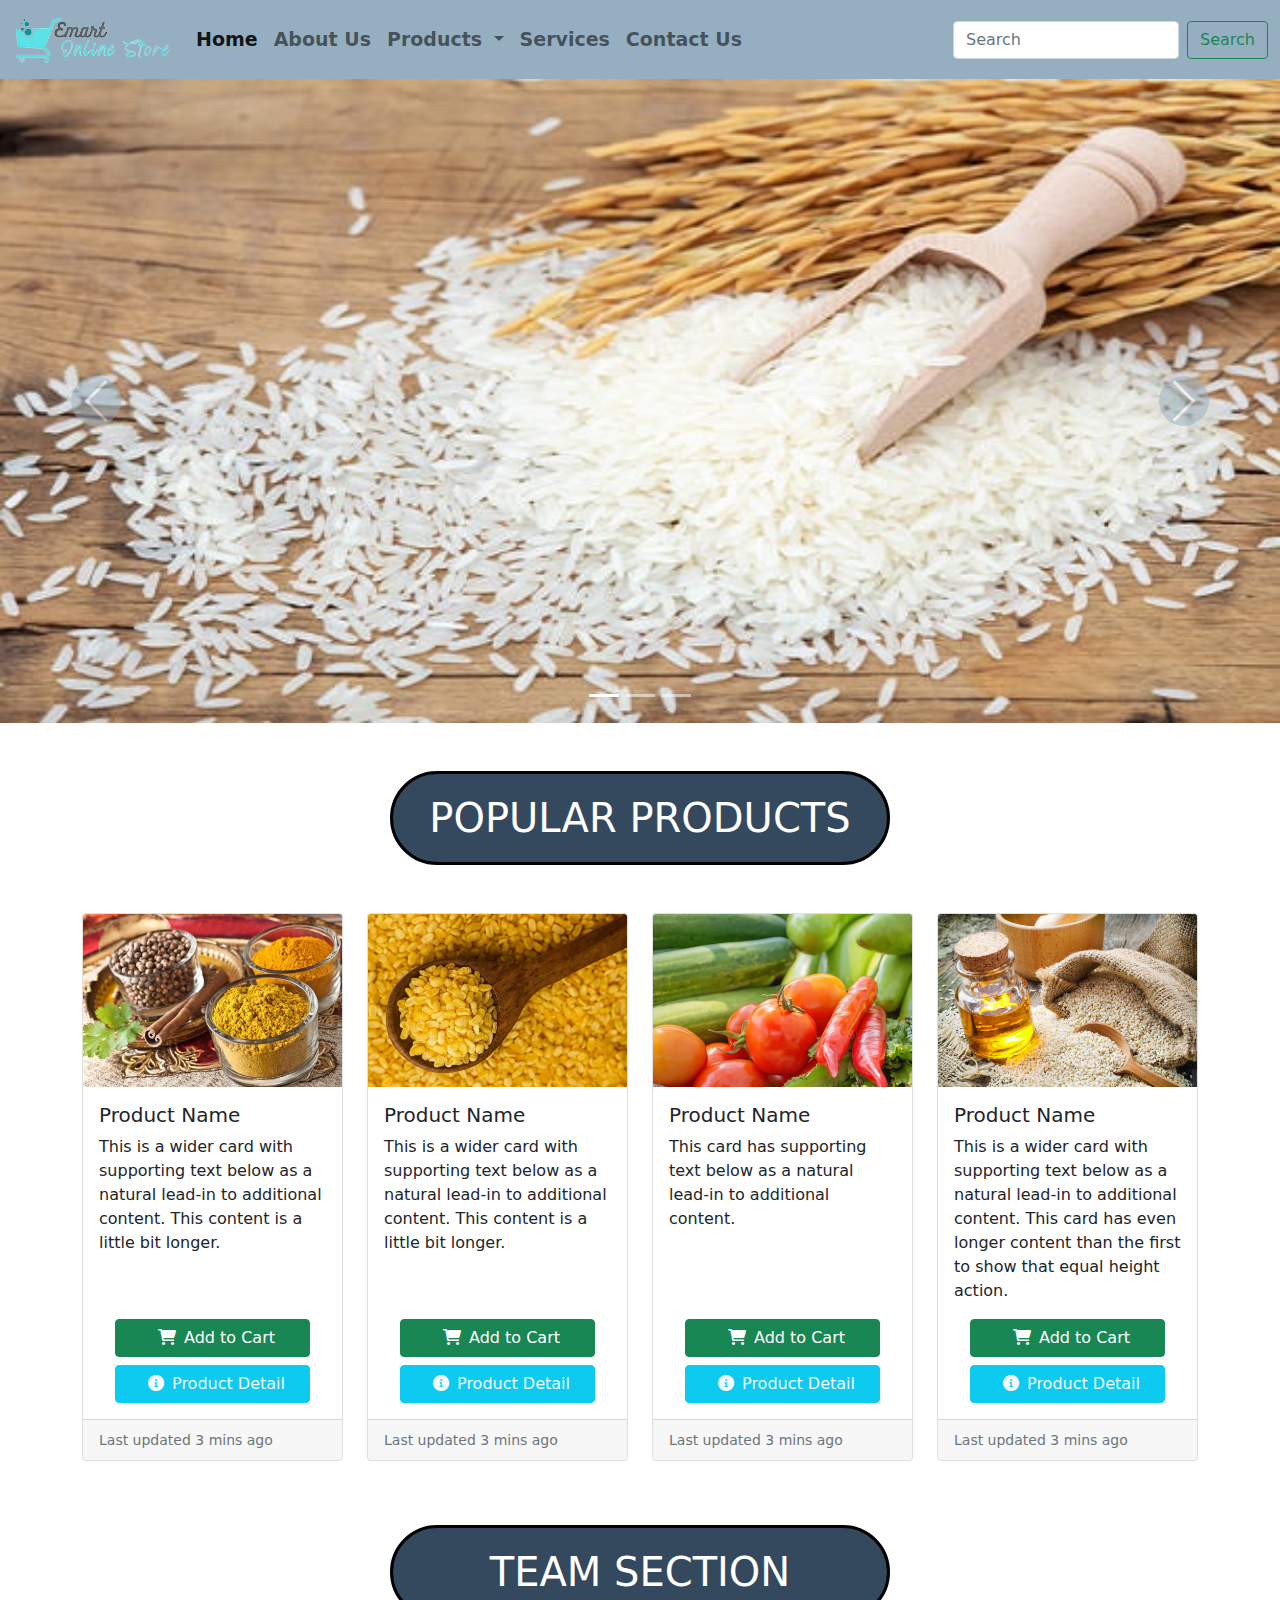
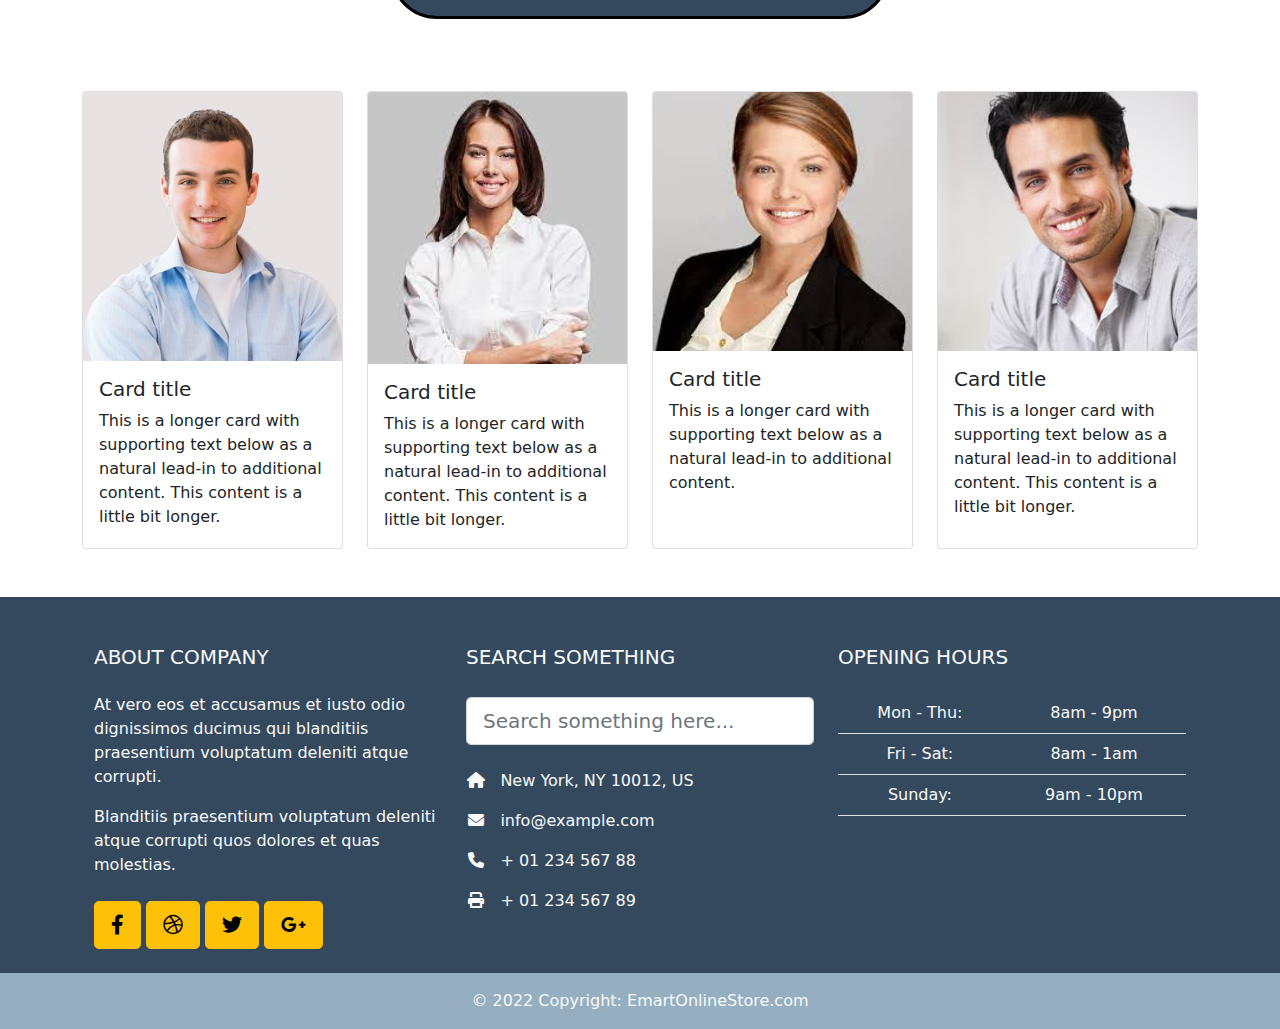
<file: index.html>
<!DOCTYPE html>
<html lang="en">

<head>
  <meta charset="UTF-8">
  <meta http-equiv="X-UA-Compatible" content="IE=edge">
  <meta name="viewport" content="width=device-width, initial-scale=1.0">
  <title>Emart-Home Page</title>
  <!-- main css file link -->
  <link rel="stylesheet" href="./assets/style.css" type="text/css">
  <!-- bootstrap css file link -->
  <link rel="stylesheet" href="./assets/bootstrap/css/bootstrap.min.css" type="text/css">
  <!-- fontawesome css file link -->
  <link rel="stylesheet" href="./assets/fontawesome/css/all.min.css" type="text/css">
</head>

<body>

  <!-- ================= header section starts here ================== -->

  <nav class="navbar navbar-expand-lg sticky-top navbar-light bg-light" id="navbar">
    <div class="container-fluid">
      <a class="navbar-brand" href="./index.html"><img src="./assets/images/logo.png" alt=""></a>
      <button class="navbar-toggler" type="button" data-bs-toggle="collapse" data-bs-target="#navbarSupportedContent"
        aria-controls="navbarSupportedContent" aria-expanded="false" aria-label="Toggle navigation">
        <span class="navbar-toggler-icon"></span>
      </button>
      <div class="collapse navbar-collapse" id="navbarSupportedContent">
        <ul class="navbar-nav me-auto mb-2 mb-lg-0">
          <li class="nav-item">
            <a class="nav-link active" aria-current="page" href="./index.html">Home</a>
          </li>
          <li class="nav-item">
            <a class="nav-link" href="./about.html">About Us</a>
          </li>
          <li class="nav-item dropdown" id="dropdown-menu">
            <a class="nav-link dropdown-toggle" href="#" id="navbarDropdown" role="button" data-bs-toggle="dropdown"
              aria-expanded="false">
              Products
            </a>
            <ul class="dropdown-menu" aria-labelledby="navbarDropdown" id="nav-drodown">
              <li><a class="dropdown-item" href="./rices.html">Rices</a></li>
              <li><a class="dropdown-item" href="./pulses.html">Pulses</a></li>
              <li><a class="dropdown-item" href="./vegitables.html">Vegitables</a></li>
              <li><a class="dropdown-item" href="./spices.html">Spices</a></li>
              <li><a class="dropdown-item" href="./cooking-oil.html">Cooking Oils</a></li>
            </ul>
          <li class="nav-item">
            <a class="nav-link" href="./services.html">Services</a>
          </li>
          <li class="nav-item">
            <a class="nav-link" href="./contact.html">Contact Us</a>
          </li>
          </li>
        </ul>
        <form class="d-flex">
          <input class="form-control me-2" type="search" placeholder="Search" aria-label="Search">
          <button class="btn btn-outline-success" type="submit">Search</button>
        </form>
      </div>
    </div>
  </nav>

  <!-- ================= header section ends here ================== -->

  <!-- =============== Slider section starts here ==================   -->

  <div id="carouselExampleIndicators" class="carousel slide" data-bs-ride="carousel">
    <div class="carousel-indicators">
      <button type="button" data-bs-target="#carouselExampleIndicators" data-bs-slide-to="0" class="active"
        aria-current="true" aria-label="Slide 1"></button>
      <button type="button" data-bs-target="#carouselExampleIndicators" data-bs-slide-to="1"
        aria-label="Slide 2"></button>
      <button type="button" data-bs-target="#carouselExampleIndicators" data-bs-slide-to="2"
        aria-label="Slide 3"></button>
    </div>
    <div class="carousel-inner">
      <div class="carousel-item active">
        <img src="./assets/images/slider1.jpg" class="d-block w-100" alt="...">
      </div>
      <div class="carousel-item">
        <img src="./assets/images/slider2.jpg" class="d-block w-100" alt="...">
      </div>
      <div class="carousel-item">
        <img src="./assets/images/slider3.jpg" class="d-block w-100" alt="...">
      </div>
    </div>
    <button class="carousel-control-prev" type="button" data-bs-target="#carouselExampleIndicators"
      data-bs-slide="prev">
      <span id="slider-button" class="carousel-control-prev-icon" aria-hidden="true"></span>
      <span class="visually-hidden">Previous</span>
    </button>
    <button class="carousel-control-next" type="button" data-bs-target="#carouselExampleIndicators"
      data-bs-slide="next">
      <span id="slider-button" class="carousel-control-next-icon" aria-hidden="true"></span>
      <span class="visually-hidden">Next</span>
    </button>
  </div>
  <!-- =============== Slider section ends here ==================   -->

  <!-- ============ Products cards section starts here ==============   -->

  <div class="container my-5">
    <div class="row text-center mb-5">
      <h1 class="text-uppercase" id="products-heading">Popular Products</h1>
    </div>
    <div class="row row-cols-1 row-cols-sm-2 row-cols-md-3 row-cols-lg-4 g-4 justify-content-center">
      <div class="col">
        <div class="card h-100">
          <img src="./assets/images/haldi.jpg" class="card-img-top" alt="...">
          <div class="card-body">
            <h5 class="card-title">Product Name</h5>
            <p class="card-text">This is a wider card with supporting text below as a natural lead-in to additional
              content. This content is a little bit longer.</p>
          </div>
          <div class="card-buttons text-center mb-3">
            <a href="#" class="btn btn-success w-75 mb-2"><i class="fa-solid fa-cart-shopping mx-2"></i>Add to Cart</a>
            <br>
            <a href="#" class="btn btn-info w-75 text-light"><i class="fa-solid fa-circle-info mx-2"></i>Product
              Detail</a>
          </div>
          <div class="card-footer">
            <small class="text-muted">Last updated 3 mins ago</small>
          </div>
        </div>
      </div>
      <div class="col">
        <div class="card h-100">
          <img src="./assets/images/daal mong.jpg" class="card-img-top" alt="...">
          <div class="card-body">
            <h5 class="card-title">Product Name</h5>
            <p class="card-text">This is a wider card with supporting text below as a natural lead-in to additional
              content. This content is a little bit longer.</p>
          </div>
          <div class="card-buttons text-center mb-3">
            <a href="#" class="btn btn-success w-75 mb-2"><i class="fa-solid fa-cart-shopping mx-2"></i>Add to Cart</a>
            <br>
            <a href="#" class="btn btn-info w-75 text-light"><i class="fa-solid fa-circle-info mx-2"></i>Product
              Detail</a>
          </div>
          <div class="card-footer">
            <small class="text-muted">Last updated 3 mins ago</small>
          </div>
        </div>
      </div>
      <div class="col">
        <div class="card h-100">
          <img src="./assets/images/timatar.jpg" class="card-img-top" alt="...">
          <div class="card-body">
            <h5 class="card-title">Product Name</h5>
            <p class="card-text">This card has supporting text below as a natural lead-in to additional content.</p>
          </div>
          <div class="card-buttons text-center mb-3">
            <a href="#" class="btn btn-success w-75 mb-2"><i class="fa-solid fa-cart-shopping mx-2"></i>Add to Cart</a>
            <br>
            <a href="#" class="btn btn-info w-75 text-light"><i class="fa-solid fa-circle-info mx-2"></i>Product
              Detail</a>
          </div>
          <div class="card-footer">
            <small class="text-muted">Last updated 3 mins ago</small>
          </div>
        </div>
      </div>
      <div class="col">
        <div class="card h-100">
          <img src="./assets/images/oil 04.jpg" class="card-img-top" alt="...">
          <div class="card-body">
            <h5 class="card-title">Product Name</h5>
            <p class="card-text">This is a wider card with supporting text below as a natural lead-in to additional
              content. This card has even longer content than the first to show that equal height action.</p>
          </div>
          <div class="card-buttons text-center mb-3">
            <a href="#" class="btn btn-success w-75 mb-2"><i class="fa-solid fa-cart-shopping mx-2"></i>Add to Cart</a>
            <br>
            <a href="#" class="btn btn-info w-75 text-light"><i class="fa-solid fa-circle-info mx-2"></i>Product
              Detail</a>
          </div>
          <div class="card-footer">
            <small class="text-muted">Last updated 3 mins ago</small>
          </div>
        </div>
      </div>
    </div>

  </div>

  <!-- ============ Products cards section ends here ==============   -->


  <!-- =============== Team  section starts here ================   -->

  <div class="container pt-3">
    <div class="row text-center">
      <h1 class="text-uppercase" id="team-heading">Team Section</h1>
    </div>
    <div class="row row-cols-1 row-cols-sm-2 row-cols-md-3 row-cols-lg-4 g-4 my-5 justify-content-center">
      <div class="col">
        <div class="card h-100">
          <img src="./assets/images/team-1.jpg" class="card-img-top" alt="...">
          <div class="card-body">
            <h5 class="card-title">Card title</h5>
            <p class="card-text">This is a longer card with supporting text below as a natural lead-in to additional
              content. This content is a little bit longer.</p>
          </div>
        </div>
      </div>
      <div class="col">
        <div class="card h-100">
          <img src="./assets/images/team-2.jpg" class="card-img-top" alt="...">
          <div class="card-body">
            <h5 class="card-title">Card title</h5>
            <p class="card-text">This is a longer card with supporting text below as a natural lead-in to additional
              content. This content is a little bit longer.</p>
          </div>
        </div>
      </div>
      <div class="col">
        <div class="card h-100">
          <img src="./assets/images/team-3.jpg" class="card-img-top" alt="...">
          <div class="card-body">
            <h5 class="card-title">Card title</h5>
            <p class="card-text">This is a longer card with supporting text below as a natural lead-in to additional
              content.</p>
          </div>
        </div>
      </div>
      <div class="col">
        <div class="card h-100">
          <img src="./assets/images/team-4.jpg" class="card-img-top" alt="...">
          <div class="card-body">
            <h5 class="card-title">Card title</h5>
            <p class="card-text">This is a longer card with supporting text below as a natural lead-in to additional
              content. This content is a little bit longer.</p>
          </div>
        </div>
      </div>
    </div>
  </div>

  <!-- =============== Team  section ends here ==================   -->

  <!-- =============== footer  section starts here ==================   -->

    <footer class="text-center text-lg-start text-light" style="background-color: #34495e;">
      <div class="container p-4">
        <div class="row mt-4">
          <div class="col-lg-4 col-md-12 mb-4 mb-md-0">
            <h5 class="text-uppercase mb-4">About company</h5>

            <p>
              At vero eos et accusamus et iusto odio dignissimos ducimus qui blanditiis praesentium
              voluptatum deleniti atque corrupti.
            </p>

            <p>
              Blanditiis praesentium voluptatum deleniti atque corrupti quos dolores et quas
              molestias.
            </p>

            <div class="mt-4">
              <a type="button" class="btn btn-floating btn-warning btn-lg"><i class="fab fa-facebook-f"></i></a>
              <a type="button" class="btn btn-floating btn-warning btn-lg"><i class="fab fa-dribbble"></i></a>
              <a type="button" class="btn btn-floating btn-warning btn-lg"><i class="fab fa-twitter"></i></a>
              <a type="button" class="btn btn-floating btn-warning btn-lg"><i class="fab fa-google-plus-g"></i></a>
            </div>
          </div>
          <div class="col-lg-4 col-md-6 mb-4 mb-md-0 mt-md-4 mt-lg-0">
            <h5 class="text-uppercase mb-4 pb-1">Search something</h5>

            <div class="form-outline form-white mb-4">
              <input type="text" id="formControlLg" class="form-control form-control-lg" placeholder="Search something here...">
              <div class="form-notch">
                <div class="form-notch-leading" style="width: 9px;"></div>
                <div class="form-notch-middle" style="width: 48.8px;"></div>
                <div class="form-notch-trailing"></div>
              </div>
            </div>

            <ul class="fa-ul" style="margin-left: 1.65em;">
              <li class="mb-3">
                <span class="fa-li"><i class="fas fa-home"></i></span><span class="ms-2">New York, NY 10012, US</span>
              </li>
              <li class="mb-3">
                <span class="fa-li"><i class="fas fa-envelope"></i></span><span class="ms-2">info@example.com</span>
              </li>
              <li class="mb-3">
                <span class="fa-li"><i class="fas fa-phone"></i></span><span class="ms-2">+ 01 234 567 88</span>
              </li>
              <li class="mb-3">
                <span class="fa-li"><i class="fas fa-print"></i></span><span class="ms-2">+ 01 234 567 89</span>
              </li>
            </ul>
          </div>
          <div class="col-lg-4 col-md-6 mb-4 mb-md-0 mt-md-4 mt-lg-0">
            <h5 class="text-uppercase mb-4">Opening hours</h5>

            <table class="table text-center">
              <tbody class="font-weight-normal text-light">
                <tr>
                  <td>Mon - Thu:</td>
                  <td>8am - 9pm</td>
                </tr>
                <tr>
                  <td>Fri - Sat:</td>
                  <td>8am - 1am</td>
                </tr>
                <tr>
                  <td>Sunday:</td>
                  <td>9am - 10pm</td>
                </tr>
              </tbody>
            </table>
          </div>
        </div>
      </div>
      <div class="text-center p-3" style="background-color:#95afc0;">
        © 2022 Copyright:
        <a class="text-decoration-none text-light" href="#">EmartOnlineStore.com</a>
      </div>
    </footer>

  <!-- =============== footer  section ends here ==================   -->

</body>
<!-- bootstrap js file link -->
<script src="./assets/bootstrap/js/bootstrap.min.js"></script>

</html>
</file>
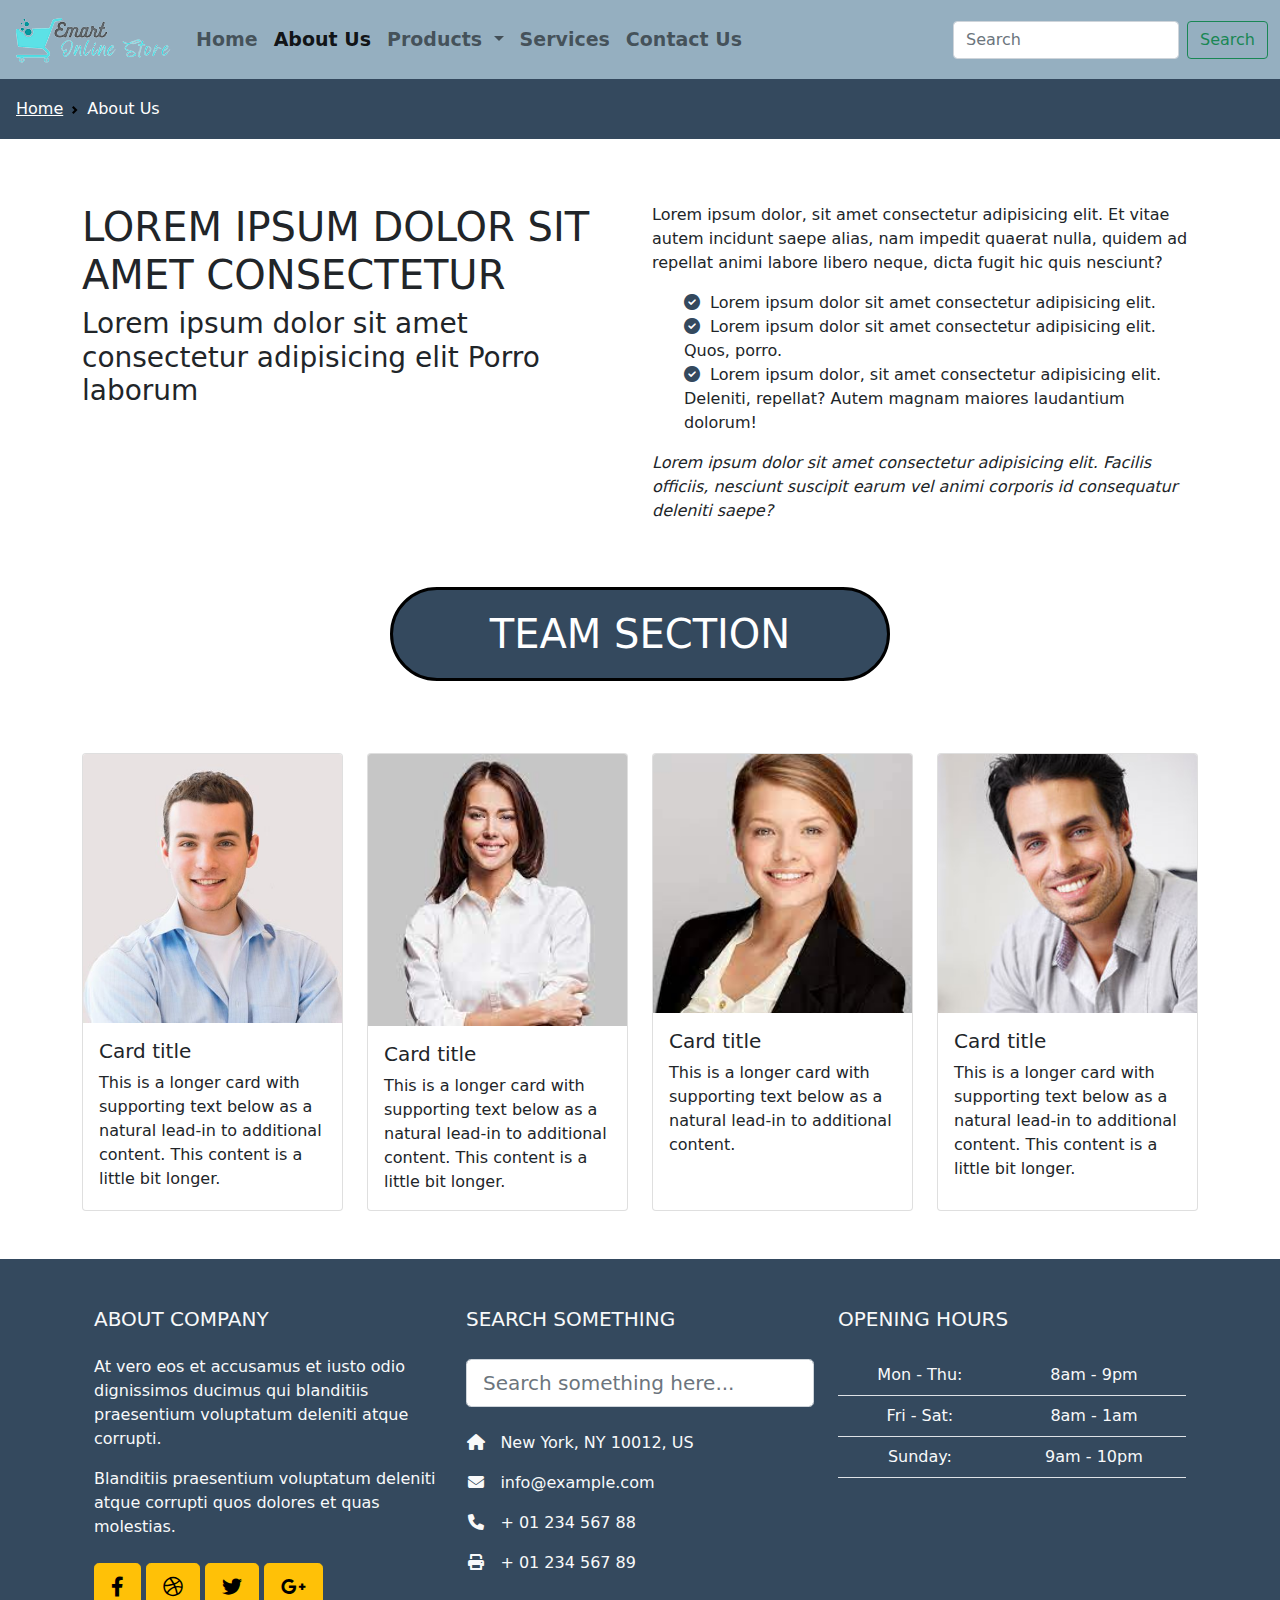
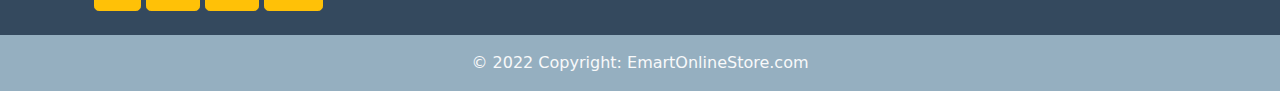
<file: about.html>
<!DOCTYPE html>
<html lang="en">
<head>
    <meta charset="UTF-8">
    <meta http-equiv="X-UA-Compatible" content="IE=edge">
    <meta name="viewport" content="width=device-width, initial-scale=1.0">
    <title>Emart-Home Page</title>
    <!-- main css file link -->
    <link rel="stylesheet" href="./assets/style.css" type="text/css">
    <!-- bootstrap css file link -->
    <link rel="stylesheet" href="./assets/bootstrap/css/bootstrap.min.css" type="text/css">
    <!-- fontawesome css file link -->
    <link rel="stylesheet" href="./assets/fontawesome/css/all.min.css" type="text/css">
</head>
<body>

    <!-- ================= header section starts here ================== -->

    <nav class="navbar navbar-expand-lg sticky-top navbar-light bg-light" id="navbar">
        <div class="container-fluid">
          <a class="navbar-brand" href="./index.html"><img src="./assets/images/logo.png" alt=""></a>
          <button class="navbar-toggler" type="button" data-bs-toggle="collapse" data-bs-target="#navbarSupportedContent" aria-controls="navbarSupportedContent" aria-expanded="false" aria-label="Toggle navigation">
            <span class="navbar-toggler-icon"></span>
          </button>
          <div class="collapse navbar-collapse" id="navbarSupportedContent">
            <ul class="navbar-nav me-auto mb-2 mb-lg-0">
              <li class="nav-item">
                <a class="nav-link" aria-current="page" href="./index.html">Home</a>
              </li>
              <li class="nav-item">
                <a class="nav-link active" href="./about.html">About Us</a>
              </li>
              <li class="nav-item dropdown" id="dropdown-menu">
                <a class="nav-link dropdown-toggle" href="#" id="navbarDropdown" role="button" data-bs-toggle="dropdown" aria-expanded="false">
                  Products
                </a>
                <ul class="dropdown-menu" aria-labelledby="navbarDropdown" id="nav-drodown">
                  <li><a class="dropdown-item" href="./rices.html">Rices</a></li>
                  <li><a class="dropdown-item" href="./pulses.html">Pulses</a></li>
                  <li><a class="dropdown-item" href="./vegitables.html">Vegitables</a></li>
                  <li><a class="dropdown-item" href="./spices.html">Spices</a></li>
                  <li><a class="dropdown-item" href="./cooking-oil.html">Cooking Oils</a></li>
                </ul>
                <li class="nav-item">
                    <a class="nav-link" href="./services.html">Services</a>
                  </li>
                  <li class="nav-item">
                    <a class="nav-link" href="./contact.html">Contact Us</a>
                  </li>
              </li>
            </ul>
            <form class="d-flex">
              <input class="form-control me-2" type="search" placeholder="Search" aria-label="Search">
              <button class="btn btn-outline-success" type="submit">Search</button>
            </form>
          </div>
        </div>
      </nav>

    <!-- ================= header section ends here ================== -->
    
    <!-- =============== breadcrumb section starts here ============== -->

    <nav style="--bs-breadcrumb-divider: url(&#34;data:image/svg+xml,%3Csvg xmlns='http://www.w3.org/2000/svg' width='8' height='8'%3E%3Cpath d='M2.5 0L1 1.5 3.5 4 1 6.5 2.5 8l4-4-4-4z' fill='currentColor'/%3E%3C/svg%3E&#34;);" aria-label="breadcrumb" id="breadcrumb">
      <ol class="breadcrumb px-3">
        <li class="breadcrumb-item"><a href="./index.html">Home</a></li>
        <li class="breadcrumb-item active" aria-current="page">About Us</li>
      </ol>
    </nav>

    <!-- =============== breadcrumb section ends here ================ -->

    <!-- =============== about section starts here ================ -->

      <div class="container">
        <div class="row row-cols-1 row-cols-sm-1 row-cols-md-1 row-cols-lg-2">
          <div class="col py-3 py-lg-5">
              <div class="h1 text-uppercase">
                Lorem ipsum dolor sit amet consectetur
              </div>
              <div class="h3">
                Lorem ipsum dolor sit amet consectetur adipisicing elit Porro laborum
              </div>
          </div>
          <div class="col py-3 py-lg-5">
              <div class="p pb-3">
                Lorem ipsum dolor, sit amet consectetur adipisicing elit. Et vitae autem incidunt saepe alias, nam impedit quaerat nulla, quidem ad repellat animi labore libero neque, dicta fugit hic quis nesciunt?
              </div>
              <ul id="about-links">
                <li><i class="fa-solid fa-circle-check"></i>Lorem ipsum dolor sit amet consectetur adipisicing elit. </li>
                <li><i class="fa-solid fa-circle-check"></i>Lorem ipsum dolor sit amet consectetur adipisicing elit. Quos, porro.</li>
                <li><i class="fa-solid fa-circle-check"></i>Lorem ipsum dolor, sit amet consectetur adipisicing elit. Deleniti, repellat? Autem magnam maiores laudantium dolorum!</li>
              </ul>
              <div class="p">
                <i>Lorem ipsum dolor sit amet consectetur adipisicing elit. Facilis officiis, nesciunt suscipit earum vel animi corporis id consequatur deleniti saepe?</i>
              </div>
          </div>
        </div>
      </div>

    <!-- =============== about section ends here ================ -->

     <!-- =============== Team  section starts here ================   -->

  <div class="container pt-3">
    <div class="row text-center">
      <h1 class="text-uppercase" id="team-heading">Team Section</h1>
    </div>
    <div class="row row-cols-1 row-cols-sm-2 row-cols-md-3 row-cols-lg-4 g-4 my-5 justify-content-center">
      <div class="col">
        <div class="card h-100">
          <img src="./assets/images/team-1.jpg" class="card-img-top" alt="...">
          <div class="card-body">
            <h5 class="card-title">Card title</h5>
            <p class="card-text">This is a longer card with supporting text below as a natural lead-in to additional
              content. This content is a little bit longer.</p>
          </div>
        </div>
      </div>
      <div class="col">
        <div class="card h-100">
          <img src="./assets/images/team-2.jpg" class="card-img-top" alt="...">
          <div class="card-body">
            <h5 class="card-title">Card title</h5>
            <p class="card-text">This is a longer card with supporting text below as a natural lead-in to additional
              content. This content is a little bit longer.</p>
          </div>
        </div>
      </div>
      <div class="col">
        <div class="card h-100">
          <img src="./assets/images/team-3.jpg" class="card-img-top" alt="...">
          <div class="card-body">
            <h5 class="card-title">Card title</h5>
            <p class="card-text">This is a longer card with supporting text below as a natural lead-in to additional
              content.</p>
          </div>
        </div>
      </div>
      <div class="col">
        <div class="card h-100">
          <img src="./assets/images/team-4.jpg" class="card-img-top" alt="...">
          <div class="card-body">
            <h5 class="card-title">Card title</h5>
            <p class="card-text">This is a longer card with supporting text below as a natural lead-in to additional
              content. This content is a little bit longer.</p>
          </div>
        </div>
      </div>
    </div>
  </div>

  <!-- =============== Team  section ends here ==================   -->

    <!-- =============== footer  section starts here ==================   -->

    <footer class="text-center text-lg-start text-light" style="background-color: #34495e;">
      <div class="container p-4">
        <div class="row mt-4">
          <div class="col-lg-4 col-md-12 mb-4 mb-md-0">
            <h5 class="text-uppercase mb-4">About company</h5>

            <p>
              At vero eos et accusamus et iusto odio dignissimos ducimus qui blanditiis praesentium
              voluptatum deleniti atque corrupti.
            </p>

            <p>
              Blanditiis praesentium voluptatum deleniti atque corrupti quos dolores et quas
              molestias.
            </p>

            <div class="mt-4">
              <a type="button" class="btn btn-floating btn-warning btn-lg"><i class="fab fa-facebook-f"></i></a>
              <a type="button" class="btn btn-floating btn-warning btn-lg"><i class="fab fa-dribbble"></i></a>
              <a type="button" class="btn btn-floating btn-warning btn-lg"><i class="fab fa-twitter"></i></a>
              <a type="button" class="btn btn-floating btn-warning btn-lg"><i class="fab fa-google-plus-g"></i></a>
            </div>
          </div>
          <div class="col-lg-4 col-md-6 mb-4 mb-md-0 mt-md-4 mt-lg-0">
            <h5 class="text-uppercase mb-4 pb-1">Search something</h5>

            <div class="form-outline form-white mb-4">
              <input type="text" id="formControlLg" class="form-control form-control-lg" placeholder="Search something here...">
              <div class="form-notch">
                <div class="form-notch-leading" style="width: 9px;"></div>
                <div class="form-notch-middle" style="width: 48.8px;"></div>
                <div class="form-notch-trailing"></div>
              </div>
            </div>

            <ul class="fa-ul" style="margin-left: 1.65em;">
              <li class="mb-3">
                <span class="fa-li"><i class="fas fa-home"></i></span><span class="ms-2">New York, NY 10012, US</span>
              </li>
              <li class="mb-3">
                <span class="fa-li"><i class="fas fa-envelope"></i></span><span class="ms-2">info@example.com</span>
              </li>
              <li class="mb-3">
                <span class="fa-li"><i class="fas fa-phone"></i></span><span class="ms-2">+ 01 234 567 88</span>
              </li>
              <li class="mb-3">
                <span class="fa-li"><i class="fas fa-print"></i></span><span class="ms-2">+ 01 234 567 89</span>
              </li>
            </ul>
          </div>
          <div class="col-lg-4 col-md-6 mb-4 mb-md-0 mt-md-4 mt-lg-0">
            <h5 class="text-uppercase mb-4">Opening hours</h5>

            <table class="table text-center">
              <tbody class="font-weight-normal text-light">
                <tr>
                  <td>Mon - Thu:</td>
                  <td>8am - 9pm</td>
                </tr>
                <tr>
                  <td>Fri - Sat:</td>
                  <td>8am - 1am</td>
                </tr>
                <tr>
                  <td>Sunday:</td>
                  <td>9am - 10pm</td>
                </tr>
              </tbody>
            </table>
          </div>
        </div>
      </div>
      <div class="text-center p-3" style="background-color:#95afc0;">
        © 2022 Copyright:
        <a class="text-decoration-none text-light" href="#">EmartOnlineStore.com</a>
      </div>
    </footer>

  <!-- =============== footer  section ends here ==================   -->
     

</body>
<!-- bootstrap js file link -->
<script src="./assets/bootstrap/js/bootstrap.min.js"></script>
</html>
</file>
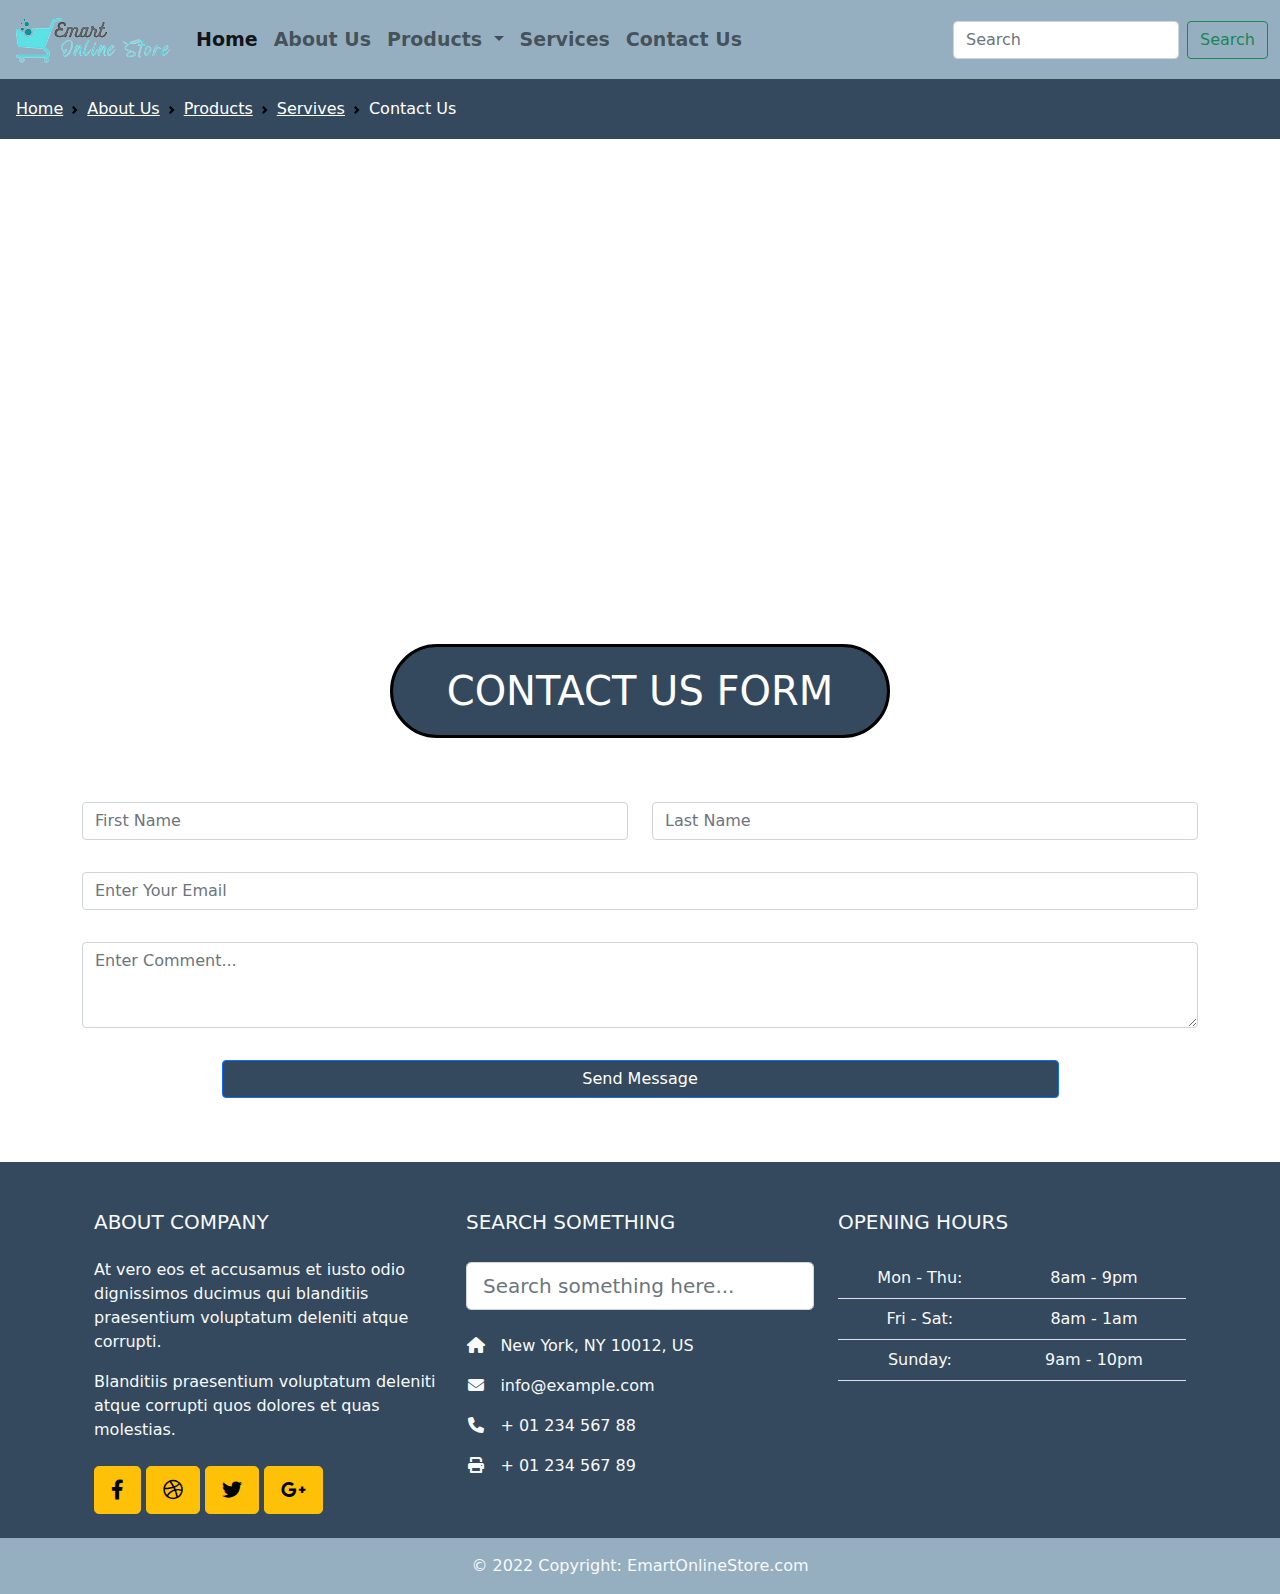
<file: contact.html>
<!DOCTYPE html>
<html lang="en">
<head>
    <meta charset="UTF-8">
    <meta http-equiv="X-UA-Compatible" content="IE=edge">
    <meta name="viewport" content="width=device-width, initial-scale=1.0">
    <title>Emart-Home Page</title>
    <!-- main css file link -->
    <link rel="stylesheet" href="./assets/style.css" type="text/css">
    <!-- bootstrap css file link -->
    <link rel="stylesheet" href="./assets/bootstrap/css/bootstrap.min.css" type="text/css">
    <!-- fontawesome css file link -->
    <link rel="stylesheet" href="./assets/fontawesome/css/all.min.css" type="text/css">
</head>
<body>

    <!-- ================= header section starts here ================== -->

    <nav class="navbar navbar-expand-lg sticky-top navbar-light bg-light" id="navbar">
        <div class="container-fluid">
          <a class="navbar-brand" href="./index.html"><img src="./assets/images/logo.png" alt=""></a>
          <button class="navbar-toggler" type="button" data-bs-toggle="collapse" data-bs-target="#navbarSupportedContent" aria-controls="navbarSupportedContent" aria-expanded="false" aria-label="Toggle navigation">
            <span class="navbar-toggler-icon"></span>
          </button>
          <div class="collapse navbar-collapse" id="navbarSupportedContent">
            <ul class="navbar-nav me-auto mb-2 mb-lg-0">
              <li class="nav-item">
                <a class="nav-link active" aria-current="page" href="./index.html">Home</a>
              </li>
              <li class="nav-item">
                <a class="nav-link" href="./about.html">About Us</a>
              </li>
              <li class="nav-item dropdown" id="dropdown-menu">
                <a class="nav-link dropdown-toggle" href="#" id="navbarDropdown" role="button" data-bs-toggle="dropdown" aria-expanded="false">
                  Products
                </a>
                <ul class="dropdown-menu" aria-labelledby="navbarDropdown" id="nav-drodown">
                  <li><a class="dropdown-item" href="./rices.html">Rices</a></li>
                  <li><a class="dropdown-item" href="./pulses.html">Pulses</a></li>
                  <li><a class="dropdown-item" href="./vegitables.html">Vegitables</a></li>
                  <li><a class="dropdown-item" href="./spices.html">Spices</a></li>
                  <li><a class="dropdown-item" href="./cooking-oil.html">Cooking Oils</a></li>
                </ul>
                <li class="nav-item">
                    <a class="nav-link" href="./services.html">Services</a>
                  </li>
                  <li class="nav-item">
                    <a class="nav-link" href="./contact.html">Contact Us</a>
                  </li>
              </li>
            </ul>
            <form class="d-flex">
              <input class="form-control me-2" type="search" placeholder="Search" aria-label="Search">
              <button class="btn btn-outline-success" type="submit">Search</button>
            </form>
          </div>
        </div>
      </nav>

    <!-- ================= header section ends here ================== -->
    
      <!-- =============== breadcrumb section starts here ============== -->

      <nav style="--bs-breadcrumb-divider: url(&#34;data:image/svg+xml,%3Csvg xmlns='http://www.w3.org/2000/svg' width='8' height='8'%3E%3Cpath d='M2.5 0L1 1.5 3.5 4 1 6.5 2.5 8l4-4-4-4z' fill='currentColor'/%3E%3C/svg%3E&#34;);" aria-label="breadcrumb" id="breadcrumb" class="d-none d-sm-block">
        <ol class="breadcrumb px-3 my-0">
          <li class="breadcrumb-item"><a href="./index.html">Home</a></li>
          <li class="breadcrumb-item"><a href="./about.html">About Us</a></li>
          <li class="breadcrumb-item"><a href="./rices.html">Products</a></li>
          <li class="breadcrumb-item"><a href="./services.html">Servives</a></li>
          <li class="breadcrumb-item active" aria-current="page">Contact Us</li>
        </ol>
      </nav>
  
      <!-- =============== breadcrumb section ends here ================ -->

      <!-- =============== map section starts here ================ -->

        <iframe src="https://www.google.com/maps/embed?pb=!1m18!1m12!1m3!1d3616.5340498110213!2d67.0630750149871!3d24.981962946529507!2m3!1f0!2f0!3f0!3m2!1i1024!2i768!4f13.1!3m3!1m2!1s0x3eb340e584b891c3%3A0x29b2cbc198ba2dbd!2sAptech%20Computer%20Education%20North%20Karachi%20Center!5e0!3m2!1sen!2s!4v1650523212862!5m2!1sen!2s" width="100%" height="450" loading="lazy" referrerpolicy="no-referrer-when-downgrade"></iframe>

      <!-- =============== map section ends here ================ -->

      <!-- =============== Contact form section starts here ============= -->

     <div class="container mb-5">
      <div class="row text-center my-5">
        <h1 class="text-uppercase" id="products-heading">Contact Us Form</h1>
      </div>

      <div class="row">
        <div class="col-md-6 my-3">
          <input type="text" class="form-control" placeholder="First Name">
        </div>
        <div class="col-md-6 my-3">
          <input type="text" class="form-control" placeholder="Last Name">
        </div>
        <div class="my-3">
          <div class="col">
            <input type="email" class="form-control" placeholder="Enter Your Email" aria-label="Email">
          </div>
        </div>

        <div class="my-3 mx-0">
          <textarea class="form-control" id="exampleFormControlTextarea1" rows="3" placeholder="Enter Comment..."></textarea>
        </div>
        
        <div class="my-3 text-center">
          <a href="#" style="background-color: #34495e;" class="btn btn-primary w-75">Send Message</a>
        </div>

      </div>
      
     </div>

      <!-- =============== Contact form section ends here ============= -->

       <!-- =============== footer  section starts here ==================   -->

    <footer class="text-center text-lg-start text-light" style="background-color: #34495e;">
      <div class="container p-4">
        <div class="row mt-4">
          <div class="col-lg-4 col-md-12 mb-4 mb-md-0">
            <h5 class="text-uppercase mb-4">About company</h5>

            <p>
              At vero eos et accusamus et iusto odio dignissimos ducimus qui blanditiis praesentium
              voluptatum deleniti atque corrupti.
            </p>

            <p>
              Blanditiis praesentium voluptatum deleniti atque corrupti quos dolores et quas
              molestias.
            </p>

            <div class="mt-4">
              <a type="button" class="btn btn-floating btn-warning btn-lg"><i class="fab fa-facebook-f"></i></a>
              <a type="button" class="btn btn-floating btn-warning btn-lg"><i class="fab fa-dribbble"></i></a>
              <a type="button" class="btn btn-floating btn-warning btn-lg"><i class="fab fa-twitter"></i></a>
              <a type="button" class="btn btn-floating btn-warning btn-lg"><i class="fab fa-google-plus-g"></i></a>
            </div>
          </div>
          <div class="col-lg-4 col-md-6 mb-4 mb-md-0 mt-md-4 mt-lg-0">
            <h5 class="text-uppercase mb-4 pb-1">Search something</h5>

            <div class="form-outline form-white mb-4">
              <input type="text" id="formControlLg" class="form-control form-control-lg" placeholder="Search something here...">
              <div class="form-notch">
                <div class="form-notch-leading" style="width: 9px;"></div>
                <div class="form-notch-middle" style="width: 48.8px;"></div>
                <div class="form-notch-trailing"></div>
              </div>
            </div>

            <ul class="fa-ul" style="margin-left: 1.65em;">
              <li class="mb-3">
                <span class="fa-li"><i class="fas fa-home"></i></span><span class="ms-2">New York, NY 10012, US</span>
              </li>
              <li class="mb-3">
                <span class="fa-li"><i class="fas fa-envelope"></i></span><span class="ms-2">info@example.com</span>
              </li>
              <li class="mb-3">
                <span class="fa-li"><i class="fas fa-phone"></i></span><span class="ms-2">+ 01 234 567 88</span>
              </li>
              <li class="mb-3">
                <span class="fa-li"><i class="fas fa-print"></i></span><span class="ms-2">+ 01 234 567 89</span>
              </li>
            </ul>
          </div>
          <div class="col-lg-4 col-md-6 mb-4 mb-md-0 mt-md-4 mt-lg-0">
            <h5 class="text-uppercase mb-4">Opening hours</h5>

            <table class="table text-center">
              <tbody class="font-weight-normal text-light">
                <tr>
                  <td>Mon - Thu:</td>
                  <td>8am - 9pm</td>
                </tr>
                <tr>
                  <td>Fri - Sat:</td>
                  <td>8am - 1am</td>
                </tr>
                <tr>
                  <td>Sunday:</td>
                  <td>9am - 10pm</td>
                </tr>
              </tbody>
            </table>
          </div>
        </div>
      </div>
      <div class="text-center p-3" style="background-color:#95afc0;">
        © 2022 Copyright:
        <a class="text-decoration-none text-light" href="#">EmartOnlineStore.com</a>
      </div>
    </footer>

  <!-- =============== footer  section ends here ==================   -->

</body>
<!-- bootstrap js file link -->
<script src="./assets/bootstrap/js/bootstrap.min.js"></script>
</html>
</file>
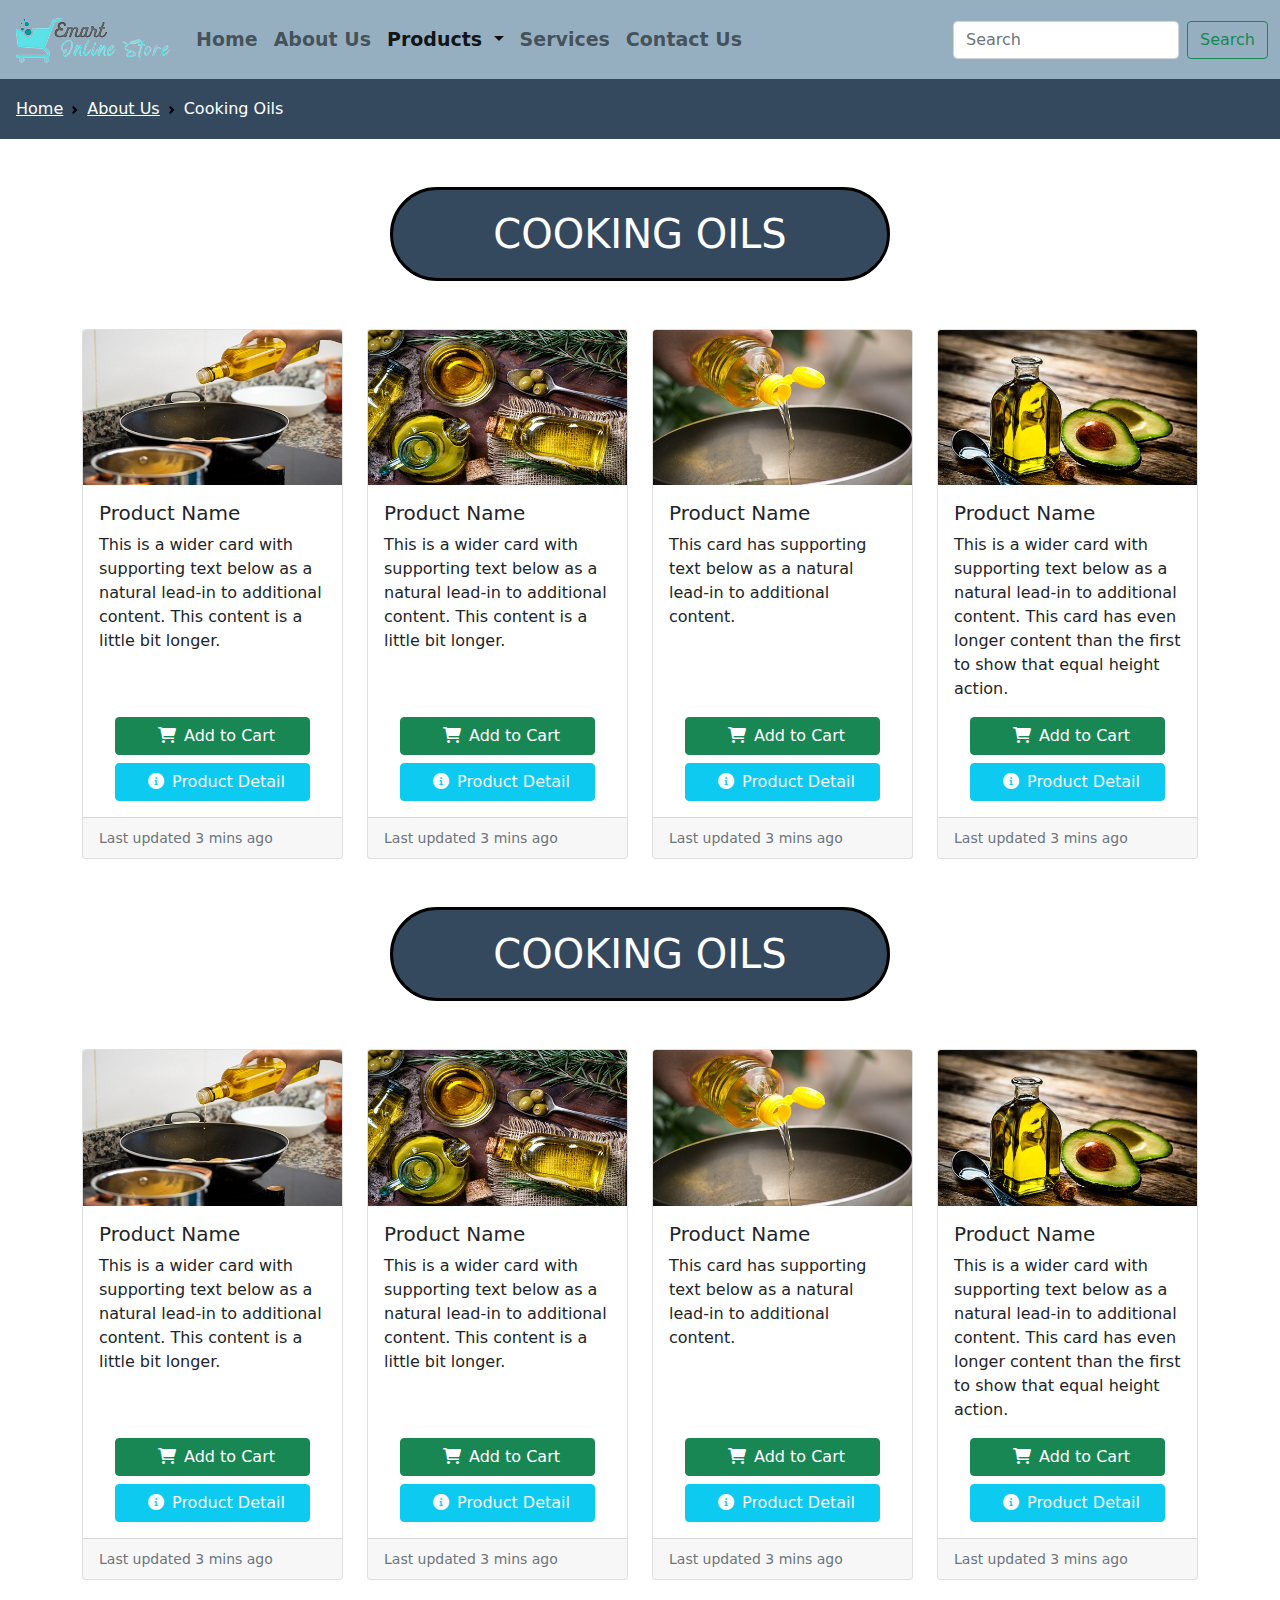
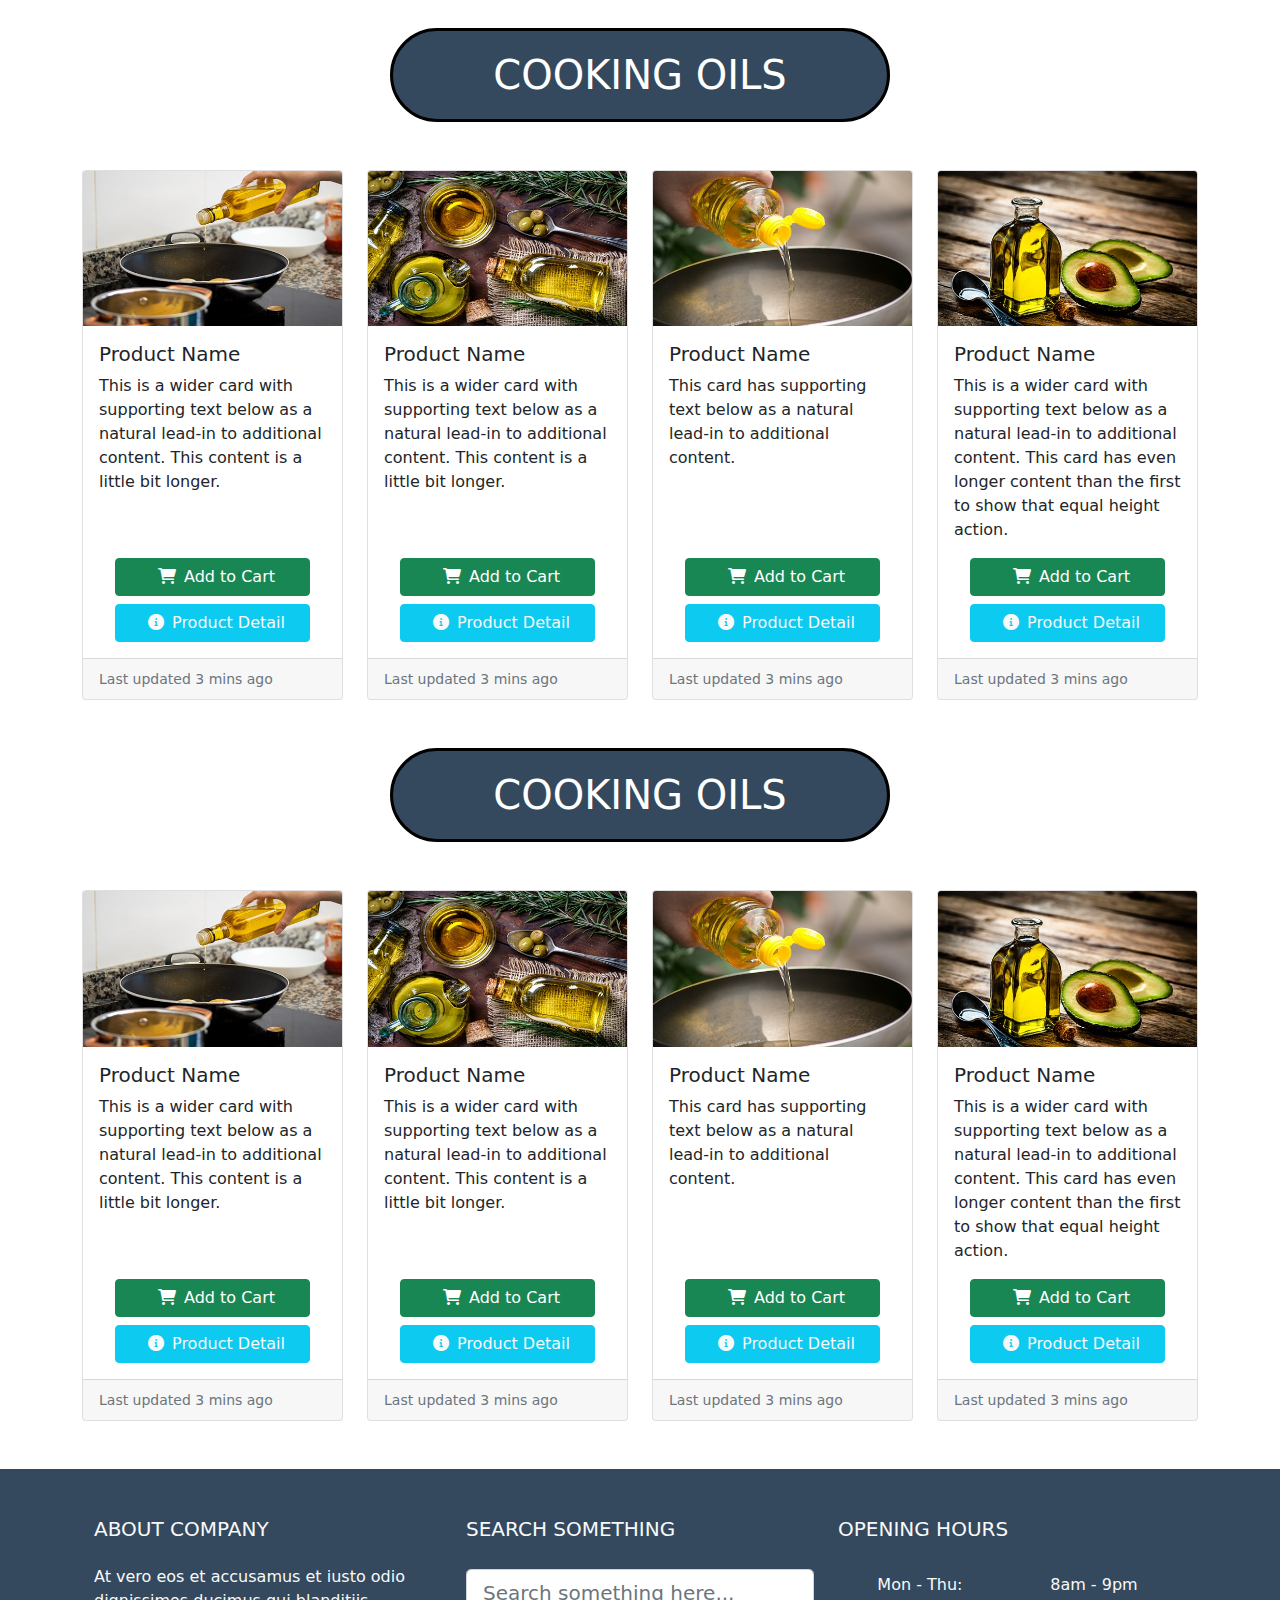
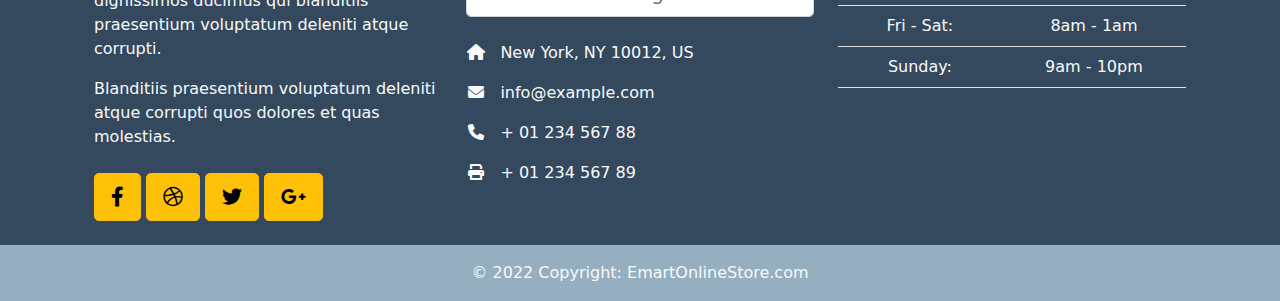
<file: cooking-oil.html>
<!DOCTYPE html>
<html lang="en">
<head>
    <meta charset="UTF-8">
    <meta http-equiv="X-UA-Compatible" content="IE=edge">
    <meta name="viewport" content="width=device-width, initial-scale=1.0">
    <title>Emart-Home Page</title>
    <!-- main css file link -->
    <link rel="stylesheet" href="./assets/style.css" type="text/css">
    <!-- bootstrap css file link -->
    <link rel="stylesheet" href="./assets/bootstrap/css/bootstrap.min.css" type="text/css">
    <!-- fontawesome css file link -->
    <link rel="stylesheet" href="./assets/fontawesome/css/all.min.css" type="text/css">
</head>
<body>

    <!-- ================= header section starts here ================== -->

    <nav class="navbar navbar-expand-lg sticky-top navbar-light bg-light" id="navbar">
        <div class="container-fluid">
          <a class="navbar-brand" href="./index.html"><img src="./assets/images/logo.png" alt=""></a>
          <button class="navbar-toggler" type="button" data-bs-toggle="collapse" data-bs-target="#navbarSupportedContent" aria-controls="navbarSupportedContent" aria-expanded="false" aria-label="Toggle navigation">
            <span class="navbar-toggler-icon"></span>
          </button>
          <div class="collapse navbar-collapse" id="navbarSupportedContent">
            <ul class="navbar-nav me-auto mb-2 mb-lg-0">
              <li class="nav-item">
                <a class="nav-link" aria-current="page" href="./index.html">Home</a>
              </li>
              <li class="nav-item">
                <a class="nav-link" href="./about.html">About Us</a>
              </li>
              <li class="nav-item dropdown" id="dropdown-menu">
                <a class="nav-link dropdown-toggle active" href="#" id="navbarDropdown" role="button" data-bs-toggle="dropdown" aria-expanded="false">
                  Products
                </a>
                <ul class="dropdown-menu" aria-labelledby="navbarDropdown" id="nav-drodown">
                  <li><a class="dropdown-item" href="./rices.html">Rices</a></li>
                  <li><a class="dropdown-item" href="./pulses.html">Pulses</a></li>
                  <li><a class="dropdown-item" href="./vegitables.html">Vegitables</a></li>
                  <li><a class="dropdown-item" href="./spices.html">Spices</a></li>
                  <li><a class="dropdown-item" href="./cooking-oil.html">Cooking Oils</a></li>
                </ul>
                <li class="nav-item">
                    <a class="nav-link" href="./services.html">Services</a>
                  </li>
                  <li class="nav-item">
                    <a class="nav-link" href="./contact.html">Contact Us</a>
                  </li>
              </li>
            </ul>
            <form class="d-flex">
              <input class="form-control me-2" type="search" placeholder="Search" aria-label="Search">
              <button class="btn btn-outline-success" type="submit">Search</button>
            </form>
          </div>
        </div>
      </nav>

    <!-- ================= header section ends here ================== -->
    

     <!-- =============== breadcrumb section starts here ============== -->

     <nav style="--bs-breadcrumb-divider: url(&#34;data:image/svg+xml,%3Csvg xmlns='http://www.w3.org/2000/svg' width='8' height='8'%3E%3Cpath d='M2.5 0L1 1.5 3.5 4 1 6.5 2.5 8l4-4-4-4z' fill='currentColor'/%3E%3C/svg%3E&#34;);" aria-label="breadcrumb" id="breadcrumb">
      <ol class="breadcrumb px-3">
        <li class="breadcrumb-item"><a href="./index.html">Home</a></li>
        <li class="breadcrumb-item"><a href="./about.html">About Us</a></li>
        <li class="breadcrumb-item active" aria-current="page">Cooking Oils</li>
      </ol>
    </nav>

    <!-- =============== breadcrumb section ends here ================ -->

      <!-- ============ Products cards section starts here ==============   -->

  <div class="container my-5">
    <div class="row text-center mb-5">
      <h1 class="text-uppercase" id="products-heading">cooking oils</h1>
    </div>
    <div class="row row-cols-1 row-cols-sm-2 row-cols-md-3 row-cols-lg-4 g-4 justify-content-center">
      <div class="col">
        <div class="card h-100">
          <img src="./assets/images/cooking oils1.jpg" class="card-img-top" alt="...">
          <div class="card-body">
            <h5 class="card-title">Product Name</h5>
            <p class="card-text">This is a wider card with supporting text below as a natural lead-in to additional
              content. This content is a little bit longer.</p>
          </div>
          <div class="card-buttons text-center mb-3">
            <a href="#" class="btn btn-success w-75 mb-2"><i class="fa-solid fa-cart-shopping mx-2"></i>Add to Cart</a>
            <br>
            <a href="#" class="btn btn-info w-75 text-light"><i class="fa-solid fa-circle-info mx-2"></i>Product
              Detail</a>
          </div>
          <div class="card-footer">
            <small class="text-muted">Last updated 3 mins ago</small>
          </div>
        </div>
      </div>
      <div class="col">
        <div class="card h-100">
          <img src="./assets/images/cooking oils2.jpg" class="card-img-top" alt="...">
          <div class="card-body">
            <h5 class="card-title">Product Name</h5>
            <p class="card-text">This is a wider card with supporting text below as a natural lead-in to additional
              content. This content is a little bit longer.</p>
          </div>
          <div class="card-buttons text-center mb-3">
            <a href="#" class="btn btn-success w-75 mb-2"><i class="fa-solid fa-cart-shopping mx-2"></i>Add to Cart</a>
            <br>
            <a href="#" class="btn btn-info w-75 text-light"><i class="fa-solid fa-circle-info mx-2"></i>Product
              Detail</a>
          </div>
          <div class="card-footer">
            <small class="text-muted">Last updated 3 mins ago</small>
          </div>
        </div>
      </div>
      <div class="col">
        <div class="card h-100">
          <img src="./assets/images/cooking oils3.jpg" class="card-img-top" alt="...">
          <div class="card-body">
            <h5 class="card-title">Product Name</h5>
            <p class="card-text">This card has supporting text below as a natural lead-in to additional content.</p>
          </div>
          <div class="card-buttons text-center mb-3">
            <a href="#" class="btn btn-success w-75 mb-2"><i class="fa-solid fa-cart-shopping mx-2"></i>Add to Cart</a>
            <br>
            <a href="#" class="btn btn-info w-75 text-light"><i class="fa-solid fa-circle-info mx-2"></i>Product
              Detail</a>
          </div>
          <div class="card-footer">
            <small class="text-muted">Last updated 3 mins ago</small>
          </div>
        </div>
      </div>
      <div class="col">
        <div class="card h-100">
          <img src="./assets/images/cooking oils4.jpg" class="card-img-top" alt="...">
          <div class="card-body">
            <h5 class="card-title">Product Name</h5>
            <p class="card-text">This is a wider card with supporting text below as a natural lead-in to additional
              content. This card has even longer content than the first to show that equal height action.</p>
          </div>
          <div class="card-buttons text-center mb-3">
            <a href="#" class="btn btn-success w-75 mb-2"><i class="fa-solid fa-cart-shopping mx-2"></i>Add to Cart</a>
            <br>
            <a href="#" class="btn btn-info w-75 text-light"><i class="fa-solid fa-circle-info mx-2"></i>Product
              Detail</a>
          </div>
          <div class="card-footer">
            <small class="text-muted">Last updated 3 mins ago</small>
          </div>
        </div>
      </div>
    </div>

  </div>

  <!-- ============ Products cards section ends here ==============   -->

    <!-- ============ Products cards section starts here ==============   -->

    <div class="container my-5">
      <div class="row text-center mb-5">
        <h1 class="text-uppercase" id="products-heading">cooking oils</h1>
      </div>
      <div class="row row-cols-1 row-cols-sm-2 row-cols-md-3 row-cols-lg-4 g-4 justify-content-center">
        <div class="col">
          <div class="card h-100">
            <img src="./assets/images/cooking oils1.jpg" class="card-img-top" alt="...">
            <div class="card-body">
              <h5 class="card-title">Product Name</h5>
              <p class="card-text">This is a wider card with supporting text below as a natural lead-in to additional
                content. This content is a little bit longer.</p>
            </div>
            <div class="card-buttons text-center mb-3">
              <a href="#" class="btn btn-success w-75 mb-2"><i class="fa-solid fa-cart-shopping mx-2"></i>Add to Cart</a>
              <br>
              <a href="#" class="btn btn-info w-75 text-light"><i class="fa-solid fa-circle-info mx-2"></i>Product
                Detail</a>
            </div>
            <div class="card-footer">
              <small class="text-muted">Last updated 3 mins ago</small>
            </div>
          </div>
        </div>
        <div class="col">
          <div class="card h-100">
            <img src="./assets/images/cooking oils2.jpg" class="card-img-top" alt="...">
            <div class="card-body">
              <h5 class="card-title">Product Name</h5>
              <p class="card-text">This is a wider card with supporting text below as a natural lead-in to additional
                content. This content is a little bit longer.</p>
            </div>
            <div class="card-buttons text-center mb-3">
              <a href="#" class="btn btn-success w-75 mb-2"><i class="fa-solid fa-cart-shopping mx-2"></i>Add to Cart</a>
              <br>
              <a href="#" class="btn btn-info w-75 text-light"><i class="fa-solid fa-circle-info mx-2"></i>Product
                Detail</a>
            </div>
            <div class="card-footer">
              <small class="text-muted">Last updated 3 mins ago</small>
            </div>
          </div>
        </div>
        <div class="col">
          <div class="card h-100">
            <img src="./assets/images/cooking oils3.jpg" class="card-img-top" alt="...">
            <div class="card-body">
              <h5 class="card-title">Product Name</h5>
              <p class="card-text">This card has supporting text below as a natural lead-in to additional content.</p>
            </div>
            <div class="card-buttons text-center mb-3">
              <a href="#" class="btn btn-success w-75 mb-2"><i class="fa-solid fa-cart-shopping mx-2"></i>Add to Cart</a>
              <br>
              <a href="#" class="btn btn-info w-75 text-light"><i class="fa-solid fa-circle-info mx-2"></i>Product
                Detail</a>
            </div>
            <div class="card-footer">
              <small class="text-muted">Last updated 3 mins ago</small>
            </div>
          </div>
        </div>
        <div class="col">
          <div class="card h-100">
            <img src="./assets/images/cooking oils4.jpg" class="card-img-top" alt="...">
            <div class="card-body">
              <h5 class="card-title">Product Name</h5>
              <p class="card-text">This is a wider card with supporting text below as a natural lead-in to additional
                content. This card has even longer content than the first to show that equal height action.</p>
            </div>
            <div class="card-buttons text-center mb-3">
              <a href="#" class="btn btn-success w-75 mb-2"><i class="fa-solid fa-cart-shopping mx-2"></i>Add to Cart</a>
              <br>
              <a href="#" class="btn btn-info w-75 text-light"><i class="fa-solid fa-circle-info mx-2"></i>Product
                Detail</a>
            </div>
            <div class="card-footer">
              <small class="text-muted">Last updated 3 mins ago</small>
            </div>
          </div>
        </div>
      </div>
  
    </div>
  
    <!-- ============ Products cards section ends here ==============   -->

      <!-- ============ Products cards section starts here ==============   -->

  <div class="container my-5">
    <div class="row text-center mb-5">
      <h1 class="text-uppercase" id="products-heading">cooking oils</h1>
    </div>
    <div class="row row-cols-1 row-cols-sm-2 row-cols-md-3 row-cols-lg-4 g-4 justify-content-center">
      <div class="col">
        <div class="card h-100">
          <img src="./assets/images/cooking oils1.jpg" class="card-img-top" alt="...">
          <div class="card-body">
            <h5 class="card-title">Product Name</h5>
            <p class="card-text">This is a wider card with supporting text below as a natural lead-in to additional
              content. This content is a little bit longer.</p>
          </div>
          <div class="card-buttons text-center mb-3">
            <a href="#" class="btn btn-success w-75 mb-2"><i class="fa-solid fa-cart-shopping mx-2"></i>Add to Cart</a>
            <br>
            <a href="#" class="btn btn-info w-75 text-light"><i class="fa-solid fa-circle-info mx-2"></i>Product
              Detail</a>
          </div>
          <div class="card-footer">
            <small class="text-muted">Last updated 3 mins ago</small>
          </div>
        </div>
      </div>
      <div class="col">
        <div class="card h-100">
          <img src="./assets/images/cooking oils2.jpg" class="card-img-top" alt="...">
          <div class="card-body">
            <h5 class="card-title">Product Name</h5>
            <p class="card-text">This is a wider card with supporting text below as a natural lead-in to additional
              content. This content is a little bit longer.</p>
          </div>
          <div class="card-buttons text-center mb-3">
            <a href="#" class="btn btn-success w-75 mb-2"><i class="fa-solid fa-cart-shopping mx-2"></i>Add to Cart</a>
            <br>
            <a href="#" class="btn btn-info w-75 text-light"><i class="fa-solid fa-circle-info mx-2"></i>Product
              Detail</a>
          </div>
          <div class="card-footer">
            <small class="text-muted">Last updated 3 mins ago</small>
          </div>
        </div>
      </div>
      <div class="col">
        <div class="card h-100">
          <img src="./assets/images/cooking oils3.jpg" class="card-img-top" alt="...">
          <div class="card-body">
            <h5 class="card-title">Product Name</h5>
            <p class="card-text">This card has supporting text below as a natural lead-in to additional content.</p>
          </div>
          <div class="card-buttons text-center mb-3">
            <a href="#" class="btn btn-success w-75 mb-2"><i class="fa-solid fa-cart-shopping mx-2"></i>Add to Cart</a>
            <br>
            <a href="#" class="btn btn-info w-75 text-light"><i class="fa-solid fa-circle-info mx-2"></i>Product
              Detail</a>
          </div>
          <div class="card-footer">
            <small class="text-muted">Last updated 3 mins ago</small>
          </div>
        </div>
      </div>
      <div class="col">
        <div class="card h-100">
          <img src="./assets/images/cooking oils4.jpg" class="card-img-top" alt="...">
          <div class="card-body">
            <h5 class="card-title">Product Name</h5>
            <p class="card-text">This is a wider card with supporting text below as a natural lead-in to additional
              content. This card has even longer content than the first to show that equal height action.</p>
          </div>
          <div class="card-buttons text-center mb-3">
            <a href="#" class="btn btn-success w-75 mb-2"><i class="fa-solid fa-cart-shopping mx-2"></i>Add to Cart</a>
            <br>
            <a href="#" class="btn btn-info w-75 text-light"><i class="fa-solid fa-circle-info mx-2"></i>Product
              Detail</a>
          </div>
          <div class="card-footer">
            <small class="text-muted">Last updated 3 mins ago</small>
          </div>
        </div>
      </div>
    </div>

  </div>

  <!-- ============ Products cards section ends here ==============   -->

    <!-- ============ Products cards section starts here ==============   -->

    <div class="container my-5">
      <div class="row text-center mb-5">
        <h1 class="text-uppercase" id="products-heading">cooking oils</h1>
      </div>
      <div class="row row-cols-1 row-cols-sm-2 row-cols-md-3 row-cols-lg-4 g-4 justify-content-center">
        <div class="col">
          <div class="card h-100">
            <img src="./assets/images/cooking oils1.jpg" class="card-img-top" alt="...">
            <div class="card-body">
              <h5 class="card-title">Product Name</h5>
              <p class="card-text">This is a wider card with supporting text below as a natural lead-in to additional
                content. This content is a little bit longer.</p>
            </div>
            <div class="card-buttons text-center mb-3">
              <a href="#" class="btn btn-success w-75 mb-2"><i class="fa-solid fa-cart-shopping mx-2"></i>Add to Cart</a>
              <br>
              <a href="#" class="btn btn-info w-75 text-light"><i class="fa-solid fa-circle-info mx-2"></i>Product
                Detail</a>
            </div>
            <div class="card-footer">
              <small class="text-muted">Last updated 3 mins ago</small>
            </div>
          </div>
        </div>
        <div class="col">
          <div class="card h-100">
            <img src="./assets/images/cooking oils2.jpg" class="card-img-top" alt="...">
            <div class="card-body">
              <h5 class="card-title">Product Name</h5>
              <p class="card-text">This is a wider card with supporting text below as a natural lead-in to additional
                content. This content is a little bit longer.</p>
            </div>
            <div class="card-buttons text-center mb-3">
              <a href="#" class="btn btn-success w-75 mb-2"><i class="fa-solid fa-cart-shopping mx-2"></i>Add to Cart</a>
              <br>
              <a href="#" class="btn btn-info w-75 text-light"><i class="fa-solid fa-circle-info mx-2"></i>Product
                Detail</a>
            </div>
            <div class="card-footer">
              <small class="text-muted">Last updated 3 mins ago</small>
            </div>
          </div>
        </div>
        <div class="col">
          <div class="card h-100">
            <img src="./assets/images/cooking oils3.jpg" class="card-img-top" alt="...">
            <div class="card-body">
              <h5 class="card-title">Product Name</h5>
              <p class="card-text">This card has supporting text below as a natural lead-in to additional content.</p>
            </div>
            <div class="card-buttons text-center mb-3">
              <a href="#" class="btn btn-success w-75 mb-2"><i class="fa-solid fa-cart-shopping mx-2"></i>Add to Cart</a>
              <br>
              <a href="#" class="btn btn-info w-75 text-light"><i class="fa-solid fa-circle-info mx-2"></i>Product
                Detail</a>
            </div>
            <div class="card-footer">
              <small class="text-muted">Last updated 3 mins ago</small>
            </div>
          </div>
        </div>
        <div class="col">
          <div class="card h-100">
            <img src="./assets/images/cooking oils4.jpg" class="card-img-top" alt="...">
            <div class="card-body">
              <h5 class="card-title">Product Name</h5>
              <p class="card-text">This is a wider card with supporting text below as a natural lead-in to additional
                content. This card has even longer content than the first to show that equal height action.</p>
            </div>
            <div class="card-buttons text-center mb-3">
              <a href="#" class="btn btn-success w-75 mb-2"><i class="fa-solid fa-cart-shopping mx-2"></i>Add to Cart</a>
              <br>
              <a href="#" class="btn btn-info w-75 text-light"><i class="fa-solid fa-circle-info mx-2"></i>Product
                Detail</a>
            </div>
            <div class="card-footer">
              <small class="text-muted">Last updated 3 mins ago</small>
            </div>
          </div>
        </div>
      </div>
  
    </div>
  
    <!-- ============ Products cards section ends here ==============   -->

      <!-- =============== footer  section starts here ==================   -->

      <footer class="text-center text-lg-start text-light" style="background-color: #34495e;">
        <div class="container p-4">
          <div class="row mt-4">
            <div class="col-lg-4 col-md-12 mb-4 mb-md-0">
              <h5 class="text-uppercase mb-4">About company</h5>
  
              <p>
                At vero eos et accusamus et iusto odio dignissimos ducimus qui blanditiis praesentium
                voluptatum deleniti atque corrupti.
              </p>
  
              <p>
                Blanditiis praesentium voluptatum deleniti atque corrupti quos dolores et quas
                molestias.
              </p>
  
              <div class="mt-4">
                <a type="button" class="btn btn-floating btn-warning btn-lg"><i class="fab fa-facebook-f"></i></a>
                <a type="button" class="btn btn-floating btn-warning btn-lg"><i class="fab fa-dribbble"></i></a>
                <a type="button" class="btn btn-floating btn-warning btn-lg"><i class="fab fa-twitter"></i></a>
                <a type="button" class="btn btn-floating btn-warning btn-lg"><i class="fab fa-google-plus-g"></i></a>
              </div>
            </div>
            <div class="col-lg-4 col-md-6 mb-4 mb-md-0 mt-md-4 mt-lg-0">
              <h5 class="text-uppercase mb-4 pb-1">Search something</h5>
  
              <div class="form-outline form-white mb-4">
                <input type="text" id="formControlLg" class="form-control form-control-lg" placeholder="Search something here...">
                <div class="form-notch">
                  <div class="form-notch-leading" style="width: 9px;"></div>
                  <div class="form-notch-middle" style="width: 48.8px;"></div>
                  <div class="form-notch-trailing"></div>
                </div>
              </div>
  
              <ul class="fa-ul" style="margin-left: 1.65em;">
                <li class="mb-3">
                  <span class="fa-li"><i class="fas fa-home"></i></span><span class="ms-2">New York, NY 10012, US</span>
                </li>
                <li class="mb-3">
                  <span class="fa-li"><i class="fas fa-envelope"></i></span><span class="ms-2">info@example.com</span>
                </li>
                <li class="mb-3">
                  <span class="fa-li"><i class="fas fa-phone"></i></span><span class="ms-2">+ 01 234 567 88</span>
                </li>
                <li class="mb-3">
                  <span class="fa-li"><i class="fas fa-print"></i></span><span class="ms-2">+ 01 234 567 89</span>
                </li>
              </ul>
            </div>
            <div class="col-lg-4 col-md-6 mb-4 mb-md-0 mt-md-4 mt-lg-0">
              <h5 class="text-uppercase mb-4">Opening hours</h5>
  
              <table class="table text-center">
                <tbody class="font-weight-normal text-light">
                  <tr>
                    <td>Mon - Thu:</td>
                    <td>8am - 9pm</td>
                  </tr>
                  <tr>
                    <td>Fri - Sat:</td>
                    <td>8am - 1am</td>
                  </tr>
                  <tr>
                    <td>Sunday:</td>
                    <td>9am - 10pm</td>
                  </tr>
                </tbody>
              </table>
            </div>
          </div>
        </div>
        <div class="text-center p-3" style="background-color:#95afc0;">
          © 2022 Copyright:
          <a class="text-decoration-none text-light" href="#">EmartOnlineStore.com</a>
        </div>
      </footer>
  
    <!-- =============== footer  section ends here ==================   -->

</body>
<!-- bootstrap js file link -->
<script src="./assets/bootstrap/js/bootstrap.min.js"></script>
</html>
</file>
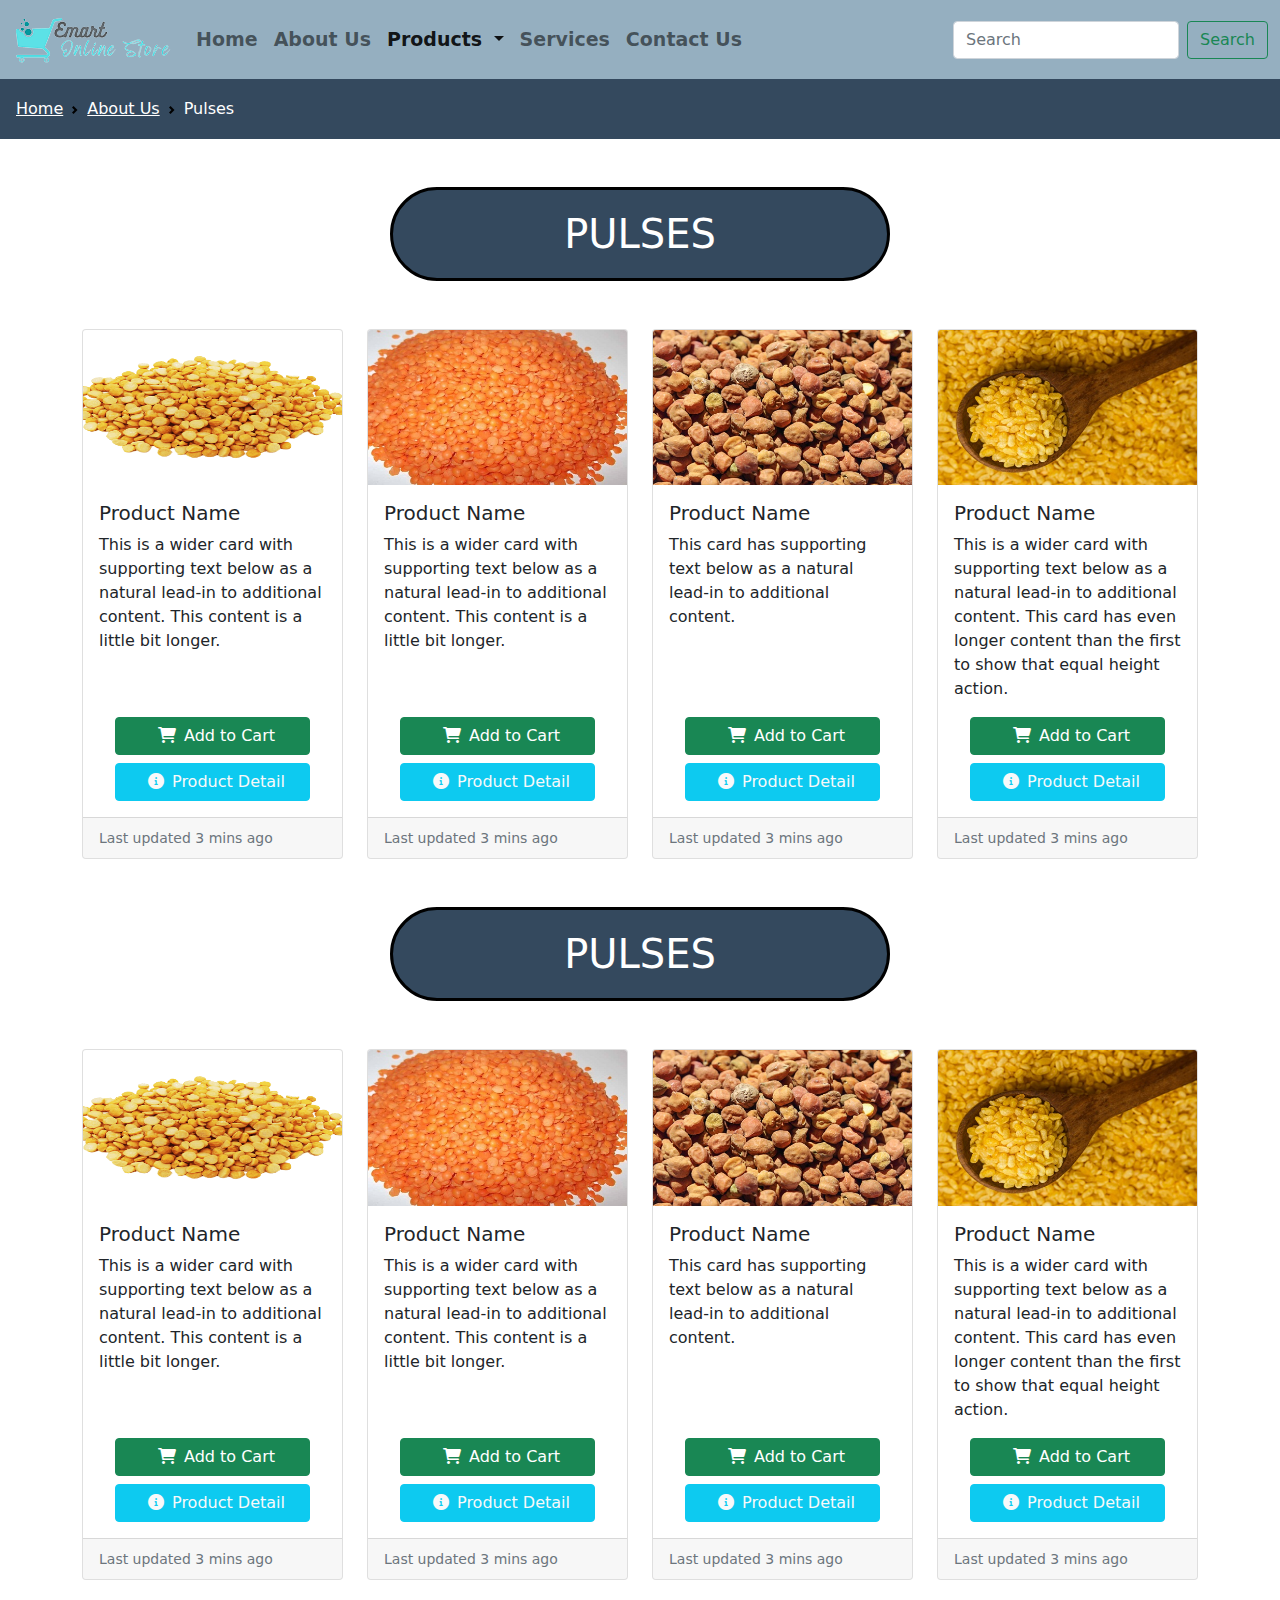
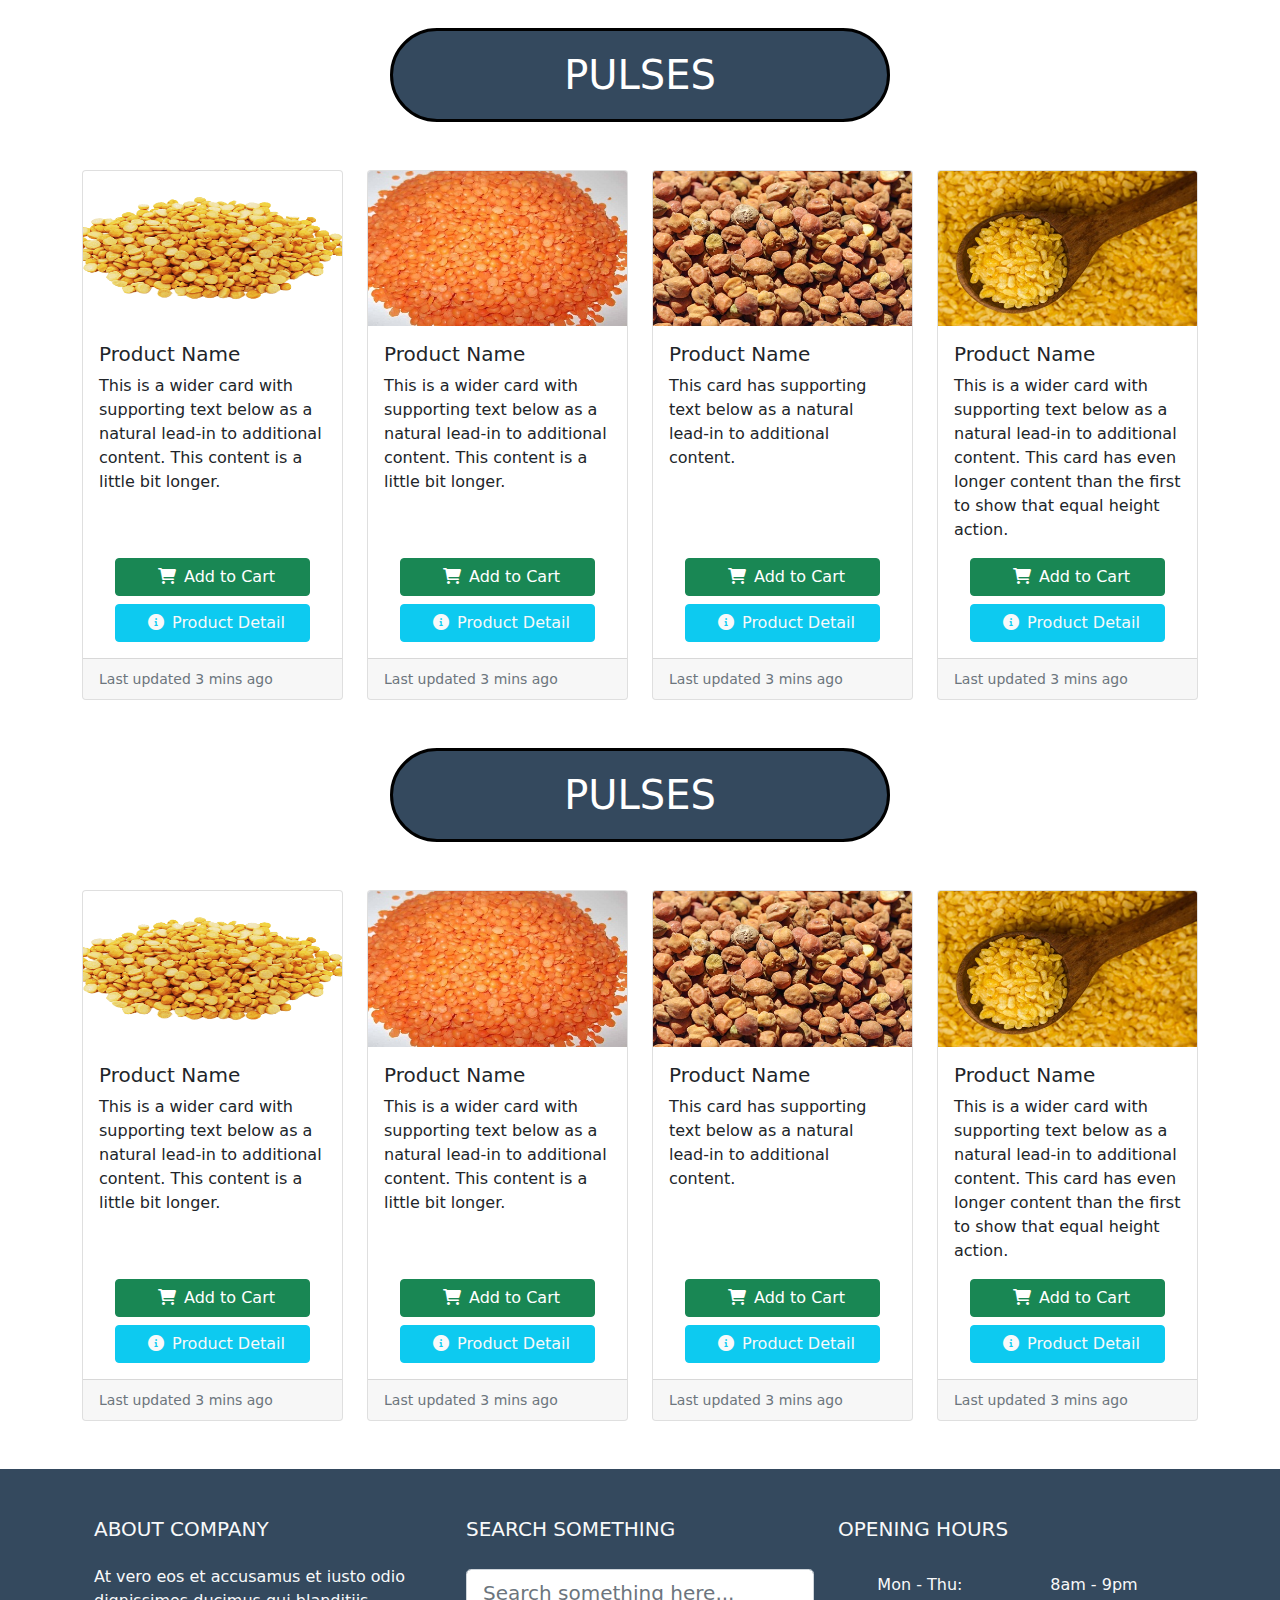
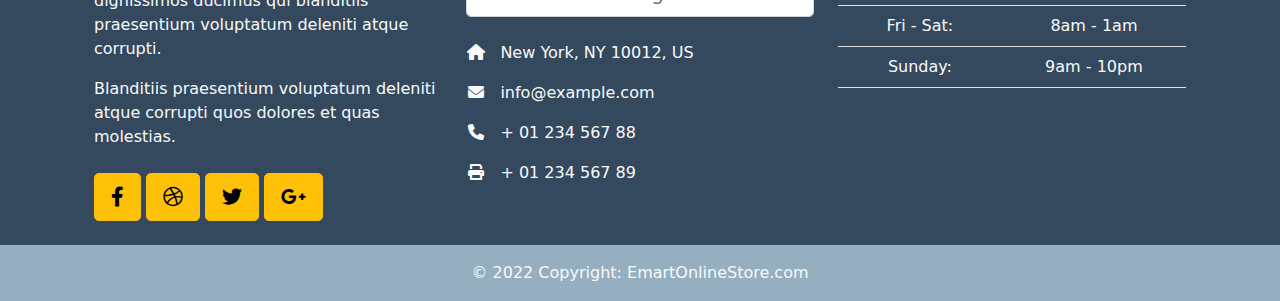
<file: pulses.html>
<!DOCTYPE html>
<html lang="en">
<head>
    <meta charset="UTF-8">
    <meta http-equiv="X-UA-Compatible" content="IE=edge">
    <meta name="viewport" content="width=device-width, initial-scale=1.0">
    <title>Emart-Home Page</title>
    <!-- main css file link -->
    <link rel="stylesheet" href="./assets/style.css" type="text/css">
    <!-- bootstrap css file link -->
    <link rel="stylesheet" href="./assets/bootstrap/css/bootstrap.min.css" type="text/css">
    <!-- fontawesome css file link -->
    <link rel="stylesheet" href="./assets/fontawesome/css/all.min.css" type="text/css">
</head>
<body>

    <!-- ================= header section starts here ================== -->

    <nav class="navbar navbar-expand-lg sticky-top navbar-light bg-light" id="navbar">
        <div class="container-fluid">
          <a class="navbar-brand" href="./index.html"><img src="./assets/images/logo.png" alt=""></a>
          <button class="navbar-toggler" type="button" data-bs-toggle="collapse" data-bs-target="#navbarSupportedContent" aria-controls="navbarSupportedContent" aria-expanded="false" aria-label="Toggle navigation">
            <span class="navbar-toggler-icon"></span>
          </button>
          <div class="collapse navbar-collapse" id="navbarSupportedContent">
            <ul class="navbar-nav me-auto mb-2 mb-lg-0">
              <li class="nav-item">
                <a class="nav-link" aria-current="page" href="./index.html">Home</a>
              </li>
              <li class="nav-item">
                <a class="nav-link" href="./about.html">About Us</a>
              </li>
              <li class="nav-item dropdown" id="dropdown-menu">
                <a class="nav-link dropdown-toggle active" href="#" id="navbarDropdown" role="button" data-bs-toggle="dropdown" aria-expanded="false">
                  Products
                </a>
                <ul class="dropdown-menu" aria-labelledby="navbarDropdown" id="nav-drodown">
                  <li><a class="dropdown-item" href="./rices.html">Rices</a></li>
                  <li><a class="dropdown-item" href="./pulses.html">Pulses</a></li>
                  <li><a class="dropdown-item" href="./vegitables.html">Vegitables</a></li>
                  <li><a class="dropdown-item" href="./spices.html">Spices</a></li>
                  <li><a class="dropdown-item" href="./cooking-oil.html">Cooking Oils</a></li>
                </ul>
                <li class="nav-item">
                    <a class="nav-link" href="./services.html">Services</a>
                  </li>
                  <li class="nav-item">
                    <a class="nav-link" href="./contact.html">Contact Us</a>
                  </li>
              </li>
            </ul>
            <form class="d-flex">
              <input class="form-control me-2" type="search" placeholder="Search" aria-label="Search">
              <button class="btn btn-outline-success" type="submit">Search</button>
            </form>
          </div>
        </div>
      </nav>

    <!-- ================= header section ends here ================== -->
    
    <!-- =============== breadcrumb section starts here ============== -->

    <nav style="--bs-breadcrumb-divider: url(&#34;data:image/svg+xml,%3Csvg xmlns='http://www.w3.org/2000/svg' width='8' height='8'%3E%3Cpath d='M2.5 0L1 1.5 3.5 4 1 6.5 2.5 8l4-4-4-4z' fill='currentColor'/%3E%3C/svg%3E&#34;);" aria-label="breadcrumb" id="breadcrumb">
      <ol class="breadcrumb px-3">
        <li class="breadcrumb-item"><a href="./index.html">Home</a></li>
        <li class="breadcrumb-item"><a href="./about.html">About Us</a></li>
        <li class="breadcrumb-item active" aria-current="page">Pulses</li>
      </ol>
    </nav>

    <!-- =============== breadcrumb section ends here ================ -->

      <!-- ============ Products cards section starts here ==============   -->

  <div class="container my-5">
    <div class="row text-center mb-5">
      <h1 class="text-uppercase" id="products-heading">pulses</h1>
    </div>
    <div class="row row-cols-1 row-cols-sm-2 row-cols-md-3 row-cols-lg-4 g-4 justify-content-center">
      <div class="col">
        <div class="card h-100">
          <img src="./assets/images/pulses1.jpg" class="card-img-top" alt="...">
          <div class="card-body">
            <h5 class="card-title">Product Name</h5>
            <p class="card-text">This is a wider card with supporting text below as a natural lead-in to additional
              content. This content is a little bit longer.</p>
          </div>
          <div class="card-buttons text-center mb-3">
            <a href="#" class="btn btn-success w-75 mb-2"><i class="fa-solid fa-cart-shopping mx-2"></i>Add to Cart</a>
            <br>
            <a href="#" class="btn btn-info w-75 text-light"><i class="fa-solid fa-circle-info mx-2"></i>Product
              Detail</a>
          </div>
          <div class="card-footer">
            <small class="text-muted">Last updated 3 mins ago</small>
          </div>
        </div>
      </div>
      <div class="col">
        <div class="card h-100">
          <img src="./assets/images/pulses2.jpg" class="card-img-top" alt="...">
          <div class="card-body">
            <h5 class="card-title">Product Name</h5>
            <p class="card-text">This is a wider card with supporting text below as a natural lead-in to additional
              content. This content is a little bit longer.</p>
          </div>
          <div class="card-buttons text-center mb-3">
            <a href="#" class="btn btn-success w-75 mb-2"><i class="fa-solid fa-cart-shopping mx-2"></i>Add to Cart</a>
            <br>
            <a href="#" class="btn btn-info w-75 text-light"><i class="fa-solid fa-circle-info mx-2"></i>Product
              Detail</a>
          </div>
          <div class="card-footer">
            <small class="text-muted">Last updated 3 mins ago</small>
          </div>
        </div>
      </div>
      <div class="col">
        <div class="card h-100">
          <img src="./assets/images/pulses3.jpg" class="card-img-top" alt="...">
          <div class="card-body">
            <h5 class="card-title">Product Name</h5>
            <p class="card-text">This card has supporting text below as a natural lead-in to additional content.</p>
          </div>
          <div class="card-buttons text-center mb-3">
            <a href="#" class="btn btn-success w-75 mb-2"><i class="fa-solid fa-cart-shopping mx-2"></i>Add to Cart</a>
            <br>
            <a href="#" class="btn btn-info w-75 text-light"><i class="fa-solid fa-circle-info mx-2"></i>Product
              Detail</a>
          </div>
          <div class="card-footer">
            <small class="text-muted">Last updated 3 mins ago</small>
          </div>
        </div>
      </div>
      <div class="col">
        <div class="card h-100">
          <img src="./assets/images/pulses4.jpg" class="card-img-top" alt="...">
          <div class="card-body">
            <h5 class="card-title">Product Name</h5>
            <p class="card-text">This is a wider card with supporting text below as a natural lead-in to additional
              content. This card has even longer content than the first to show that equal height action.</p>
          </div>
          <div class="card-buttons text-center mb-3">
            <a href="#" class="btn btn-success w-75 mb-2"><i class="fa-solid fa-cart-shopping mx-2"></i>Add to Cart</a>
            <br>
            <a href="#" class="btn btn-info w-75 text-light"><i class="fa-solid fa-circle-info mx-2"></i>Product
              Detail</a>
          </div>
          <div class="card-footer">
            <small class="text-muted">Last updated 3 mins ago</small>
          </div>
        </div>
      </div>
    </div>

  </div>

  <!-- ============ Products cards section ends here ==============   -->

    <!-- ============ Products cards section starts here ==============   -->

    <div class="container my-5">
      <div class="row text-center mb-5">
        <h1 class="text-uppercase" id="products-heading">pulses</h1>
      </div>
      <div class="row row-cols-1 row-cols-sm-2 row-cols-md-3 row-cols-lg-4 g-4 justify-content-center">
        <div class="col">
          <div class="card h-100">
            <img src="./assets/images/pulses1.jpg" class="card-img-top" alt="...">
            <div class="card-body">
              <h5 class="card-title">Product Name</h5>
              <p class="card-text">This is a wider card with supporting text below as a natural lead-in to additional
                content. This content is a little bit longer.</p>
            </div>
            <div class="card-buttons text-center mb-3">
              <a href="#" class="btn btn-success w-75 mb-2"><i class="fa-solid fa-cart-shopping mx-2"></i>Add to Cart</a>
              <br>
              <a href="#" class="btn btn-info w-75 text-light"><i class="fa-solid fa-circle-info mx-2"></i>Product
                Detail</a>
            </div>
            <div class="card-footer">
              <small class="text-muted">Last updated 3 mins ago</small>
            </div>
          </div>
        </div>
        <div class="col">
          <div class="card h-100">
            <img src="./assets/images/pulses2.jpg" class="card-img-top" alt="...">
            <div class="card-body">
              <h5 class="card-title">Product Name</h5>
              <p class="card-text">This is a wider card with supporting text below as a natural lead-in to additional
                content. This content is a little bit longer.</p>
            </div>
            <div class="card-buttons text-center mb-3">
              <a href="#" class="btn btn-success w-75 mb-2"><i class="fa-solid fa-cart-shopping mx-2"></i>Add to Cart</a>
              <br>
              <a href="#" class="btn btn-info w-75 text-light"><i class="fa-solid fa-circle-info mx-2"></i>Product
                Detail</a>
            </div>
            <div class="card-footer">
              <small class="text-muted">Last updated 3 mins ago</small>
            </div>
          </div>
        </div>
        <div class="col">
          <div class="card h-100">
            <img src="./assets/images/pulses3.jpg" class="card-img-top" alt="...">
            <div class="card-body">
              <h5 class="card-title">Product Name</h5>
              <p class="card-text">This card has supporting text below as a natural lead-in to additional content.</p>
            </div>
            <div class="card-buttons text-center mb-3">
              <a href="#" class="btn btn-success w-75 mb-2"><i class="fa-solid fa-cart-shopping mx-2"></i>Add to Cart</a>
              <br>
              <a href="#" class="btn btn-info w-75 text-light"><i class="fa-solid fa-circle-info mx-2"></i>Product
                Detail</a>
            </div>
            <div class="card-footer">
              <small class="text-muted">Last updated 3 mins ago</small>
            </div>
          </div>
        </div>
        <div class="col">
          <div class="card h-100">
            <img src="./assets/images/pulses4.jpg" class="card-img-top" alt="...">
            <div class="card-body">
              <h5 class="card-title">Product Name</h5>
              <p class="card-text">This is a wider card with supporting text below as a natural lead-in to additional
                content. This card has even longer content than the first to show that equal height action.</p>
            </div>
            <div class="card-buttons text-center mb-3">
              <a href="#" class="btn btn-success w-75 mb-2"><i class="fa-solid fa-cart-shopping mx-2"></i>Add to Cart</a>
              <br>
              <a href="#" class="btn btn-info w-75 text-light"><i class="fa-solid fa-circle-info mx-2"></i>Product
                Detail</a>
            </div>
            <div class="card-footer">
              <small class="text-muted">Last updated 3 mins ago</small>
            </div>
          </div>
        </div>
      </div>
  
    </div>
  
    <!-- ============ Products cards section ends here ==============   -->

      <!-- ============ Products cards section starts here ==============   -->

  <div class="container my-5">
    <div class="row text-center mb-5">
      <h1 class="text-uppercase" id="products-heading">pulses</h1>
    </div>
    <div class="row row-cols-1 row-cols-sm-2 row-cols-md-3 row-cols-lg-4 g-4 justify-content-center">
      <div class="col">
        <div class="card h-100">
          <img src="./assets/images/pulses1.jpg" class="card-img-top" alt="...">
          <div class="card-body">
            <h5 class="card-title">Product Name</h5>
            <p class="card-text">This is a wider card with supporting text below as a natural lead-in to additional
              content. This content is a little bit longer.</p>
          </div>
          <div class="card-buttons text-center mb-3">
            <a href="#" class="btn btn-success w-75 mb-2"><i class="fa-solid fa-cart-shopping mx-2"></i>Add to Cart</a>
            <br>
            <a href="#" class="btn btn-info w-75 text-light"><i class="fa-solid fa-circle-info mx-2"></i>Product
              Detail</a>
          </div>
          <div class="card-footer">
            <small class="text-muted">Last updated 3 mins ago</small>
          </div>
        </div>
      </div>
      <div class="col">
        <div class="card h-100">
          <img src="./assets/images/pulses2.jpg" class="card-img-top" alt="...">
          <div class="card-body">
            <h5 class="card-title">Product Name</h5>
            <p class="card-text">This is a wider card with supporting text below as a natural lead-in to additional
              content. This content is a little bit longer.</p>
          </div>
          <div class="card-buttons text-center mb-3">
            <a href="#" class="btn btn-success w-75 mb-2"><i class="fa-solid fa-cart-shopping mx-2"></i>Add to Cart</a>
            <br>
            <a href="#" class="btn btn-info w-75 text-light"><i class="fa-solid fa-circle-info mx-2"></i>Product
              Detail</a>
          </div>
          <div class="card-footer">
            <small class="text-muted">Last updated 3 mins ago</small>
          </div>
        </div>
      </div>
      <div class="col">
        <div class="card h-100">
          <img src="./assets/images/pulses3.jpg" class="card-img-top" alt="...">
          <div class="card-body">
            <h5 class="card-title">Product Name</h5>
            <p class="card-text">This card has supporting text below as a natural lead-in to additional content.</p>
          </div>
          <div class="card-buttons text-center mb-3">
            <a href="#" class="btn btn-success w-75 mb-2"><i class="fa-solid fa-cart-shopping mx-2"></i>Add to Cart</a>
            <br>
            <a href="#" class="btn btn-info w-75 text-light"><i class="fa-solid fa-circle-info mx-2"></i>Product
              Detail</a>
          </div>
          <div class="card-footer">
            <small class="text-muted">Last updated 3 mins ago</small>
          </div>
        </div>
      </div>
      <div class="col">
        <div class="card h-100">
          <img src="./assets/images/pulses4.jpg" class="card-img-top" alt="...">
          <div class="card-body">
            <h5 class="card-title">Product Name</h5>
            <p class="card-text">This is a wider card with supporting text below as a natural lead-in to additional
              content. This card has even longer content than the first to show that equal height action.</p>
          </div>
          <div class="card-buttons text-center mb-3">
            <a href="#" class="btn btn-success w-75 mb-2"><i class="fa-solid fa-cart-shopping mx-2"></i>Add to Cart</a>
            <br>
            <a href="#" class="btn btn-info w-75 text-light"><i class="fa-solid fa-circle-info mx-2"></i>Product
              Detail</a>
          </div>
          <div class="card-footer">
            <small class="text-muted">Last updated 3 mins ago</small>
          </div>
        </div>
      </div>
    </div>

  </div>

  <!-- ============ Products cards section ends here ==============   -->

    <!-- ============ Products cards section starts here ==============   -->

    <div class="container my-5">
      <div class="row text-center mb-5">
        <h1 class="text-uppercase" id="products-heading">pulses</h1>
      </div>
      <div class="row row-cols-1 row-cols-sm-2 row-cols-md-3 row-cols-lg-4 g-4 justify-content-center">
        <div class="col">
          <div class="card h-100">
            <img src="./assets/images/pulses1.jpg" class="card-img-top" alt="...">
            <div class="card-body">
              <h5 class="card-title">Product Name</h5>
              <p class="card-text">This is a wider card with supporting text below as a natural lead-in to additional
                content. This content is a little bit longer.</p>
            </div>
            <div class="card-buttons text-center mb-3">
              <a href="#" class="btn btn-success w-75 mb-2"><i class="fa-solid fa-cart-shopping mx-2"></i>Add to Cart</a>
              <br>
              <a href="#" class="btn btn-info w-75 text-light"><i class="fa-solid fa-circle-info mx-2"></i>Product
                Detail</a>
            </div>
            <div class="card-footer">
              <small class="text-muted">Last updated 3 mins ago</small>
            </div>
          </div>
        </div>
        <div class="col">
          <div class="card h-100">
            <img src="./assets/images/pulses2.jpg" class="card-img-top" alt="...">
            <div class="card-body">
              <h5 class="card-title">Product Name</h5>
              <p class="card-text">This is a wider card with supporting text below as a natural lead-in to additional
                content. This content is a little bit longer.</p>
            </div>
            <div class="card-buttons text-center mb-3">
              <a href="#" class="btn btn-success w-75 mb-2"><i class="fa-solid fa-cart-shopping mx-2"></i>Add to Cart</a>
              <br>
              <a href="#" class="btn btn-info w-75 text-light"><i class="fa-solid fa-circle-info mx-2"></i>Product
                Detail</a>
            </div>
            <div class="card-footer">
              <small class="text-muted">Last updated 3 mins ago</small>
            </div>
          </div>
        </div>
        <div class="col">
          <div class="card h-100">
            <img src="./assets/images/pulses3.jpg" class="card-img-top" alt="...">
            <div class="card-body">
              <h5 class="card-title">Product Name</h5>
              <p class="card-text">This card has supporting text below as a natural lead-in to additional content.</p>
            </div>
            <div class="card-buttons text-center mb-3">
              <a href="#" class="btn btn-success w-75 mb-2"><i class="fa-solid fa-cart-shopping mx-2"></i>Add to Cart</a>
              <br>
              <a href="#" class="btn btn-info w-75 text-light"><i class="fa-solid fa-circle-info mx-2"></i>Product
                Detail</a>
            </div>
            <div class="card-footer">
              <small class="text-muted">Last updated 3 mins ago</small>
            </div>
          </div>
        </div>
        <div class="col">
          <div class="card h-100">
            <img src="./assets/images/pulses4.jpg" class="card-img-top" alt="...">
            <div class="card-body">
              <h5 class="card-title">Product Name</h5>
              <p class="card-text">This is a wider card with supporting text below as a natural lead-in to additional
                content. This card has even longer content than the first to show that equal height action.</p>
            </div>
            <div class="card-buttons text-center mb-3">
              <a href="#" class="btn btn-success w-75 mb-2"><i class="fa-solid fa-cart-shopping mx-2"></i>Add to Cart</a>
              <br>
              <a href="#" class="btn btn-info w-75 text-light"><i class="fa-solid fa-circle-info mx-2"></i>Product
                Detail</a>
            </div>
            <div class="card-footer">
              <small class="text-muted">Last updated 3 mins ago</small>
            </div>
          </div>
        </div>
      </div>
  
    </div>
  
    <!-- ============ Products cards section ends here ==============   -->

      <!-- =============== footer  section starts here ==================   -->

      <footer class="text-center text-lg-start text-light" style="background-color: #34495e;">
        <div class="container p-4">
          <div class="row mt-4">
            <div class="col-lg-4 col-md-12 mb-4 mb-md-0">
              <h5 class="text-uppercase mb-4">About company</h5>
  
              <p>
                At vero eos et accusamus et iusto odio dignissimos ducimus qui blanditiis praesentium
                voluptatum deleniti atque corrupti.
              </p>
  
              <p>
                Blanditiis praesentium voluptatum deleniti atque corrupti quos dolores et quas
                molestias.
              </p>
  
              <div class="mt-4">
                <a type="button" class="btn btn-floating btn-warning btn-lg"><i class="fab fa-facebook-f"></i></a>
                <a type="button" class="btn btn-floating btn-warning btn-lg"><i class="fab fa-dribbble"></i></a>
                <a type="button" class="btn btn-floating btn-warning btn-lg"><i class="fab fa-twitter"></i></a>
                <a type="button" class="btn btn-floating btn-warning btn-lg"><i class="fab fa-google-plus-g"></i></a>
              </div>
            </div>
            <div class="col-lg-4 col-md-6 mb-4 mb-md-0 mt-md-4 mt-lg-0">
              <h5 class="text-uppercase mb-4 pb-1">Search something</h5>
  
              <div class="form-outline form-white mb-4">
                <input type="text" id="formControlLg" class="form-control form-control-lg" placeholder="Search something here...">
                <div class="form-notch">
                  <div class="form-notch-leading" style="width: 9px;"></div>
                  <div class="form-notch-middle" style="width: 48.8px;"></div>
                  <div class="form-notch-trailing"></div>
                </div>
              </div>
  
              <ul class="fa-ul" style="margin-left: 1.65em;">
                <li class="mb-3">
                  <span class="fa-li"><i class="fas fa-home"></i></span><span class="ms-2">New York, NY 10012, US</span>
                </li>
                <li class="mb-3">
                  <span class="fa-li"><i class="fas fa-envelope"></i></span><span class="ms-2">info@example.com</span>
                </li>
                <li class="mb-3">
                  <span class="fa-li"><i class="fas fa-phone"></i></span><span class="ms-2">+ 01 234 567 88</span>
                </li>
                <li class="mb-3">
                  <span class="fa-li"><i class="fas fa-print"></i></span><span class="ms-2">+ 01 234 567 89</span>
                </li>
              </ul>
            </div>
            <div class="col-lg-4 col-md-6 mb-4 mb-md-0 mt-md-4 mt-lg-0">
              <h5 class="text-uppercase mb-4">Opening hours</h5>
  
              <table class="table text-center">
                <tbody class="font-weight-normal text-light">
                  <tr>
                    <td>Mon - Thu:</td>
                    <td>8am - 9pm</td>
                  </tr>
                  <tr>
                    <td>Fri - Sat:</td>
                    <td>8am - 1am</td>
                  </tr>
                  <tr>
                    <td>Sunday:</td>
                    <td>9am - 10pm</td>
                  </tr>
                </tbody>
              </table>
            </div>
          </div>
        </div>
        <div class="text-center p-3" style="background-color:#95afc0;">
          © 2022 Copyright:
          <a class="text-decoration-none text-light" href="#">EmartOnlineStore.com</a>
        </div>
      </footer>
  
    <!-- =============== footer  section ends here ==================   -->

</body>
<!-- bootstrap js file link -->
<script src="./assets/bootstrap/js/bootstrap.min.js"></script>
</html>
</file>
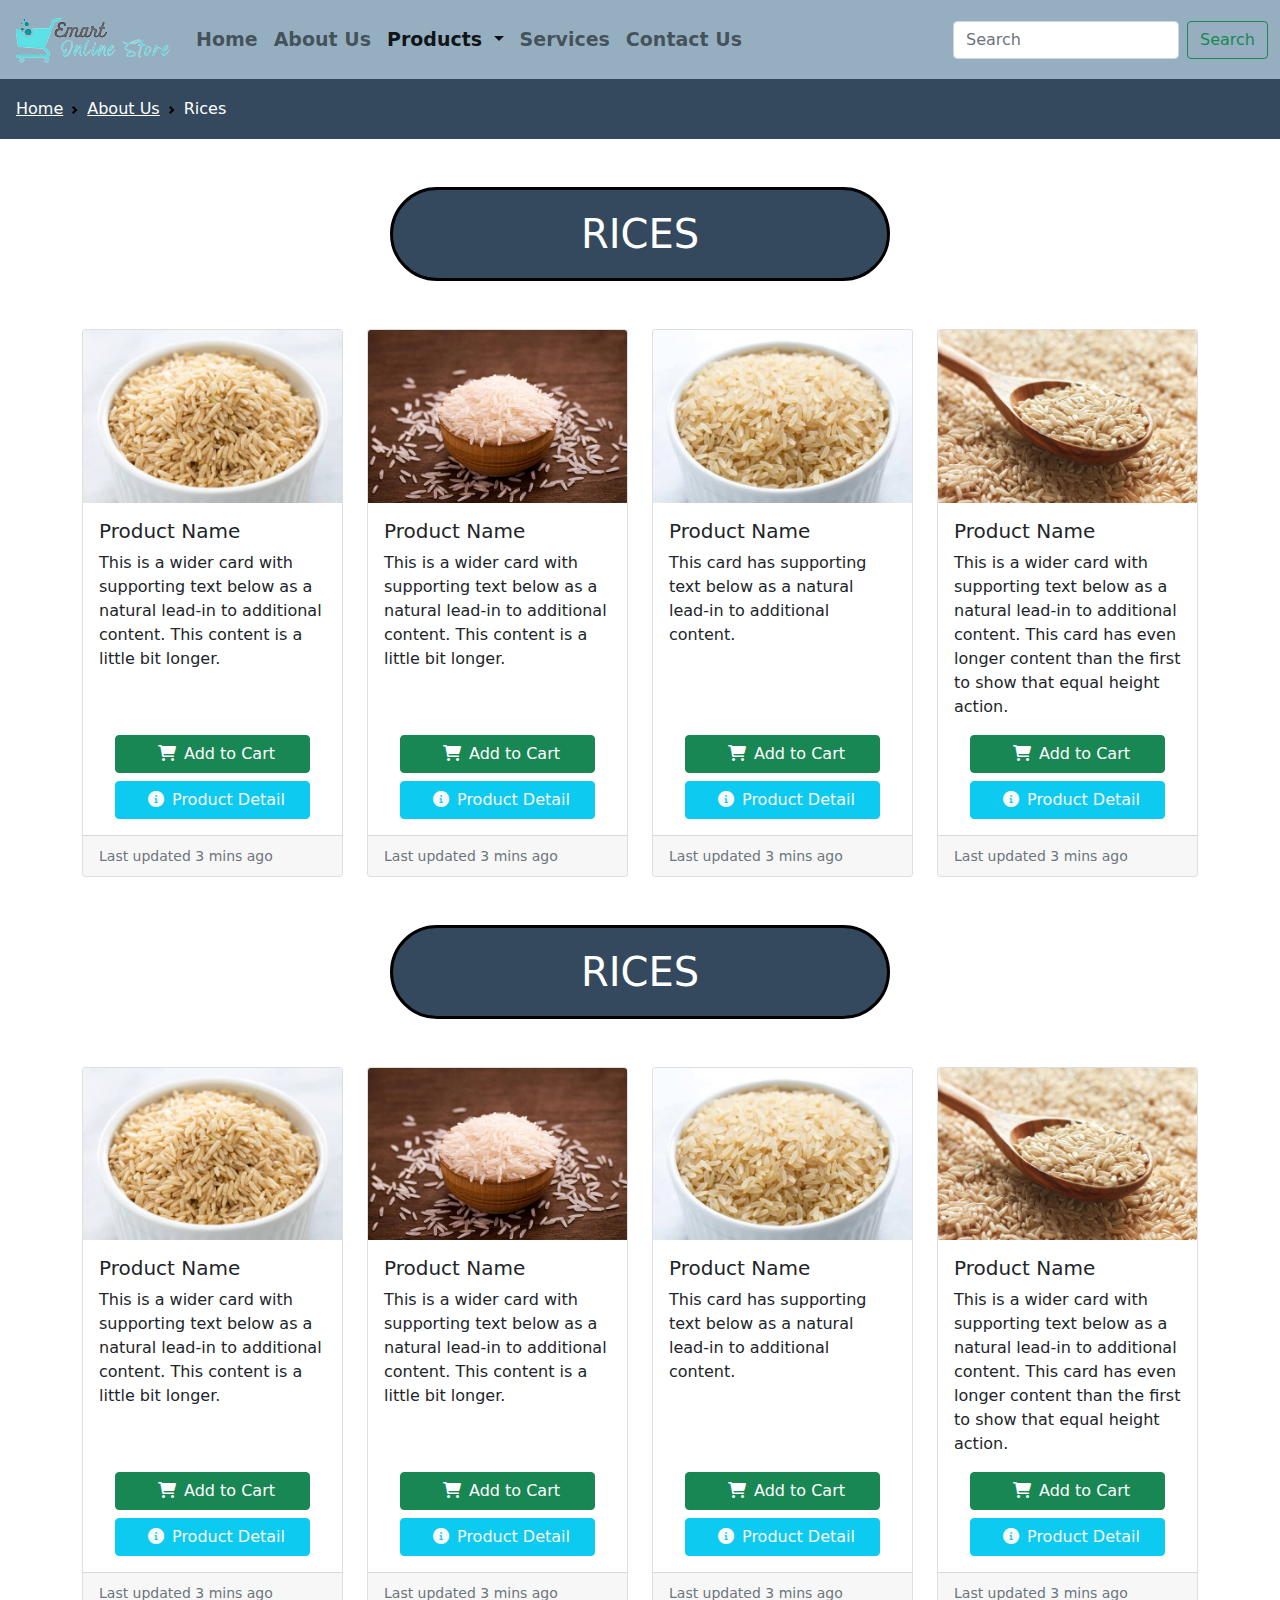
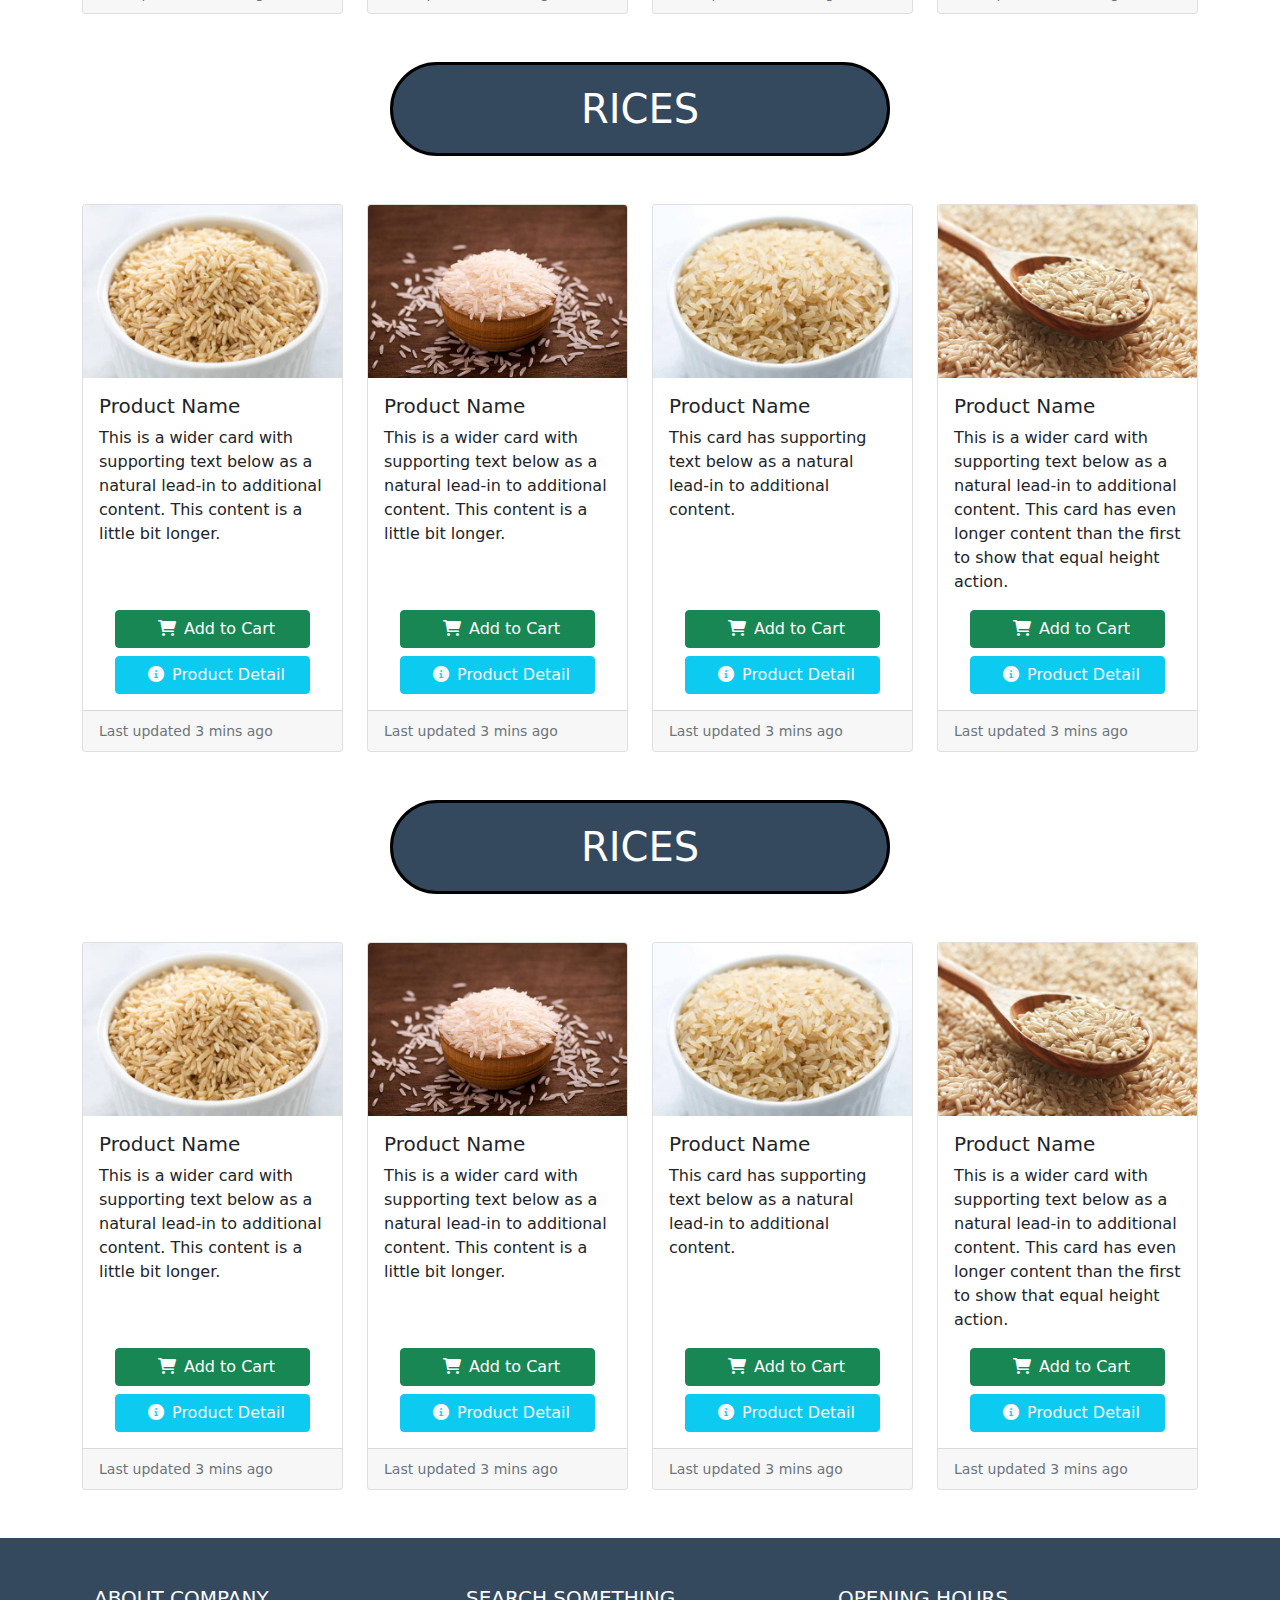
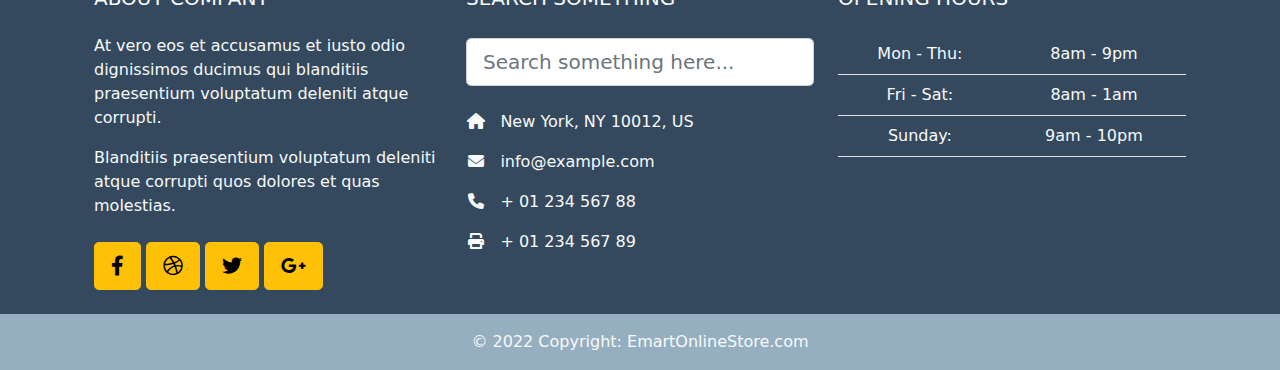
<file: rices.html>
<!DOCTYPE html>
<html lang="en">
<head>
    <meta charset="UTF-8">
    <meta http-equiv="X-UA-Compatible" content="IE=edge">
    <meta name="viewport" content="width=device-width, initial-scale=1.0">
    <title>Emart-Home Page</title>
    <!-- main css file link -->
    <link rel="stylesheet" href="./assets/style.css" type="text/css">
    <!-- bootstrap css file link -->
    <link rel="stylesheet" href="./assets/bootstrap/css/bootstrap.min.css" type="text/css">
    <!-- fontawesome css file link -->
    <link rel="stylesheet" href="./assets/fontawesome/css/all.min.css" type="text/css">
</head>
<body>

    <!-- ================= header section starts here ================== -->

    <nav class="navbar navbar-expand-lg sticky-top navbar-light bg-light" id="navbar">
        <div class="container-fluid">
          <a class="navbar-brand" href="./index.html"><img src="./assets/images/logo.png" alt=""></a>
          <button class="navbar-toggler" type="button" data-bs-toggle="collapse" data-bs-target="#navbarSupportedContent" aria-controls="navbarSupportedContent" aria-expanded="false" aria-label="Toggle navigation">
            <span class="navbar-toggler-icon"></span>
          </button>
          <div class="collapse navbar-collapse" id="navbarSupportedContent">
            <ul class="navbar-nav me-auto mb-2 mb-lg-0">
              <li class="nav-item">
                <a class="nav-link" aria-current="page" href="./index.html">Home</a>
              </li>
              <li class="nav-item">
                <a class="nav-link" href="./about.html">About Us</a>
              </li>
              <li class="nav-item dropdown" id="dropdown-menu">
                <a class="nav-link dropdown-toggle active" href="#" id="navbarDropdown" role="button" data-bs-toggle="dropdown" aria-expanded="false">
                  Products
                </a>
                <ul class="dropdown-menu" aria-labelledby="navbarDropdown" id="nav-drodown">
                  <li><a class="dropdown-item" href="./rices.html">Rices</a></li>
                  <li><a class="dropdown-item" href="./pulses.html">Pulses</a></li>
                  <li><a class="dropdown-item" href="./vegitables.html">Vegitables</a></li>
                  <li><a class="dropdown-item" href="./spices.html">Spices</a></li>
                  <li><a class="dropdown-item" href="./cooking-oil.html">Cooking Oils</a></li>
                </ul>
                <li class="nav-item">
                    <a class="nav-link" href="./services.html">Services</a>
                  </li>
                  <li class="nav-item">
                    <a class="nav-link" href="./contact.html">Contact Us</a>
                  </li>
              </li>
            </ul>
            <form class="d-flex">
              <input class="form-control me-2" type="search" placeholder="Search" aria-label="Search">
              <button class="btn btn-outline-success" type="submit">Search</button>
            </form>
          </div>
        </div>
      </nav>

    <!-- ================= header section ends here ================== -->
    
    <!-- =============== breadcrumb section starts here ============== -->

    <nav style="--bs-breadcrumb-divider: url(&#34;data:image/svg+xml,%3Csvg xmlns='http://www.w3.org/2000/svg' width='8' height='8'%3E%3Cpath d='M2.5 0L1 1.5 3.5 4 1 6.5 2.5 8l4-4-4-4z' fill='currentColor'/%3E%3C/svg%3E&#34;);" aria-label="breadcrumb" id="breadcrumb">
      <ol class="breadcrumb px-3">
        <li class="breadcrumb-item"><a href="./index.html">Home</a></li>
        <li class="breadcrumb-item"><a href="./about.html">About Us</a></li>
        <li class="breadcrumb-item active" aria-current="page">Rices</li>
      </ol>
    </nav>

    <!-- =============== breadcrumb section ends here ================ -->

      <!-- ============ Products cards section starts here ==============   -->

  <div class="container my-5">
    <div class="row text-center mb-5">
      <h1 class="text-uppercase" id="products-heading">Rices</h1>
    </div>
    <div class="row row-cols-1 row-cols-sm-2 row-cols-md-3 row-cols-lg-4 g-4 justify-content-center">
      <div class="col">
        <div class="card h-100">
          <img src="./assets/images/rices1.jpg" class="card-img-top" alt="...">
          <div class="card-body">
            <h5 class="card-title">Product Name</h5>
            <p class="card-text">This is a wider card with supporting text below as a natural lead-in to additional
              content. This content is a little bit longer.</p>
          </div>
          <div class="card-buttons text-center mb-3">
            <a href="#" class="btn btn-success w-75 mb-2"><i class="fa-solid fa-cart-shopping mx-2"></i>Add to Cart</a>
            <br>
            <a href="#" class="btn btn-info w-75 text-light"><i class="fa-solid fa-circle-info mx-2"></i>Product
              Detail</a>
          </div>
          <div class="card-footer">
            <small class="text-muted">Last updated 3 mins ago</small>
          </div>
        </div>
      </div>
      <div class="col">
        <div class="card h-100">
          <img src="./assets/images/rices2.jpg" class="card-img-top" alt="...">
          <div class="card-body">
            <h5 class="card-title">Product Name</h5>
            <p class="card-text">This is a wider card with supporting text below as a natural lead-in to additional
              content. This content is a little bit longer.</p>
          </div>
          <div class="card-buttons text-center mb-3">
            <a href="#" class="btn btn-success w-75 mb-2"><i class="fa-solid fa-cart-shopping mx-2"></i>Add to Cart</a>
            <br>
            <a href="#" class="btn btn-info w-75 text-light"><i class="fa-solid fa-circle-info mx-2"></i>Product
              Detail</a>
          </div>
          <div class="card-footer">
            <small class="text-muted">Last updated 3 mins ago</small>
          </div>
        </div>
      </div>
      <div class="col">
        <div class="card h-100">
          <img src="./assets/images/rices3.jpg" class="card-img-top" alt="...">
          <div class="card-body">
            <h5 class="card-title">Product Name</h5>
            <p class="card-text">This card has supporting text below as a natural lead-in to additional content.</p>
          </div>
          <div class="card-buttons text-center mb-3">
            <a href="#" class="btn btn-success w-75 mb-2"><i class="fa-solid fa-cart-shopping mx-2"></i>Add to Cart</a>
            <br>
            <a href="#" class="btn btn-info w-75 text-light"><i class="fa-solid fa-circle-info mx-2"></i>Product
              Detail</a>
          </div>
          <div class="card-footer">
            <small class="text-muted">Last updated 3 mins ago</small>
          </div>
        </div>
      </div>
      <div class="col">
        <div class="card h-100">
          <img src="./assets/images/rices4.jpg" class="card-img-top" alt="...">
          <div class="card-body">
            <h5 class="card-title">Product Name</h5>
            <p class="card-text">This is a wider card with supporting text below as a natural lead-in to additional
              content. This card has even longer content than the first to show that equal height action.</p>
          </div>
          <div class="card-buttons text-center mb-3">
            <a href="#" class="btn btn-success w-75 mb-2"><i class="fa-solid fa-cart-shopping mx-2"></i>Add to Cart</a>
            <br>
            <a href="#" class="btn btn-info w-75 text-light"><i class="fa-solid fa-circle-info mx-2"></i>Product
              Detail</a>
          </div>
          <div class="card-footer">
            <small class="text-muted">Last updated 3 mins ago</small>
          </div>
        </div>
      </div>
    </div>

  </div>

  <!-- ============ Products cards section ends here ==============   -->

    <!-- ============ Products cards section starts here ==============   -->

    <div class="container my-5">
      <div class="row text-center mb-5">
        <h1 class="text-uppercase" id="products-heading">Rices</h1>
      </div>
      <div class="row row-cols-1 row-cols-sm-2 row-cols-md-3 row-cols-lg-4 g-4 justify-content-center">
        <div class="col">
          <div class="card h-100">
            <img src="./assets/images/rices1.jpg" class="card-img-top" alt="...">
            <div class="card-body">
              <h5 class="card-title">Product Name</h5>
              <p class="card-text">This is a wider card with supporting text below as a natural lead-in to additional
                content. This content is a little bit longer.</p>
            </div>
            <div class="card-buttons text-center mb-3">
              <a href="#" class="btn btn-success w-75 mb-2"><i class="fa-solid fa-cart-shopping mx-2"></i>Add to Cart</a>
              <br>
              <a href="#" class="btn btn-info w-75 text-light"><i class="fa-solid fa-circle-info mx-2"></i>Product
                Detail</a>
            </div>
            <div class="card-footer">
              <small class="text-muted">Last updated 3 mins ago</small>
            </div>
          </div>
        </div>
        <div class="col">
          <div class="card h-100">
            <img src="./assets/images/rices2.jpg" class="card-img-top" alt="...">
            <div class="card-body">
              <h5 class="card-title">Product Name</h5>
              <p class="card-text">This is a wider card with supporting text below as a natural lead-in to additional
                content. This content is a little bit longer.</p>
            </div>
            <div class="card-buttons text-center mb-3">
              <a href="#" class="btn btn-success w-75 mb-2"><i class="fa-solid fa-cart-shopping mx-2"></i>Add to Cart</a>
              <br>
              <a href="#" class="btn btn-info w-75 text-light"><i class="fa-solid fa-circle-info mx-2"></i>Product
                Detail</a>
            </div>
            <div class="card-footer">
              <small class="text-muted">Last updated 3 mins ago</small>
            </div>
          </div>
        </div>
        <div class="col">
          <div class="card h-100">
            <img src="./assets/images/rices3.jpg" class="card-img-top" alt="...">
            <div class="card-body">
              <h5 class="card-title">Product Name</h5>
              <p class="card-text">This card has supporting text below as a natural lead-in to additional content.</p>
            </div>
            <div class="card-buttons text-center mb-3">
              <a href="#" class="btn btn-success w-75 mb-2"><i class="fa-solid fa-cart-shopping mx-2"></i>Add to Cart</a>
              <br>
              <a href="#" class="btn btn-info w-75 text-light"><i class="fa-solid fa-circle-info mx-2"></i>Product
                Detail</a>
            </div>
            <div class="card-footer">
              <small class="text-muted">Last updated 3 mins ago</small>
            </div>
          </div>
        </div>
        <div class="col">
          <div class="card h-100">
            <img src="./assets/images/rices4.jpg" class="card-img-top" alt="...">
            <div class="card-body">
              <h5 class="card-title">Product Name</h5>
              <p class="card-text">This is a wider card with supporting text below as a natural lead-in to additional
                content. This card has even longer content than the first to show that equal height action.</p>
            </div>
            <div class="card-buttons text-center mb-3">
              <a href="#" class="btn btn-success w-75 mb-2"><i class="fa-solid fa-cart-shopping mx-2"></i>Add to Cart</a>
              <br>
              <a href="#" class="btn btn-info w-75 text-light"><i class="fa-solid fa-circle-info mx-2"></i>Product
                Detail</a>
            </div>
            <div class="card-footer">
              <small class="text-muted">Last updated 3 mins ago</small>
            </div>
          </div>
        </div>
      </div>
  
    </div>
  
    <!-- ============ Products cards section ends here ==============   -->

      <!-- ============ Products cards section starts here ==============   -->

  <div class="container my-5">
    <div class="row text-center mb-5">
      <h1 class="text-uppercase" id="products-heading">Rices</h1>
    </div>
    <div class="row row-cols-1 row-cols-sm-2 row-cols-md-3 row-cols-lg-4 g-4 justify-content-center">
      <div class="col">
        <div class="card h-100">
          <img src="./assets/images/rices1.jpg" class="card-img-top" alt="...">
          <div class="card-body">
            <h5 class="card-title">Product Name</h5>
            <p class="card-text">This is a wider card with supporting text below as a natural lead-in to additional
              content. This content is a little bit longer.</p>
          </div>
          <div class="card-buttons text-center mb-3">
            <a href="#" class="btn btn-success w-75 mb-2"><i class="fa-solid fa-cart-shopping mx-2"></i>Add to Cart</a>
            <br>
            <a href="#" class="btn btn-info w-75 text-light"><i class="fa-solid fa-circle-info mx-2"></i>Product
              Detail</a>
          </div>
          <div class="card-footer">
            <small class="text-muted">Last updated 3 mins ago</small>
          </div>
        </div>
      </div>
      <div class="col">
        <div class="card h-100">
          <img src="./assets/images/rices2.jpg" class="card-img-top" alt="...">
          <div class="card-body">
            <h5 class="card-title">Product Name</h5>
            <p class="card-text">This is a wider card with supporting text below as a natural lead-in to additional
              content. This content is a little bit longer.</p>
          </div>
          <div class="card-buttons text-center mb-3">
            <a href="#" class="btn btn-success w-75 mb-2"><i class="fa-solid fa-cart-shopping mx-2"></i>Add to Cart</a>
            <br>
            <a href="#" class="btn btn-info w-75 text-light"><i class="fa-solid fa-circle-info mx-2"></i>Product
              Detail</a>
          </div>
          <div class="card-footer">
            <small class="text-muted">Last updated 3 mins ago</small>
          </div>
        </div>
      </div>
      <div class="col">
        <div class="card h-100">
          <img src="./assets/images/rices3.jpg" class="card-img-top" alt="...">
          <div class="card-body">
            <h5 class="card-title">Product Name</h5>
            <p class="card-text">This card has supporting text below as a natural lead-in to additional content.</p>
          </div>
          <div class="card-buttons text-center mb-3">
            <a href="#" class="btn btn-success w-75 mb-2"><i class="fa-solid fa-cart-shopping mx-2"></i>Add to Cart</a>
            <br>
            <a href="#" class="btn btn-info w-75 text-light"><i class="fa-solid fa-circle-info mx-2"></i>Product
              Detail</a>
          </div>
          <div class="card-footer">
            <small class="text-muted">Last updated 3 mins ago</small>
          </div>
        </div>
      </div>
      <div class="col">
        <div class="card h-100">
          <img src="./assets/images/rices4.jpg" class="card-img-top" alt="...">
          <div class="card-body">
            <h5 class="card-title">Product Name</h5>
            <p class="card-text">This is a wider card with supporting text below as a natural lead-in to additional
              content. This card has even longer content than the first to show that equal height action.</p>
          </div>
          <div class="card-buttons text-center mb-3">
            <a href="#" class="btn btn-success w-75 mb-2"><i class="fa-solid fa-cart-shopping mx-2"></i>Add to Cart</a>
            <br>
            <a href="#" class="btn btn-info w-75 text-light"><i class="fa-solid fa-circle-info mx-2"></i>Product
              Detail</a>
          </div>
          <div class="card-footer">
            <small class="text-muted">Last updated 3 mins ago</small>
          </div>
        </div>
      </div>
    </div>

  </div>

  <!-- ============ Products cards section ends here ==============   -->

    <!-- ============ Products cards section starts here ==============   -->

    <div class="container my-5">
      <div class="row text-center mb-5">
        <h1 class="text-uppercase" id="products-heading">Rices</h1>
      </div>
      <div class="row row-cols-1 row-cols-sm-2 row-cols-md-3 row-cols-lg-4 g-4 justify-content-center">
        <div class="col">
          <div class="card h-100">
            <img src="./assets/images/rices1.jpg" class="card-img-top" alt="...">
            <div class="card-body">
              <h5 class="card-title">Product Name</h5>
              <p class="card-text">This is a wider card with supporting text below as a natural lead-in to additional
                content. This content is a little bit longer.</p>
            </div>
            <div class="card-buttons text-center mb-3">
              <a href="#" class="btn btn-success w-75 mb-2"><i class="fa-solid fa-cart-shopping mx-2"></i>Add to Cart</a>
              <br>
              <a href="#" class="btn btn-info w-75 text-light"><i class="fa-solid fa-circle-info mx-2"></i>Product
                Detail</a>
            </div>
            <div class="card-footer">
              <small class="text-muted">Last updated 3 mins ago</small>
            </div>
          </div>
        </div>
        <div class="col">
          <div class="card h-100">
            <img src="./assets/images/rices2.jpg" class="card-img-top" alt="...">
            <div class="card-body">
              <h5 class="card-title">Product Name</h5>
              <p class="card-text">This is a wider card with supporting text below as a natural lead-in to additional
                content. This content is a little bit longer.</p>
            </div>
            <div class="card-buttons text-center mb-3">
              <a href="#" class="btn btn-success w-75 mb-2"><i class="fa-solid fa-cart-shopping mx-2"></i>Add to Cart</a>
              <br>
              <a href="#" class="btn btn-info w-75 text-light"><i class="fa-solid fa-circle-info mx-2"></i>Product
                Detail</a>
            </div>
            <div class="card-footer">
              <small class="text-muted">Last updated 3 mins ago</small>
            </div>
          </div>
        </div>
        <div class="col">
          <div class="card h-100">
            <img src="./assets/images/rices3.jpg" class="card-img-top" alt="...">
            <div class="card-body">
              <h5 class="card-title">Product Name</h5>
              <p class="card-text">This card has supporting text below as a natural lead-in to additional content.</p>
            </div>
            <div class="card-buttons text-center mb-3">
              <a href="#" class="btn btn-success w-75 mb-2"><i class="fa-solid fa-cart-shopping mx-2"></i>Add to Cart</a>
              <br>
              <a href="#" class="btn btn-info w-75 text-light"><i class="fa-solid fa-circle-info mx-2"></i>Product
                Detail</a>
            </div>
            <div class="card-footer">
              <small class="text-muted">Last updated 3 mins ago</small>
            </div>
          </div>
        </div>
        <div class="col">
          <div class="card h-100">
            <img src="./assets/images/rices4.jpg" class="card-img-top" alt="...">
            <div class="card-body">
              <h5 class="card-title">Product Name</h5>
              <p class="card-text">This is a wider card with supporting text below as a natural lead-in to additional
                content. This card has even longer content than the first to show that equal height action.</p>
            </div>
            <div class="card-buttons text-center mb-3">
              <a href="#" class="btn btn-success w-75 mb-2"><i class="fa-solid fa-cart-shopping mx-2"></i>Add to Cart</a>
              <br>
              <a href="#" class="btn btn-info w-75 text-light"><i class="fa-solid fa-circle-info mx-2"></i>Product
                Detail</a>
            </div>
            <div class="card-footer">
              <small class="text-muted">Last updated 3 mins ago</small>
            </div>
          </div>
        </div>
      </div>
  
    </div>
  
    <!-- ============ Products cards section ends here ==============   -->

      <!-- =============== footer  section starts here ==================   -->

      <footer class="text-center text-lg-start text-light" style="background-color: #34495e;">
        <div class="container p-4">
          <div class="row mt-4">
            <div class="col-lg-4 col-md-12 mb-4 mb-md-0">
              <h5 class="text-uppercase mb-4">About company</h5>
  
              <p>
                At vero eos et accusamus et iusto odio dignissimos ducimus qui blanditiis praesentium
                voluptatum deleniti atque corrupti.
              </p>
  
              <p>
                Blanditiis praesentium voluptatum deleniti atque corrupti quos dolores et quas
                molestias.
              </p>
  
              <div class="mt-4">
                <a type="button" class="btn btn-floating btn-warning btn-lg"><i class="fab fa-facebook-f"></i></a>
                <a type="button" class="btn btn-floating btn-warning btn-lg"><i class="fab fa-dribbble"></i></a>
                <a type="button" class="btn btn-floating btn-warning btn-lg"><i class="fab fa-twitter"></i></a>
                <a type="button" class="btn btn-floating btn-warning btn-lg"><i class="fab fa-google-plus-g"></i></a>
              </div>
            </div>
            <div class="col-lg-4 col-md-6 mb-4 mb-md-0 mt-md-4 mt-lg-0">
              <h5 class="text-uppercase mb-4 pb-1">Search something</h5>
  
              <div class="form-outline form-white mb-4">
                <input type="text" id="formControlLg" class="form-control form-control-lg" placeholder="Search something here...">
                <div class="form-notch">
                  <div class="form-notch-leading" style="width: 9px;"></div>
                  <div class="form-notch-middle" style="width: 48.8px;"></div>
                  <div class="form-notch-trailing"></div>
                </div>
              </div>
  
              <ul class="fa-ul" style="margin-left: 1.65em;">
                <li class="mb-3">
                  <span class="fa-li"><i class="fas fa-home"></i></span><span class="ms-2">New York, NY 10012, US</span>
                </li>
                <li class="mb-3">
                  <span class="fa-li"><i class="fas fa-envelope"></i></span><span class="ms-2">info@example.com</span>
                </li>
                <li class="mb-3">
                  <span class="fa-li"><i class="fas fa-phone"></i></span><span class="ms-2">+ 01 234 567 88</span>
                </li>
                <li class="mb-3">
                  <span class="fa-li"><i class="fas fa-print"></i></span><span class="ms-2">+ 01 234 567 89</span>
                </li>
              </ul>
            </div>
            <div class="col-lg-4 col-md-6 mb-4 mb-md-0 mt-md-4 mt-lg-0">
              <h5 class="text-uppercase mb-4">Opening hours</h5>
  
              <table class="table text-center">
                <tbody class="font-weight-normal text-light">
                  <tr>
                    <td>Mon - Thu:</td>
                    <td>8am - 9pm</td>
                  </tr>
                  <tr>
                    <td>Fri - Sat:</td>
                    <td>8am - 1am</td>
                  </tr>
                  <tr>
                    <td>Sunday:</td>
                    <td>9am - 10pm</td>
                  </tr>
                </tbody>
              </table>
            </div>
          </div>
        </div>
        <div class="text-center p-3" style="background-color:#95afc0;">
          © 2022 Copyright:
          <a class="text-decoration-none text-light" href="#">EmartOnlineStore.com</a>
        </div>
      </footer>
  
    <!-- =============== footer  section ends here ==================   -->
  

</body>
<!-- bootstrap js file link -->
<script src="./assets/bootstrap/js/bootstrap.min.js"></script>
</html>
</file>
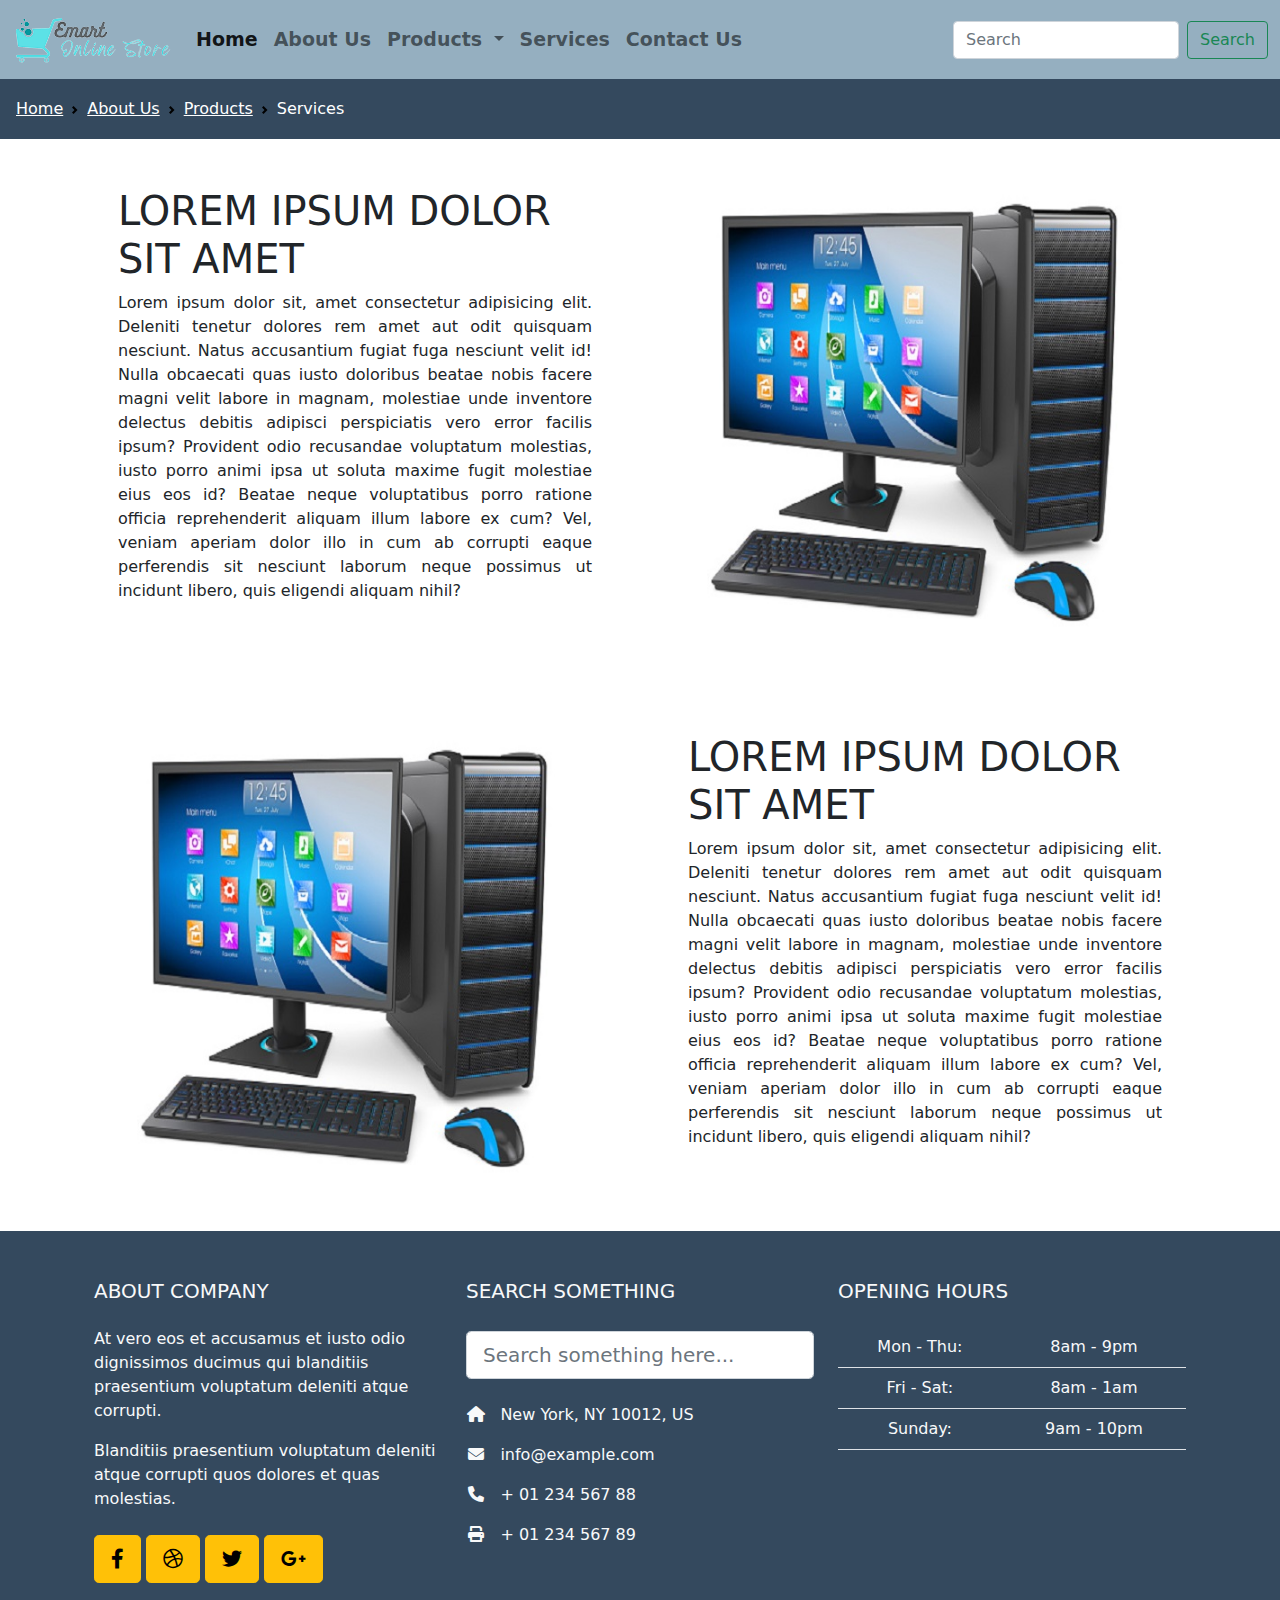
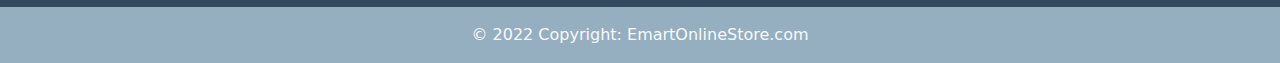
<file: services.html>
<!DOCTYPE html>
<html lang="en">
<head>
    <meta charset="UTF-8">
    <meta http-equiv="X-UA-Compatible" content="IE=edge">
    <meta name="viewport" content="width=device-width, initial-scale=1.0">
    <title>Emart-Home Page</title>
    <!-- main css file link -->
    <link rel="stylesheet" href="./assets/style.css" type="text/css">
    <!-- bootstrap css file link -->
    <link rel="stylesheet" href="./assets/bootstrap/css/bootstrap.min.css" type="text/css">
    <!-- fontawesome css file link -->
    <link rel="stylesheet" href="./assets/fontawesome/css/all.min.css" type="text/css">
</head>
<body>

    <!-- ================= header section starts here ================== -->

    <nav class="navbar navbar-expand-lg sticky-top navbar-light bg-light" id="navbar">
        <div class="container-fluid">
          <a class="navbar-brand" href="./index.html"><img src="./assets/images/logo.png" alt=""></a>
          <button class="navbar-toggler" type="button" data-bs-toggle="collapse" data-bs-target="#navbarSupportedContent" aria-controls="navbarSupportedContent" aria-expanded="false" aria-label="Toggle navigation">
            <span class="navbar-toggler-icon"></span>
          </button>
          <div class="collapse navbar-collapse" id="navbarSupportedContent">
            <ul class="navbar-nav me-auto mb-2 mb-lg-0">
              <li class="nav-item">
                <a class="nav-link active" aria-current="page" href="./index.html">Home</a>
              </li>
              <li class="nav-item">
                <a class="nav-link" href="./about.html">About Us</a>
              </li>
              <li class="nav-item dropdown" id="dropdown-menu">
                <a class="nav-link dropdown-toggle" href="#" id="navbarDropdown" role="button" data-bs-toggle="dropdown" aria-expanded="false">
                  Products
                </a>
                <ul class="dropdown-menu" aria-labelledby="navbarDropdown" id="nav-drodown">
                  <li><a class="dropdown-item" href="./rices.html">Rices</a></li>
                  <li><a class="dropdown-item" href="./pulses.html">Pulses</a></li>
                  <li><a class="dropdown-item" href="./vegitables.html">Vegitables</a></li>
                  <li><a class="dropdown-item" href="./spices.html">Spices</a></li>
                  <li><a class="dropdown-item" href="./cooking-oil.html">Cooking Oils</a></li>
                </ul>
                <li class="nav-item">
                    <a class="nav-link" href="./services.html">Services</a>
                  </li>
                  <li class="nav-item">
                    <a class="nav-link" href="./contact.html">Contact Us</a>
                  </li>
              </li>
            </ul>
            <form class="d-flex">
              <input class="form-control me-2" type="search" placeholder="Search" aria-label="Search">
              <button class="btn btn-outline-success" type="submit">Search</button>
            </form>
          </div>
        </div>
      </nav>

    <!-- ================= header section ends here ================== -->
    
      <!-- =============== breadcrumb section starts here ============== -->

      <nav style="--bs-breadcrumb-divider: url(&#34;data:image/svg+xml,%3Csvg xmlns='http://www.w3.org/2000/svg' width='8' height='8'%3E%3Cpath d='M2.5 0L1 1.5 3.5 4 1 6.5 2.5 8l4-4-4-4z' fill='currentColor'/%3E%3C/svg%3E&#34;);" aria-label="breadcrumb" id="breadcrumb">
        <ol class="breadcrumb px-3 my-0">
          <li class="breadcrumb-item"><a href="./index.html">Home</a></li>
          <li class="breadcrumb-item"><a href="./about.html">About Us</a></li>
          <li class="breadcrumb-item"><a href="./rices.html">Products</a></li>
          <li class="breadcrumb-item active" aria-current="page">Services</li>
        </ol>
      </nav>
  
      <!-- =============== breadcrumb section ends here ================ -->

      <!-- =============== services section starts here ================ -->

      <div class="container">
        <div class="row row-cols-1 row-cols-lg-2">
          <div class="col p-5">
            <h1 class="text-uppercase">Lorem ipsum dolor sit amet</h1>
            <p  style="text-align: justify;">Lorem ipsum dolor sit, amet consectetur adipisicing elit. Deleniti tenetur dolores rem amet aut odit quisquam nesciunt. Natus accusantium fugiat fuga nesciunt velit id! Nulla obcaecati quas iusto doloribus beatae nobis facere magni velit labore in magnam, molestiae unde inventore delectus debitis adipisci perspiciatis vero error facilis ipsum? Provident odio recusandae voluptatum molestias, iusto porro animi ipsa ut soluta maxime fugit molestiae eius eos id? Beatae neque voluptatibus porro ratione officia reprehenderit aliquam illum labore ex cum? Vel, veniam aperiam dolor illo in cum ab corrupti eaque perferendis sit nesciunt laborum neque possimus ut incidunt libero, quis eligendi aliquam nihil?</p>
          </div>
          <div class="col">
             <div class="m-5">
               <img src="./assets/images/services1.jpg" class="img-fluid" alt="">
             </div>
          </div>
        </div>

        <div class="row row-cols-1 row-cols-lg-2">
          <div class="col order-1 order-lg-0">
            <div class="m-5">
              <img src="./assets/images/services1.jpg" class="img-fluid" alt="">
            </div>
         </div>
          <div class="col order-0 order-lg-1 p-5">
            <h1 class="text-uppercase">Lorem ipsum dolor sit amet</h1>
            <p  style="text-align: justify;">Lorem ipsum dolor sit, amet consectetur adipisicing elit. Deleniti tenetur dolores rem amet aut odit quisquam nesciunt. Natus accusantium fugiat fuga nesciunt velit id! Nulla obcaecati quas iusto doloribus beatae nobis facere magni velit labore in magnam, molestiae unde inventore delectus debitis adipisci perspiciatis vero error facilis ipsum? Provident odio recusandae voluptatum molestias, iusto porro animi ipsa ut soluta maxime fugit molestiae eius eos id? Beatae neque voluptatibus porro ratione officia reprehenderit aliquam illum labore ex cum? Vel, veniam aperiam dolor illo in cum ab corrupti eaque perferendis sit nesciunt laborum neque possimus ut incidunt libero, quis eligendi aliquam nihil?</p>
          </div>
        </div>
      </div>


      <!-- =============== services section ends here ================ -->
      
      <!-- =============== footer  section starts here ==================   -->

      <footer class="text-center text-lg-start text-light" style="background-color: #34495e;">
        <div class="container p-4">
          <div class="row mt-4">
            <div class="col-lg-4 col-md-12 mb-4 mb-md-0">
              <h5 class="text-uppercase mb-4">About company</h5>
  
              <p>
                At vero eos et accusamus et iusto odio dignissimos ducimus qui blanditiis praesentium
                voluptatum deleniti atque corrupti.
              </p>
  
              <p>
                Blanditiis praesentium voluptatum deleniti atque corrupti quos dolores et quas
                molestias.
              </p>
  
              <div class="mt-4">
                <a type="button" class="btn btn-floating btn-warning btn-lg"><i class="fab fa-facebook-f"></i></a>
                <a type="button" class="btn btn-floating btn-warning btn-lg"><i class="fab fa-dribbble"></i></a>
                <a type="button" class="btn btn-floating btn-warning btn-lg"><i class="fab fa-twitter"></i></a>
                <a type="button" class="btn btn-floating btn-warning btn-lg"><i class="fab fa-google-plus-g"></i></a>
              </div>
            </div>
            <div class="col-lg-4 col-md-6 mb-4 mb-md-0 mt-md-4 mt-lg-0">
              <h5 class="text-uppercase mb-4 pb-1">Search something</h5>
  
              <div class="form-outline form-white mb-4">
                <input type="text" id="formControlLg" class="form-control form-control-lg" placeholder="Search something here...">
                <div class="form-notch">
                  <div class="form-notch-leading" style="width: 9px;"></div>
                  <div class="form-notch-middle" style="width: 48.8px;"></div>
                  <div class="form-notch-trailing"></div>
                </div>
              </div>
  
              <ul class="fa-ul" style="margin-left: 1.65em;">
                <li class="mb-3">
                  <span class="fa-li"><i class="fas fa-home"></i></span><span class="ms-2">New York, NY 10012, US</span>
                </li>
                <li class="mb-3">
                  <span class="fa-li"><i class="fas fa-envelope"></i></span><span class="ms-2">info@example.com</span>
                </li>
                <li class="mb-3">
                  <span class="fa-li"><i class="fas fa-phone"></i></span><span class="ms-2">+ 01 234 567 88</span>
                </li>
                <li class="mb-3">
                  <span class="fa-li"><i class="fas fa-print"></i></span><span class="ms-2">+ 01 234 567 89</span>
                </li>
              </ul>
            </div>
            <div class="col-lg-4 col-md-6 mb-4 mb-md-0 mt-md-4 mt-lg-0">
              <h5 class="text-uppercase mb-4">Opening hours</h5>
  
              <table class="table text-center">
                <tbody class="font-weight-normal text-light">
                  <tr>
                    <td>Mon - Thu:</td>
                    <td>8am - 9pm</td>
                  </tr>
                  <tr>
                    <td>Fri - Sat:</td>
                    <td>8am - 1am</td>
                  </tr>
                  <tr>
                    <td>Sunday:</td>
                    <td>9am - 10pm</td>
                  </tr>
                </tbody>
              </table>
            </div>
          </div>
        </div>
        <div class="text-center p-3" style="background-color:#95afc0;">
          © 2022 Copyright:
          <a class="text-decoration-none text-light" href="#">EmartOnlineStore.com</a>
        </div>
      </footer>
  
    <!-- =============== footer  section ends here ==================   -->

</body>
<!-- bootstrap js file link -->
<script src="./assets/bootstrap/js/bootstrap.min.js"></script>
</html>
</file>
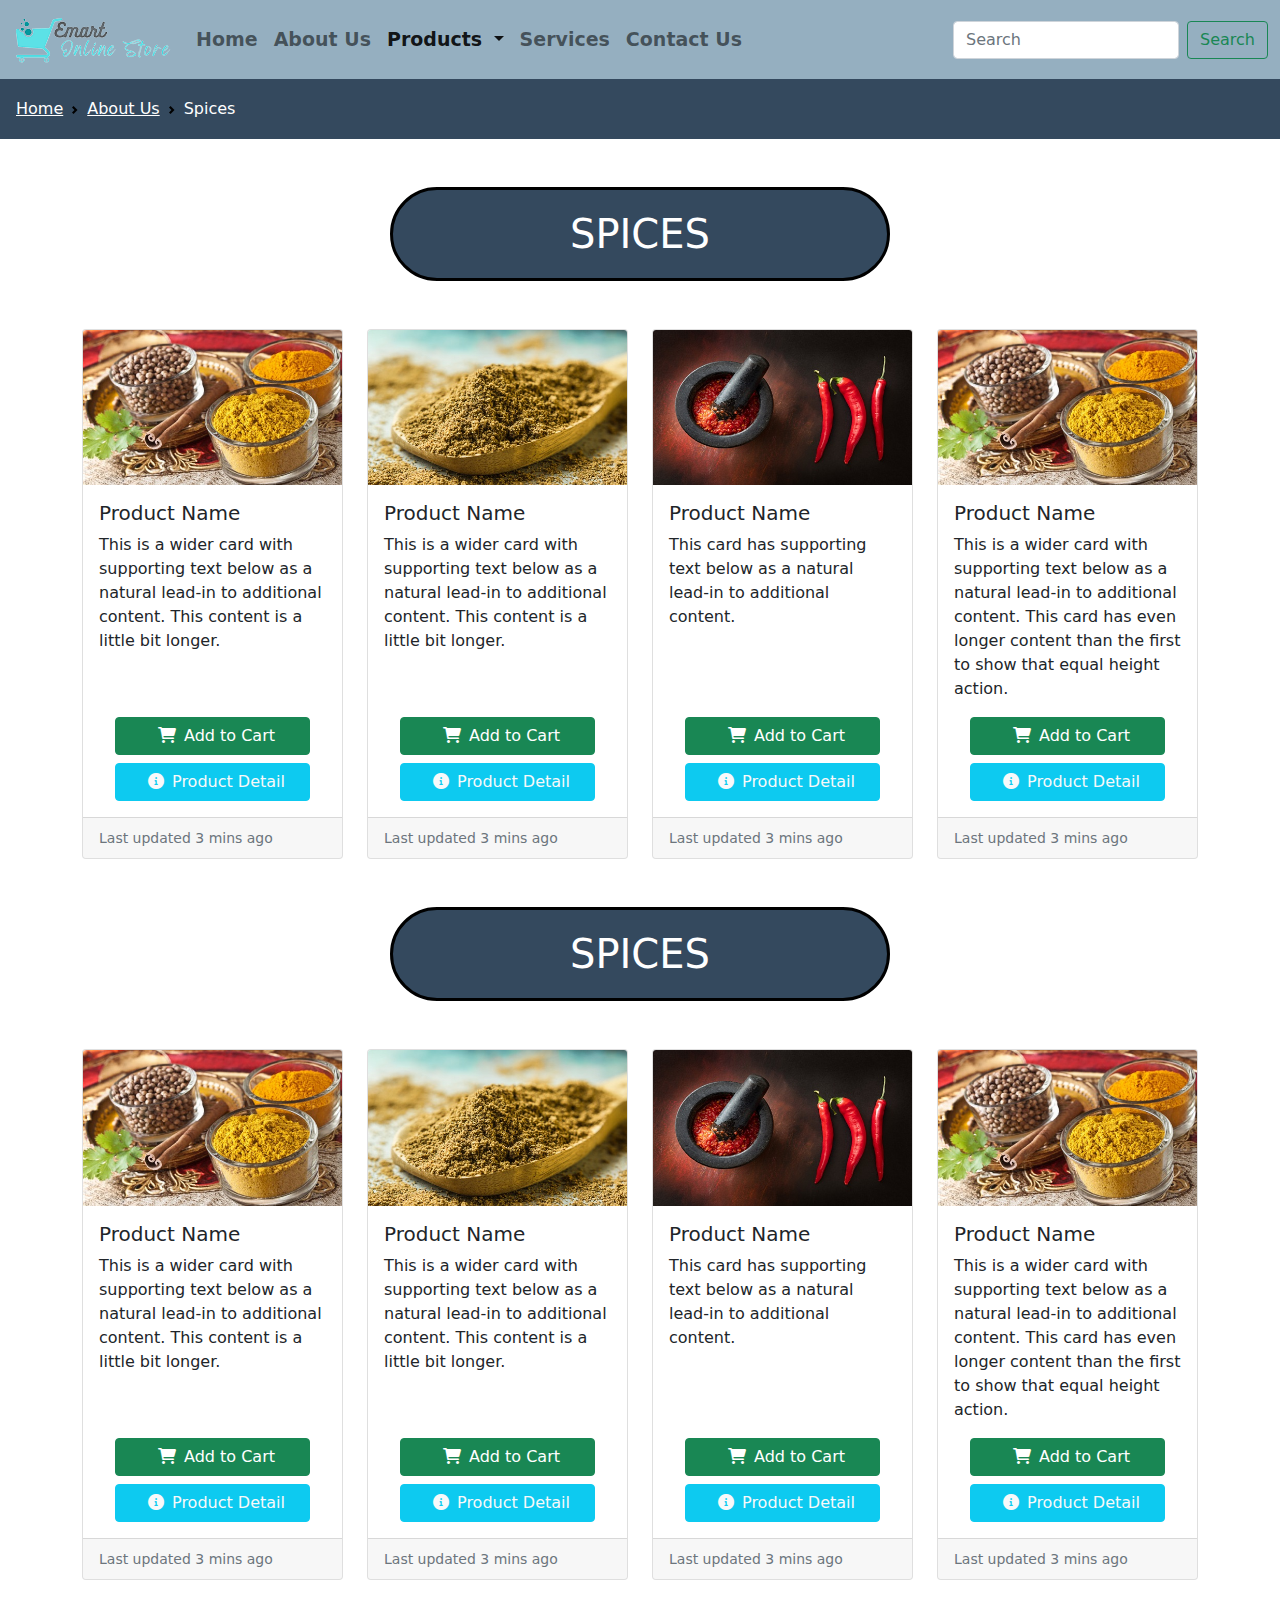
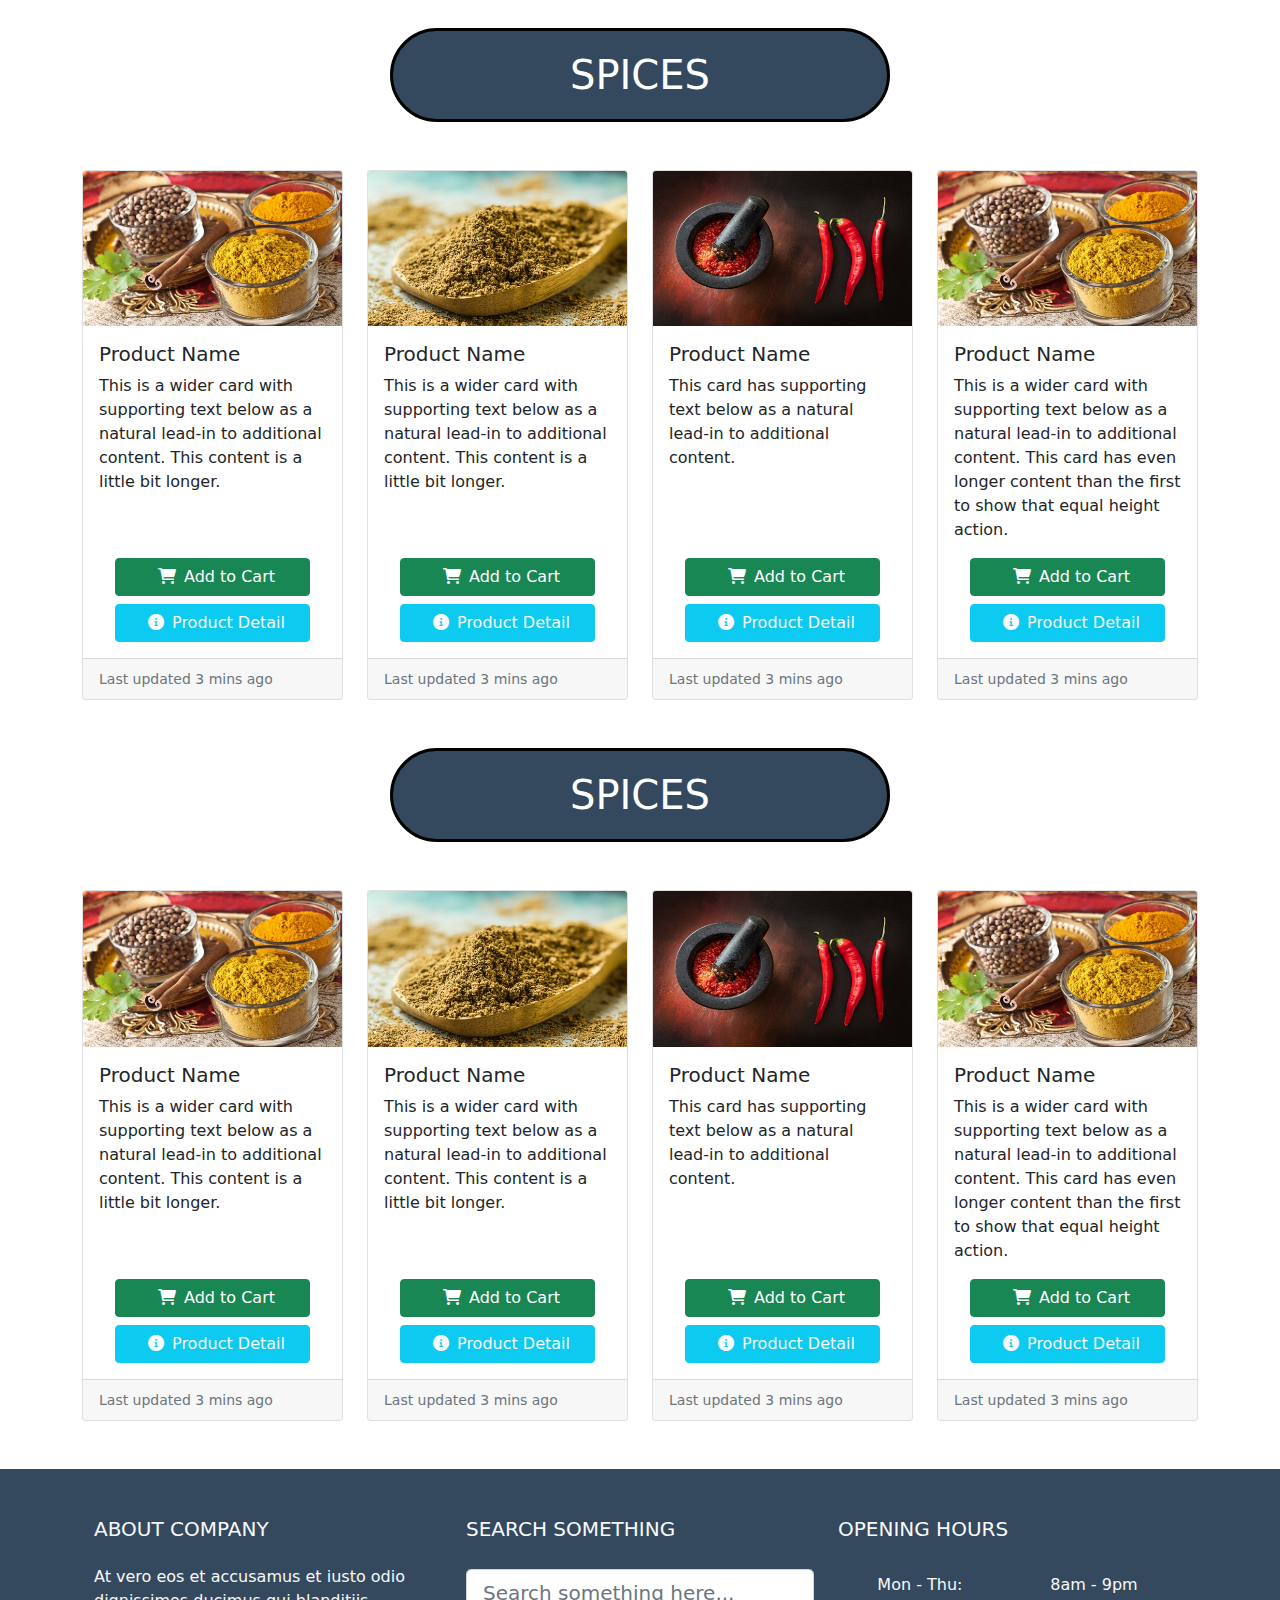
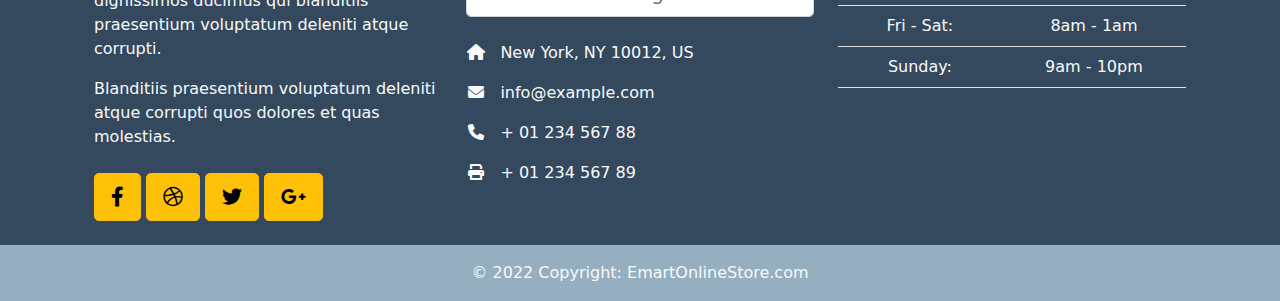
<file: spices.html>
<!DOCTYPE html>
<html lang="en">
<head>
    <meta charset="UTF-8">
    <meta http-equiv="X-UA-Compatible" content="IE=edge">
    <meta name="viewport" content="width=device-width, initial-scale=1.0">
    <title>Emart-Home Page</title>
    <!-- main css file link -->
    <link rel="stylesheet" href="./assets/style.css" type="text/css">
    <!-- bootstrap css file link -->
    <link rel="stylesheet" href="./assets/bootstrap/css/bootstrap.min.css" type="text/css">
    <!-- fontawesome css file link -->
    <link rel="stylesheet" href="./assets/fontawesome/css/all.min.css" type="text/css">
</head>
<body>

    <!-- ================= header section starts here ================== -->

    <nav class="navbar navbar-expand-lg sticky-top navbar-light bg-light" id="navbar">
        <div class="container-fluid">
          <a class="navbar-brand" href="./index.html"><img src="./assets/images/logo.png" alt=""></a>
          <button class="navbar-toggler" type="button" data-bs-toggle="collapse" data-bs-target="#navbarSupportedContent" aria-controls="navbarSupportedContent" aria-expanded="false" aria-label="Toggle navigation">
            <span class="navbar-toggler-icon"></span>
          </button>
          <div class="collapse navbar-collapse" id="navbarSupportedContent">
            <ul class="navbar-nav me-auto mb-2 mb-lg-0">
              <li class="nav-item">
                <a class="nav-link" aria-current="page" href="./index.html">Home</a>
              </li>
              <li class="nav-item">
                <a class="nav-link" href="./about.html">About Us</a>
              </li>
              <li class="nav-item dropdown" id="dropdown-menu">
                <a class="nav-link dropdown-toggle active" href="#" id="navbarDropdown" role="button" data-bs-toggle="dropdown" aria-expanded="false">
                  Products
                </a>
                <ul class="dropdown-menu" aria-labelledby="navbarDropdown" id="nav-drodown">
                  <li><a class="dropdown-item" href="./rices.html">Rices</a></li>
                  <li><a class="dropdown-item" href="./pulses.html">Pulses</a></li>
                  <li><a class="dropdown-item" href="./vegitables.html">Vegitables</a></li>
                  <li><a class="dropdown-item" href="./spices.html">Spices</a></li>
                  <li><a class="dropdown-item" href="./cooking-oil.html">Cooking Oils</a></li>
                </ul>
                <li class="nav-item">
                    <a class="nav-link" href="./services.html">Services</a>
                  </li>
                  <li class="nav-item">
                    <a class="nav-link" href="./contact.html">Contact Us</a>
                  </li>
              </li>
            </ul>
            <form class="d-flex">
              <input class="form-control me-2" type="search" placeholder="Search" aria-label="Search">
              <button class="btn btn-outline-success" type="submit">Search</button>
            </form>
          </div>
        </div>
      </nav>

    <!-- ================= header section ends here ================== -->
  
     <!-- =============== breadcrumb section starts here ============== -->

     <nav style="--bs-breadcrumb-divider: url(&#34;data:image/svg+xml,%3Csvg xmlns='http://www.w3.org/2000/svg' width='8' height='8'%3E%3Cpath d='M2.5 0L1 1.5 3.5 4 1 6.5 2.5 8l4-4-4-4z' fill='currentColor'/%3E%3C/svg%3E&#34;);" aria-label="breadcrumb" id="breadcrumb">
      <ol class="breadcrumb px-3">
        <li class="breadcrumb-item"><a href="./index.html">Home</a></li>
        <li class="breadcrumb-item"><a href="./about.html">About Us</a></li>
        <li class="breadcrumb-item active" aria-current="page">Spices</li>
      </ol>
    </nav>

    <!-- =============== breadcrumb section ends here ================ -->

      <!-- ============ Products cards section starts here ==============   -->

  <div class="container my-5">
    <div class="row text-center mb-5">
      <h1 class="text-uppercase" id="products-heading">spices</h1>
    </div>
    <div class="row row-cols-1 row-cols-sm-2 row-cols-md-3 row-cols-lg-4 g-4 justify-content-center">
      <div class="col">
        <div class="card h-100">
          <img src="./assets/images/spices1.jpg" class="card-img-top" alt="...">
          <div class="card-body">
            <h5 class="card-title">Product Name</h5>
            <p class="card-text">This is a wider card with supporting text below as a natural lead-in to additional
              content. This content is a little bit longer.</p>
          </div>
          <div class="card-buttons text-center mb-3">
            <a href="#" class="btn btn-success w-75 mb-2"><i class="fa-solid fa-cart-shopping mx-2"></i>Add to Cart</a>
            <br>
            <a href="#" class="btn btn-info w-75 text-light"><i class="fa-solid fa-circle-info mx-2"></i>Product
              Detail</a>
          </div>
          <div class="card-footer">
            <small class="text-muted">Last updated 3 mins ago</small>
          </div>
        </div>
      </div>
      <div class="col">
        <div class="card h-100">
          <img src="./assets/images/spices2.jpg" class="card-img-top" alt="...">
          <div class="card-body">
            <h5 class="card-title">Product Name</h5>
            <p class="card-text">This is a wider card with supporting text below as a natural lead-in to additional
              content. This content is a little bit longer.</p>
          </div>
          <div class="card-buttons text-center mb-3">
            <a href="#" class="btn btn-success w-75 mb-2"><i class="fa-solid fa-cart-shopping mx-2"></i>Add to Cart</a>
            <br>
            <a href="#" class="btn btn-info w-75 text-light"><i class="fa-solid fa-circle-info mx-2"></i>Product
              Detail</a>
          </div>
          <div class="card-footer">
            <small class="text-muted">Last updated 3 mins ago</small>
          </div>
        </div>
      </div>
      <div class="col">
        <div class="card h-100">
          <img src="./assets/images/spices3.jpg" class="card-img-top" alt="...">
          <div class="card-body">
            <h5 class="card-title">Product Name</h5>
            <p class="card-text">This card has supporting text below as a natural lead-in to additional content.</p>
          </div>
          <div class="card-buttons text-center mb-3">
            <a href="#" class="btn btn-success w-75 mb-2"><i class="fa-solid fa-cart-shopping mx-2"></i>Add to Cart</a>
            <br>
            <a href="#" class="btn btn-info w-75 text-light"><i class="fa-solid fa-circle-info mx-2"></i>Product
              Detail</a>
          </div>
          <div class="card-footer">
            <small class="text-muted">Last updated 3 mins ago</small>
          </div>
        </div>
      </div>
      <div class="col">
        <div class="card h-100">
          <img src="./assets/images/spices4.jpg" class="card-img-top" alt="...">
          <div class="card-body">
            <h5 class="card-title">Product Name</h5>
            <p class="card-text">This is a wider card with supporting text below as a natural lead-in to additional
              content. This card has even longer content than the first to show that equal height action.</p>
          </div>
          <div class="card-buttons text-center mb-3">
            <a href="#" class="btn btn-success w-75 mb-2"><i class="fa-solid fa-cart-shopping mx-2"></i>Add to Cart</a>
            <br>
            <a href="#" class="btn btn-info w-75 text-light"><i class="fa-solid fa-circle-info mx-2"></i>Product
              Detail</a>
          </div>
          <div class="card-footer">
            <small class="text-muted">Last updated 3 mins ago</small>
          </div>
        </div>
      </div>
    </div>

  </div>

  <!-- ============ Products cards section ends here ==============   -->

    <!-- ============ Products cards section starts here ==============   -->

    <div class="container my-5">
      <div class="row text-center mb-5">
        <h1 class="text-uppercase" id="products-heading">spices</h1>
      </div>
      <div class="row row-cols-1 row-cols-sm-2 row-cols-md-3 row-cols-lg-4 g-4 justify-content-center">
        <div class="col">
          <div class="card h-100">
            <img src="./assets/images/spices1.jpg" class="card-img-top" alt="...">
            <div class="card-body">
              <h5 class="card-title">Product Name</h5>
              <p class="card-text">This is a wider card with supporting text below as a natural lead-in to additional
                content. This content is a little bit longer.</p>
            </div>
            <div class="card-buttons text-center mb-3">
              <a href="#" class="btn btn-success w-75 mb-2"><i class="fa-solid fa-cart-shopping mx-2"></i>Add to Cart</a>
              <br>
              <a href="#" class="btn btn-info w-75 text-light"><i class="fa-solid fa-circle-info mx-2"></i>Product
                Detail</a>
            </div>
            <div class="card-footer">
              <small class="text-muted">Last updated 3 mins ago</small>
            </div>
          </div>
        </div>
        <div class="col">
          <div class="card h-100">
            <img src="./assets/images/spices2.jpg" class="card-img-top" alt="...">
            <div class="card-body">
              <h5 class="card-title">Product Name</h5>
              <p class="card-text">This is a wider card with supporting text below as a natural lead-in to additional
                content. This content is a little bit longer.</p>
            </div>
            <div class="card-buttons text-center mb-3">
              <a href="#" class="btn btn-success w-75 mb-2"><i class="fa-solid fa-cart-shopping mx-2"></i>Add to Cart</a>
              <br>
              <a href="#" class="btn btn-info w-75 text-light"><i class="fa-solid fa-circle-info mx-2"></i>Product
                Detail</a>
            </div>
            <div class="card-footer">
              <small class="text-muted">Last updated 3 mins ago</small>
            </div>
          </div>
        </div>
        <div class="col">
          <div class="card h-100">
            <img src="./assets/images/spices3.jpg" class="card-img-top" alt="...">
            <div class="card-body">
              <h5 class="card-title">Product Name</h5>
              <p class="card-text">This card has supporting text below as a natural lead-in to additional content.</p>
            </div>
            <div class="card-buttons text-center mb-3">
              <a href="#" class="btn btn-success w-75 mb-2"><i class="fa-solid fa-cart-shopping mx-2"></i>Add to Cart</a>
              <br>
              <a href="#" class="btn btn-info w-75 text-light"><i class="fa-solid fa-circle-info mx-2"></i>Product
                Detail</a>
            </div>
            <div class="card-footer">
              <small class="text-muted">Last updated 3 mins ago</small>
            </div>
          </div>
        </div>
        <div class="col">
          <div class="card h-100">
            <img src="./assets/images/spices4.jpg" class="card-img-top" alt="...">
            <div class="card-body">
              <h5 class="card-title">Product Name</h5>
              <p class="card-text">This is a wider card with supporting text below as a natural lead-in to additional
                content. This card has even longer content than the first to show that equal height action.</p>
            </div>
            <div class="card-buttons text-center mb-3">
              <a href="#" class="btn btn-success w-75 mb-2"><i class="fa-solid fa-cart-shopping mx-2"></i>Add to Cart</a>
              <br>
              <a href="#" class="btn btn-info w-75 text-light"><i class="fa-solid fa-circle-info mx-2"></i>Product
                Detail</a>
            </div>
            <div class="card-footer">
              <small class="text-muted">Last updated 3 mins ago</small>
            </div>
          </div>
        </div>
      </div>
  
    </div>
  
    <!-- ============ Products cards section ends here ==============   -->

      <!-- ============ Products cards section starts here ==============   -->

  <div class="container my-5">
    <div class="row text-center mb-5">
      <h1 class="text-uppercase" id="products-heading">spices</h1>
    </div>
    <div class="row row-cols-1 row-cols-sm-2 row-cols-md-3 row-cols-lg-4 g-4 justify-content-center">
      <div class="col">
        <div class="card h-100">
          <img src="./assets/images/spices1.jpg" class="card-img-top" alt="...">
          <div class="card-body">
            <h5 class="card-title">Product Name</h5>
            <p class="card-text">This is a wider card with supporting text below as a natural lead-in to additional
              content. This content is a little bit longer.</p>
          </div>
          <div class="card-buttons text-center mb-3">
            <a href="#" class="btn btn-success w-75 mb-2"><i class="fa-solid fa-cart-shopping mx-2"></i>Add to Cart</a>
            <br>
            <a href="#" class="btn btn-info w-75 text-light"><i class="fa-solid fa-circle-info mx-2"></i>Product
              Detail</a>
          </div>
          <div class="card-footer">
            <small class="text-muted">Last updated 3 mins ago</small>
          </div>
        </div>
      </div>
      <div class="col">
        <div class="card h-100">
          <img src="./assets/images/spices2.jpg" class="card-img-top" alt="...">
          <div class="card-body">
            <h5 class="card-title">Product Name</h5>
            <p class="card-text">This is a wider card with supporting text below as a natural lead-in to additional
              content. This content is a little bit longer.</p>
          </div>
          <div class="card-buttons text-center mb-3">
            <a href="#" class="btn btn-success w-75 mb-2"><i class="fa-solid fa-cart-shopping mx-2"></i>Add to Cart</a>
            <br>
            <a href="#" class="btn btn-info w-75 text-light"><i class="fa-solid fa-circle-info mx-2"></i>Product
              Detail</a>
          </div>
          <div class="card-footer">
            <small class="text-muted">Last updated 3 mins ago</small>
          </div>
        </div>
      </div>
      <div class="col">
        <div class="card h-100">
          <img src="./assets/images/spices3.jpg" class="card-img-top" alt="...">
          <div class="card-body">
            <h5 class="card-title">Product Name</h5>
            <p class="card-text">This card has supporting text below as a natural lead-in to additional content.</p>
          </div>
          <div class="card-buttons text-center mb-3">
            <a href="#" class="btn btn-success w-75 mb-2"><i class="fa-solid fa-cart-shopping mx-2"></i>Add to Cart</a>
            <br>
            <a href="#" class="btn btn-info w-75 text-light"><i class="fa-solid fa-circle-info mx-2"></i>Product
              Detail</a>
          </div>
          <div class="card-footer">
            <small class="text-muted">Last updated 3 mins ago</small>
          </div>
        </div>
      </div>
      <div class="col">
        <div class="card h-100">
          <img src="./assets/images/spices4.jpg" class="card-img-top" alt="...">
          <div class="card-body">
            <h5 class="card-title">Product Name</h5>
            <p class="card-text">This is a wider card with supporting text below as a natural lead-in to additional
              content. This card has even longer content than the first to show that equal height action.</p>
          </div>
          <div class="card-buttons text-center mb-3">
            <a href="#" class="btn btn-success w-75 mb-2"><i class="fa-solid fa-cart-shopping mx-2"></i>Add to Cart</a>
            <br>
            <a href="#" class="btn btn-info w-75 text-light"><i class="fa-solid fa-circle-info mx-2"></i>Product
              Detail</a>
          </div>
          <div class="card-footer">
            <small class="text-muted">Last updated 3 mins ago</small>
          </div>
        </div>
      </div>
    </div>

  </div>

  <!-- ============ Products cards section ends here ==============   -->

    <!-- ============ Products cards section starts here ==============   -->

    <div class="container my-5">
      <div class="row text-center mb-5">
        <h1 class="text-uppercase" id="products-heading">spices</h1>
      </div>
      <div class="row row-cols-1 row-cols-sm-2 row-cols-md-3 row-cols-lg-4 g-4 justify-content-center">
        <div class="col">
          <div class="card h-100">
            <img src="./assets/images/spices1.jpg" class="card-img-top" alt="...">
            <div class="card-body">
              <h5 class="card-title">Product Name</h5>
              <p class="card-text">This is a wider card with supporting text below as a natural lead-in to additional
                content. This content is a little bit longer.</p>
            </div>
            <div class="card-buttons text-center mb-3">
              <a href="#" class="btn btn-success w-75 mb-2"><i class="fa-solid fa-cart-shopping mx-2"></i>Add to Cart</a>
              <br>
              <a href="#" class="btn btn-info w-75 text-light"><i class="fa-solid fa-circle-info mx-2"></i>Product
                Detail</a>
            </div>
            <div class="card-footer">
              <small class="text-muted">Last updated 3 mins ago</small>
            </div>
          </div>
        </div>
        <div class="col">
          <div class="card h-100">
            <img src="./assets/images/spices2.jpg" class="card-img-top" alt="...">
            <div class="card-body">
              <h5 class="card-title">Product Name</h5>
              <p class="card-text">This is a wider card with supporting text below as a natural lead-in to additional
                content. This content is a little bit longer.</p>
            </div>
            <div class="card-buttons text-center mb-3">
              <a href="#" class="btn btn-success w-75 mb-2"><i class="fa-solid fa-cart-shopping mx-2"></i>Add to Cart</a>
              <br>
              <a href="#" class="btn btn-info w-75 text-light"><i class="fa-solid fa-circle-info mx-2"></i>Product
                Detail</a>
            </div>
            <div class="card-footer">
              <small class="text-muted">Last updated 3 mins ago</small>
            </div>
          </div>
        </div>
        <div class="col">
          <div class="card h-100">
            <img src="./assets/images/spices3.jpg" class="card-img-top" alt="...">
            <div class="card-body">
              <h5 class="card-title">Product Name</h5>
              <p class="card-text">This card has supporting text below as a natural lead-in to additional content.</p>
            </div>
            <div class="card-buttons text-center mb-3">
              <a href="#" class="btn btn-success w-75 mb-2"><i class="fa-solid fa-cart-shopping mx-2"></i>Add to Cart</a>
              <br>
              <a href="#" class="btn btn-info w-75 text-light"><i class="fa-solid fa-circle-info mx-2"></i>Product
                Detail</a>
            </div>
            <div class="card-footer">
              <small class="text-muted">Last updated 3 mins ago</small>
            </div>
          </div>
        </div>
        <div class="col">
          <div class="card h-100">
            <img src="./assets/images/spices4.jpg" class="card-img-top" alt="...">
            <div class="card-body">
              <h5 class="card-title">Product Name</h5>
              <p class="card-text">This is a wider card with supporting text below as a natural lead-in to additional
                content. This card has even longer content than the first to show that equal height action.</p>
            </div>
            <div class="card-buttons text-center mb-3">
              <a href="#" class="btn btn-success w-75 mb-2"><i class="fa-solid fa-cart-shopping mx-2"></i>Add to Cart</a>
              <br>
              <a href="#" class="btn btn-info w-75 text-light"><i class="fa-solid fa-circle-info mx-2"></i>Product
                Detail</a>
            </div>
            <div class="card-footer">
              <small class="text-muted">Last updated 3 mins ago</small>
            </div>
          </div>
        </div>
      </div>
  
    </div>
  
    <!-- ============ Products cards section ends here ==============   -->

      <!-- =============== footer  section starts here ==================   -->

      <footer class="text-center text-lg-start text-light" style="background-color: #34495e;">
        <div class="container p-4">
          <div class="row mt-4">
            <div class="col-lg-4 col-md-12 mb-4 mb-md-0">
              <h5 class="text-uppercase mb-4">About company</h5>
  
              <p>
                At vero eos et accusamus et iusto odio dignissimos ducimus qui blanditiis praesentium
                voluptatum deleniti atque corrupti.
              </p>
  
              <p>
                Blanditiis praesentium voluptatum deleniti atque corrupti quos dolores et quas
                molestias.
              </p>
  
              <div class="mt-4">
                <a type="button" class="btn btn-floating btn-warning btn-lg"><i class="fab fa-facebook-f"></i></a>
                <a type="button" class="btn btn-floating btn-warning btn-lg"><i class="fab fa-dribbble"></i></a>
                <a type="button" class="btn btn-floating btn-warning btn-lg"><i class="fab fa-twitter"></i></a>
                <a type="button" class="btn btn-floating btn-warning btn-lg"><i class="fab fa-google-plus-g"></i></a>
              </div>
            </div>
            <div class="col-lg-4 col-md-6 mb-4 mb-md-0 mt-md-4 mt-lg-0">
              <h5 class="text-uppercase mb-4 pb-1">Search something</h5>
  
              <div class="form-outline form-white mb-4">
                <input type="text" id="formControlLg" class="form-control form-control-lg" placeholder="Search something here...">
                <div class="form-notch">
                  <div class="form-notch-leading" style="width: 9px;"></div>
                  <div class="form-notch-middle" style="width: 48.8px;"></div>
                  <div class="form-notch-trailing"></div>
                </div>
              </div>
  
              <ul class="fa-ul" style="margin-left: 1.65em;">
                <li class="mb-3">
                  <span class="fa-li"><i class="fas fa-home"></i></span><span class="ms-2">New York, NY 10012, US</span>
                </li>
                <li class="mb-3">
                  <span class="fa-li"><i class="fas fa-envelope"></i></span><span class="ms-2">info@example.com</span>
                </li>
                <li class="mb-3">
                  <span class="fa-li"><i class="fas fa-phone"></i></span><span class="ms-2">+ 01 234 567 88</span>
                </li>
                <li class="mb-3">
                  <span class="fa-li"><i class="fas fa-print"></i></span><span class="ms-2">+ 01 234 567 89</span>
                </li>
              </ul>
            </div>
            <div class="col-lg-4 col-md-6 mb-4 mb-md-0 mt-md-4 mt-lg-0">
              <h5 class="text-uppercase mb-4">Opening hours</h5>
  
              <table class="table text-center">
                <tbody class="font-weight-normal text-light">
                  <tr>
                    <td>Mon - Thu:</td>
                    <td>8am - 9pm</td>
                  </tr>
                  <tr>
                    <td>Fri - Sat:</td>
                    <td>8am - 1am</td>
                  </tr>
                  <tr>
                    <td>Sunday:</td>
                    <td>9am - 10pm</td>
                  </tr>
                </tbody>
              </table>
            </div>
          </div>
        </div>
        <div class="text-center p-3" style="background-color:#95afc0;">
          © 2022 Copyright:
          <a class="text-decoration-none text-light" href="#">EmartOnlineStore.com</a>
        </div>
      </footer>
  
    <!-- =============== footer  section ends here ==================   -->

</body>
<!-- bootstrap js file link -->
<script src="./assets/bootstrap/js/bootstrap.min.js"></script>
</html>
</file>
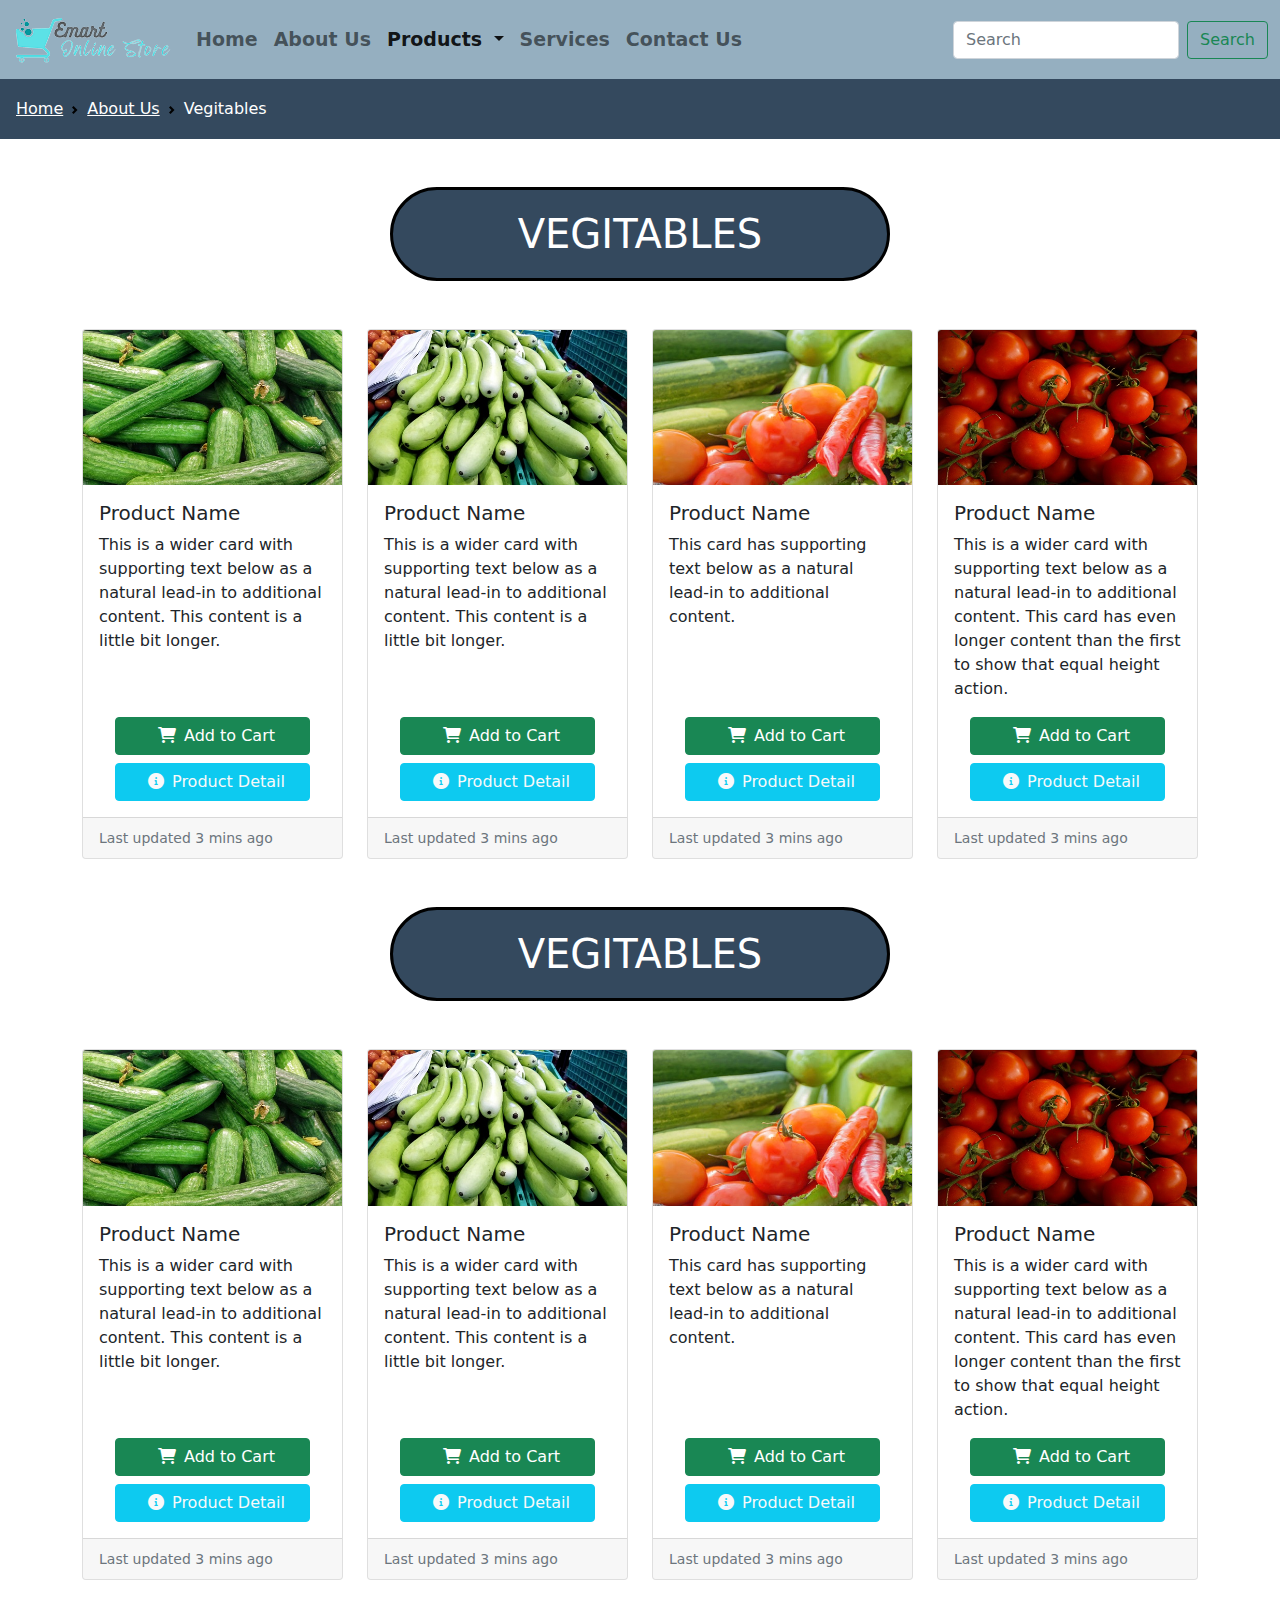
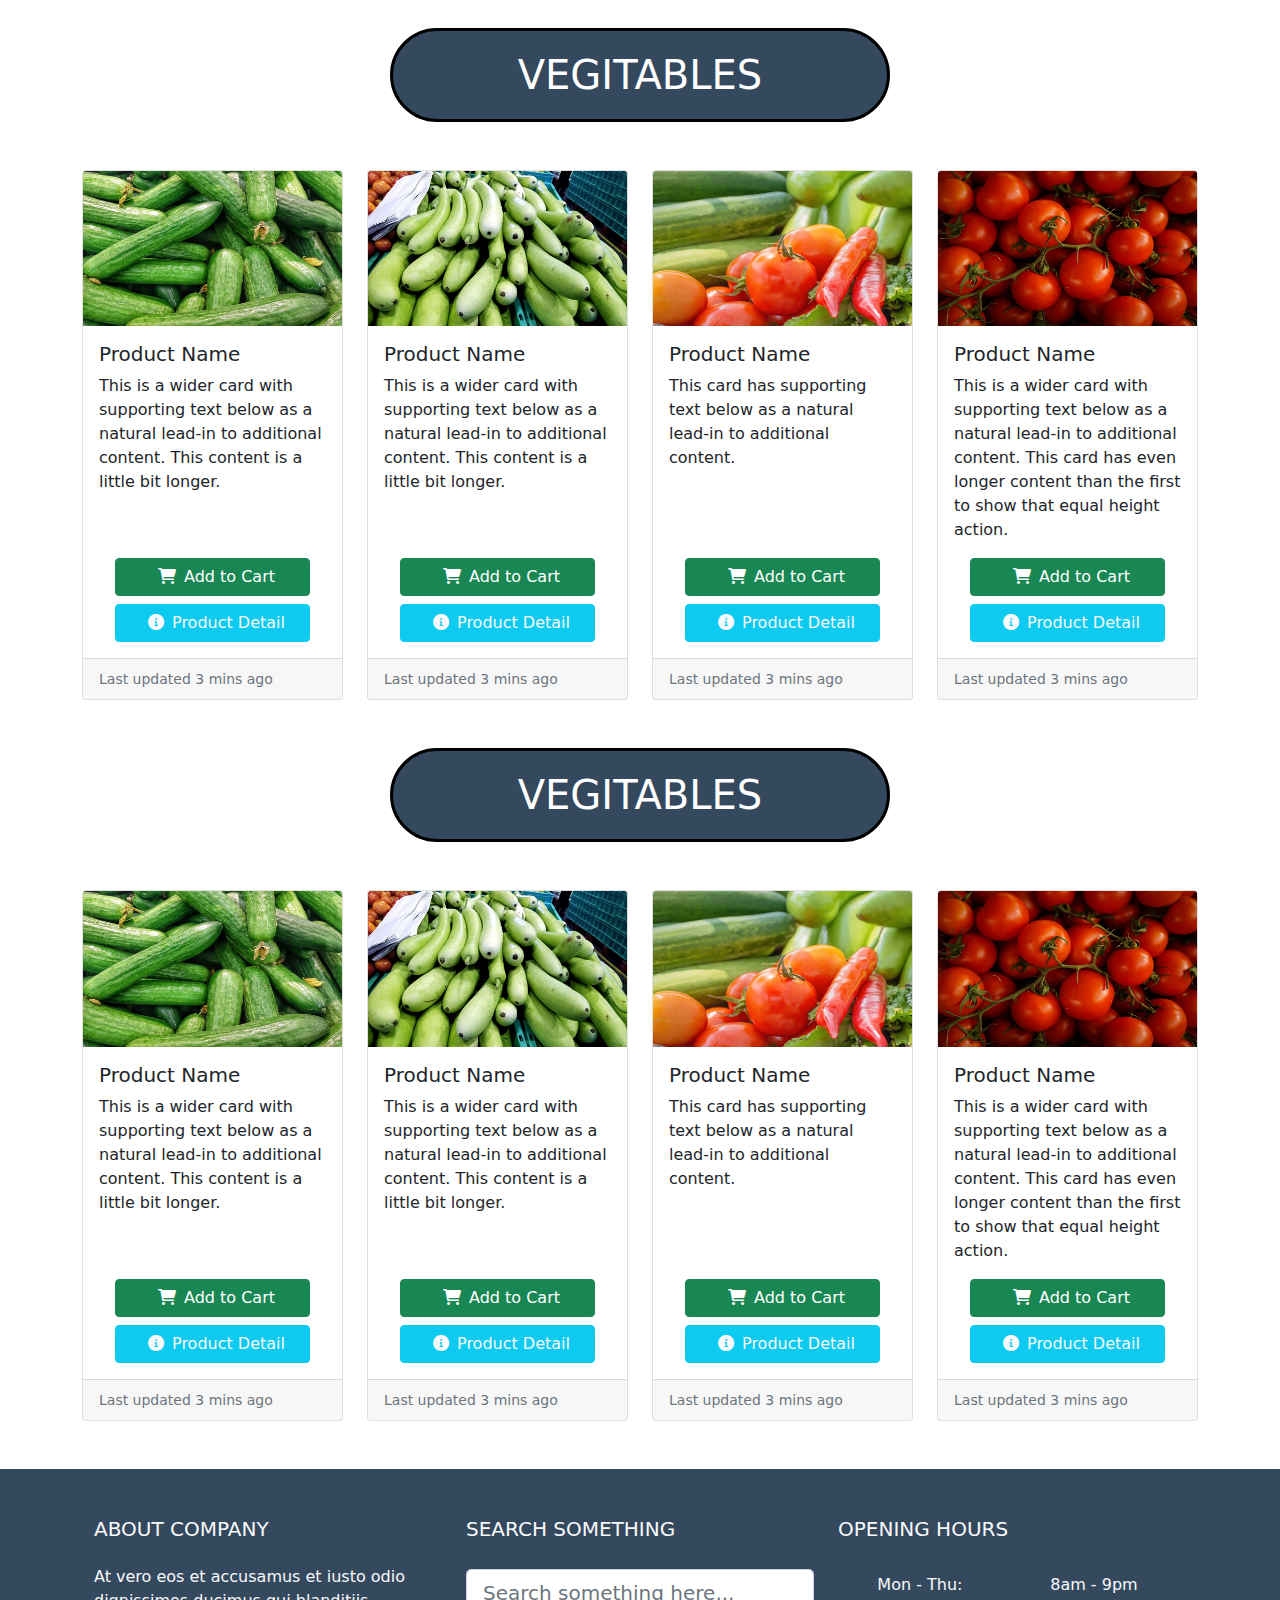
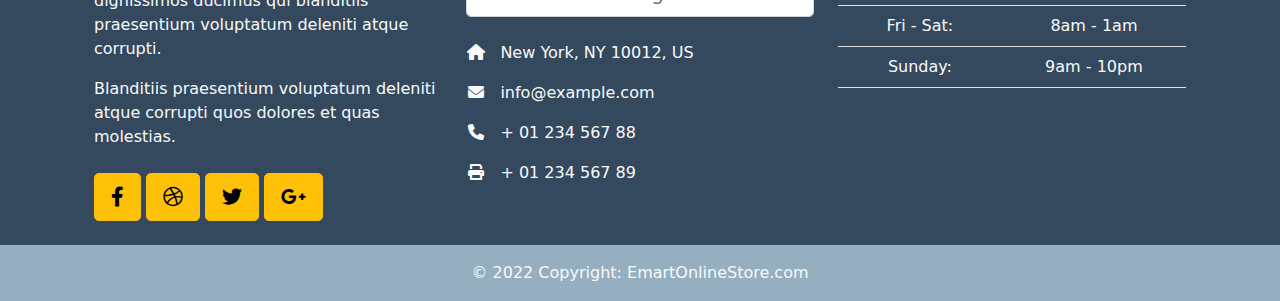
<file: vegitables.html>
<!DOCTYPE html>
<html lang="en">
<head>
    <meta charset="UTF-8">
    <meta http-equiv="X-UA-Compatible" content="IE=edge">
    <meta name="viewport" content="width=device-width, initial-scale=1.0">
    <title>Emart-Home Page</title>
    <!-- main css file link -->
    <link rel="stylesheet" href="./assets/style.css" type="text/css">
    <!-- bootstrap css file link -->
    <link rel="stylesheet" href="./assets/bootstrap/css/bootstrap.min.css" type="text/css">
    <!-- fontawesome css file link -->
    <link rel="stylesheet" href="./assets/fontawesome/css/all.min.css" type="text/css">
</head>
<body>

    <!-- ================= header section starts here ================== -->

    <nav class="navbar navbar-expand-lg sticky-top navbar-light bg-light" id="navbar">
        <div class="container-fluid">
          <a class="navbar-brand" href="./index.html"><img src="./assets/images/logo.png" alt=""></a>
          <button class="navbar-toggler" type="button" data-bs-toggle="collapse" data-bs-target="#navbarSupportedContent" aria-controls="navbarSupportedContent" aria-expanded="false" aria-label="Toggle navigation">
            <span class="navbar-toggler-icon"></span>
          </button>
          <div class="collapse navbar-collapse" id="navbarSupportedContent">
            <ul class="navbar-nav me-auto mb-2 mb-lg-0">
              <li class="nav-item">
                <a class="nav-link" aria-current="page" href="./index.html">Home</a>
              </li>
              <li class="nav-item">
                <a class="nav-link" href="./about.html">About Us</a>
              </li>
              <li class="nav-item dropdown" id="dropdown-menu">
                <a class="nav-link dropdown-toggle active" href="#" id="navbarDropdown" role="button" data-bs-toggle="dropdown" aria-expanded="false">
                  Products
                </a>
                <ul class="dropdown-menu" aria-labelledby="navbarDropdown" id="nav-drodown">
                  <li><a class="dropdown-item" href="./rices.html">Rices</a></li>
                  <li><a class="dropdown-item" href="./pulses.html">Pulses</a></li>
                  <li><a class="dropdown-item" href="./vegitables.html">Vegitables</a></li>
                  <li><a class="dropdown-item" href="./spices.html">Spices</a></li>
                  <li><a class="dropdown-item" href="./cooking-oil.html">Cooking Oils</a></li>
                </ul>
                <li class="nav-item">
                    <a class="nav-link" href="./services.html">Services</a>
                  </li>
                  <li class="nav-item">
                    <a class="nav-link" href="./contact.html">Contact Us</a>
                  </li>
              </li>
            </ul>
            <form class="d-flex">
              <input class="form-control me-2" type="search" placeholder="Search" aria-label="Search">
              <button class="btn btn-outline-success" type="submit">Search</button>
            </form>
          </div>
        </div>
      </nav>

    <!-- ================= header section ends here ================== -->
    
 <!-- =============== breadcrumb section starts here ============== -->

 <nav style="--bs-breadcrumb-divider: url(&#34;data:image/svg+xml,%3Csvg xmlns='http://www.w3.org/2000/svg' width='8' height='8'%3E%3Cpath d='M2.5 0L1 1.5 3.5 4 1 6.5 2.5 8l4-4-4-4z' fill='currentColor'/%3E%3C/svg%3E&#34;);" aria-label="breadcrumb" id="breadcrumb">
  <ol class="breadcrumb px-3">
    <li class="breadcrumb-item"><a href="./index.html">Home</a></li>
    <li class="breadcrumb-item"><a href="./about.html">About Us</a></li>
    <li class="breadcrumb-item active" aria-current="page">Vegitables</li>
  </ol>
</nav>

<!-- =============== breadcrumb section ends here ================ -->

  <!-- ============ Products cards section starts here ==============   -->

<div class="container my-5">
<div class="row text-center mb-5">
  <h1 class="text-uppercase" id="products-heading">vegitables</h1>
</div>
<div class="row row-cols-1 row-cols-sm-2 row-cols-md-3 row-cols-lg-4 g-4 justify-content-center">
  <div class="col">
    <div class="card h-100">
      <img src="./assets/images/vegitables1.jpg" class="card-img-top" alt="...">
      <div class="card-body">
        <h5 class="card-title">Product Name</h5>
        <p class="card-text">This is a wider card with supporting text below as a natural lead-in to additional
          content. This content is a little bit longer.</p>
      </div>
      <div class="card-buttons text-center mb-3">
        <a href="#" class="btn btn-success w-75 mb-2"><i class="fa-solid fa-cart-shopping mx-2"></i>Add to Cart</a>
        <br>
        <a href="#" class="btn btn-info w-75 text-light"><i class="fa-solid fa-circle-info mx-2"></i>Product
          Detail</a>
      </div>
      <div class="card-footer">
        <small class="text-muted">Last updated 3 mins ago</small>
      </div>
    </div>
  </div>
  <div class="col">
    <div class="card h-100">
      <img src="./assets/images/vegitables2.jpg" class="card-img-top" alt="...">
      <div class="card-body">
        <h5 class="card-title">Product Name</h5>
        <p class="card-text">This is a wider card with supporting text below as a natural lead-in to additional
          content. This content is a little bit longer.</p>
      </div>
      <div class="card-buttons text-center mb-3">
        <a href="#" class="btn btn-success w-75 mb-2"><i class="fa-solid fa-cart-shopping mx-2"></i>Add to Cart</a>
        <br>
        <a href="#" class="btn btn-info w-75 text-light"><i class="fa-solid fa-circle-info mx-2"></i>Product
          Detail</a>
      </div>
      <div class="card-footer">
        <small class="text-muted">Last updated 3 mins ago</small>
      </div>
    </div>
  </div>
  <div class="col">
    <div class="card h-100">
      <img src="./assets/images/vegitables3.jpg" class="card-img-top" alt="...">
      <div class="card-body">
        <h5 class="card-title">Product Name</h5>
        <p class="card-text">This card has supporting text below as a natural lead-in to additional content.</p>
      </div>
      <div class="card-buttons text-center mb-3">
        <a href="#" class="btn btn-success w-75 mb-2"><i class="fa-solid fa-cart-shopping mx-2"></i>Add to Cart</a>
        <br>
        <a href="#" class="btn btn-info w-75 text-light"><i class="fa-solid fa-circle-info mx-2"></i>Product
          Detail</a>
      </div>
      <div class="card-footer">
        <small class="text-muted">Last updated 3 mins ago</small>
      </div>
    </div>
  </div>
  <div class="col">
    <div class="card h-100">
      <img src="./assets/images/vegitables4.jpg" class="card-img-top" alt="...">
      <div class="card-body">
        <h5 class="card-title">Product Name</h5>
        <p class="card-text">This is a wider card with supporting text below as a natural lead-in to additional
          content. This card has even longer content than the first to show that equal height action.</p>
      </div>
      <div class="card-buttons text-center mb-3">
        <a href="#" class="btn btn-success w-75 mb-2"><i class="fa-solid fa-cart-shopping mx-2"></i>Add to Cart</a>
        <br>
        <a href="#" class="btn btn-info w-75 text-light"><i class="fa-solid fa-circle-info mx-2"></i>Product
          Detail</a>
      </div>
      <div class="card-footer">
        <small class="text-muted">Last updated 3 mins ago</small>
      </div>
    </div>
  </div>
</div>

</div>

<!-- ============ Products cards section ends here ==============   -->

<!-- ============ Products cards section starts here ==============   -->

<div class="container my-5">
  <div class="row text-center mb-5">
    <h1 class="text-uppercase" id="products-heading">vegitables</h1>
  </div>
  <div class="row row-cols-1 row-cols-sm-2 row-cols-md-3 row-cols-lg-4 g-4 justify-content-center">
    <div class="col">
      <div class="card h-100">
        <img src="./assets/images/vegitables1.jpg" class="card-img-top" alt="...">
        <div class="card-body">
          <h5 class="card-title">Product Name</h5>
          <p class="card-text">This is a wider card with supporting text below as a natural lead-in to additional
            content. This content is a little bit longer.</p>
        </div>
        <div class="card-buttons text-center mb-3">
          <a href="#" class="btn btn-success w-75 mb-2"><i class="fa-solid fa-cart-shopping mx-2"></i>Add to Cart</a>
          <br>
          <a href="#" class="btn btn-info w-75 text-light"><i class="fa-solid fa-circle-info mx-2"></i>Product
            Detail</a>
        </div>
        <div class="card-footer">
          <small class="text-muted">Last updated 3 mins ago</small>
        </div>
      </div>
    </div>
    <div class="col">
      <div class="card h-100">
        <img src="./assets/images/vegitables2.jpg" class="card-img-top" alt="...">
        <div class="card-body">
          <h5 class="card-title">Product Name</h5>
          <p class="card-text">This is a wider card with supporting text below as a natural lead-in to additional
            content. This content is a little bit longer.</p>
        </div>
        <div class="card-buttons text-center mb-3">
          <a href="#" class="btn btn-success w-75 mb-2"><i class="fa-solid fa-cart-shopping mx-2"></i>Add to Cart</a>
          <br>
          <a href="#" class="btn btn-info w-75 text-light"><i class="fa-solid fa-circle-info mx-2"></i>Product
            Detail</a>
        </div>
        <div class="card-footer">
          <small class="text-muted">Last updated 3 mins ago</small>
        </div>
      </div>
    </div>
    <div class="col">
      <div class="card h-100">
        <img src="./assets/images/vegitables3.jpg" class="card-img-top" alt="...">
        <div class="card-body">
          <h5 class="card-title">Product Name</h5>
          <p class="card-text">This card has supporting text below as a natural lead-in to additional content.</p>
        </div>
        <div class="card-buttons text-center mb-3">
          <a href="#" class="btn btn-success w-75 mb-2"><i class="fa-solid fa-cart-shopping mx-2"></i>Add to Cart</a>
          <br>
          <a href="#" class="btn btn-info w-75 text-light"><i class="fa-solid fa-circle-info mx-2"></i>Product
            Detail</a>
        </div>
        <div class="card-footer">
          <small class="text-muted">Last updated 3 mins ago</small>
        </div>
      </div>
    </div>
    <div class="col">
      <div class="card h-100">
        <img src="./assets/images/vegitables4.jpg" class="card-img-top" alt="...">
        <div class="card-body">
          <h5 class="card-title">Product Name</h5>
          <p class="card-text">This is a wider card with supporting text below as a natural lead-in to additional
            content. This card has even longer content than the first to show that equal height action.</p>
        </div>
        <div class="card-buttons text-center mb-3">
          <a href="#" class="btn btn-success w-75 mb-2"><i class="fa-solid fa-cart-shopping mx-2"></i>Add to Cart</a>
          <br>
          <a href="#" class="btn btn-info w-75 text-light"><i class="fa-solid fa-circle-info mx-2"></i>Product
            Detail</a>
        </div>
        <div class="card-footer">
          <small class="text-muted">Last updated 3 mins ago</small>
        </div>
      </div>
    </div>
  </div>

</div>

<!-- ============ Products cards section ends here ==============   -->

  <!-- ============ Products cards section starts here ==============   -->

<div class="container my-5">
<div class="row text-center mb-5">
  <h1 class="text-uppercase" id="products-heading">vegitables</h1>
</div>
<div class="row row-cols-1 row-cols-sm-2 row-cols-md-3 row-cols-lg-4 g-4 justify-content-center">
  <div class="col">
    <div class="card h-100">
      <img src="./assets/images/vegitables1.jpg" class="card-img-top" alt="...">
      <div class="card-body">
        <h5 class="card-title">Product Name</h5>
        <p class="card-text">This is a wider card with supporting text below as a natural lead-in to additional
          content. This content is a little bit longer.</p>
      </div>
      <div class="card-buttons text-center mb-3">
        <a href="#" class="btn btn-success w-75 mb-2"><i class="fa-solid fa-cart-shopping mx-2"></i>Add to Cart</a>
        <br>
        <a href="#" class="btn btn-info w-75 text-light"><i class="fa-solid fa-circle-info mx-2"></i>Product
          Detail</a>
      </div>
      <div class="card-footer">
        <small class="text-muted">Last updated 3 mins ago</small>
      </div>
    </div>
  </div>
  <div class="col">
    <div class="card h-100">
      <img src="./assets/images/vegitables2.jpg" class="card-img-top" alt="...">
      <div class="card-body">
        <h5 class="card-title">Product Name</h5>
        <p class="card-text">This is a wider card with supporting text below as a natural lead-in to additional
          content. This content is a little bit longer.</p>
      </div>
      <div class="card-buttons text-center mb-3">
        <a href="#" class="btn btn-success w-75 mb-2"><i class="fa-solid fa-cart-shopping mx-2"></i>Add to Cart</a>
        <br>
        <a href="#" class="btn btn-info w-75 text-light"><i class="fa-solid fa-circle-info mx-2"></i>Product
          Detail</a>
      </div>
      <div class="card-footer">
        <small class="text-muted">Last updated 3 mins ago</small>
      </div>
    </div>
  </div>
  <div class="col">
    <div class="card h-100">
      <img src="./assets/images/vegitables3.jpg" class="card-img-top" alt="...">
      <div class="card-body">
        <h5 class="card-title">Product Name</h5>
        <p class="card-text">This card has supporting text below as a natural lead-in to additional content.</p>
      </div>
      <div class="card-buttons text-center mb-3">
        <a href="#" class="btn btn-success w-75 mb-2"><i class="fa-solid fa-cart-shopping mx-2"></i>Add to Cart</a>
        <br>
        <a href="#" class="btn btn-info w-75 text-light"><i class="fa-solid fa-circle-info mx-2"></i>Product
          Detail</a>
      </div>
      <div class="card-footer">
        <small class="text-muted">Last updated 3 mins ago</small>
      </div>
    </div>
  </div>
  <div class="col">
    <div class="card h-100">
      <img src="./assets/images/vegitables4.jpg" class="card-img-top" alt="...">
      <div class="card-body">
        <h5 class="card-title">Product Name</h5>
        <p class="card-text">This is a wider card with supporting text below as a natural lead-in to additional
          content. This card has even longer content than the first to show that equal height action.</p>
      </div>
      <div class="card-buttons text-center mb-3">
        <a href="#" class="btn btn-success w-75 mb-2"><i class="fa-solid fa-cart-shopping mx-2"></i>Add to Cart</a>
        <br>
        <a href="#" class="btn btn-info w-75 text-light"><i class="fa-solid fa-circle-info mx-2"></i>Product
          Detail</a>
      </div>
      <div class="card-footer">
        <small class="text-muted">Last updated 3 mins ago</small>
      </div>
    </div>
  </div>
</div>

</div>

<!-- ============ Products cards section ends here ==============   -->

<!-- ============ Products cards section starts here ==============   -->

<div class="container my-5">
  <div class="row text-center mb-5">
    <h1 class="text-uppercase" id="products-heading">vegitables</h1>
  </div>
  <div class="row row-cols-1 row-cols-sm-2 row-cols-md-3 row-cols-lg-4 g-4 justify-content-center">
    <div class="col">
      <div class="card h-100">
        <img src="./assets/images/vegitables1.jpg" class="card-img-top" alt="...">
        <div class="card-body">
          <h5 class="card-title">Product Name</h5>
          <p class="card-text">This is a wider card with supporting text below as a natural lead-in to additional
            content. This content is a little bit longer.</p>
        </div>
        <div class="card-buttons text-center mb-3">
          <a href="#" class="btn btn-success w-75 mb-2"><i class="fa-solid fa-cart-shopping mx-2"></i>Add to Cart</a>
          <br>
          <a href="#" class="btn btn-info w-75 text-light"><i class="fa-solid fa-circle-info mx-2"></i>Product
            Detail</a>
        </div>
        <div class="card-footer">
          <small class="text-muted">Last updated 3 mins ago</small>
        </div>
      </div>
    </div>
    <div class="col">
      <div class="card h-100">
        <img src="./assets/images/vegitables2.jpg" class="card-img-top" alt="...">
        <div class="card-body">
          <h5 class="card-title">Product Name</h5>
          <p class="card-text">This is a wider card with supporting text below as a natural lead-in to additional
            content. This content is a little bit longer.</p>
        </div>
        <div class="card-buttons text-center mb-3">
          <a href="#" class="btn btn-success w-75 mb-2"><i class="fa-solid fa-cart-shopping mx-2"></i>Add to Cart</a>
          <br>
          <a href="#" class="btn btn-info w-75 text-light"><i class="fa-solid fa-circle-info mx-2"></i>Product
            Detail</a>
        </div>
        <div class="card-footer">
          <small class="text-muted">Last updated 3 mins ago</small>
        </div>
      </div>
    </div>
    <div class="col">
      <div class="card h-100">
        <img src="./assets/images/vegitables3.jpg" class="card-img-top" alt="...">
        <div class="card-body">
          <h5 class="card-title">Product Name</h5>
          <p class="card-text">This card has supporting text below as a natural lead-in to additional content.</p>
        </div>
        <div class="card-buttons text-center mb-3">
          <a href="#" class="btn btn-success w-75 mb-2"><i class="fa-solid fa-cart-shopping mx-2"></i>Add to Cart</a>
          <br>
          <a href="#" class="btn btn-info w-75 text-light"><i class="fa-solid fa-circle-info mx-2"></i>Product
            Detail</a>
        </div>
        <div class="card-footer">
          <small class="text-muted">Last updated 3 mins ago</small>
        </div>
      </div>
    </div>
    <div class="col">
      <div class="card h-100">
        <img src="./assets/images/vegitables4.jpg" class="card-img-top" alt="...">
        <div class="card-body">
          <h5 class="card-title">Product Name</h5>
          <p class="card-text">This is a wider card with supporting text below as a natural lead-in to additional
            content. This card has even longer content than the first to show that equal height action.</p>
        </div>
        <div class="card-buttons text-center mb-3">
          <a href="#" class="btn btn-success w-75 mb-2"><i class="fa-solid fa-cart-shopping mx-2"></i>Add to Cart</a>
          <br>
          <a href="#" class="btn btn-info w-75 text-light"><i class="fa-solid fa-circle-info mx-2"></i>Product
            Detail</a>
        </div>
        <div class="card-footer">
          <small class="text-muted">Last updated 3 mins ago</small>
        </div>
      </div>
    </div>
  </div>

</div>

<!-- ============ Products cards section ends here ==============   -->

  <!-- =============== footer  section starts here ==================   -->

  <footer class="text-center text-lg-start text-light" style="background-color: #34495e;">
    <div class="container p-4">
      <div class="row mt-4">
        <div class="col-lg-4 col-md-12 mb-4 mb-md-0">
          <h5 class="text-uppercase mb-4">About company</h5>

          <p>
            At vero eos et accusamus et iusto odio dignissimos ducimus qui blanditiis praesentium
            voluptatum deleniti atque corrupti.
          </p>

          <p>
            Blanditiis praesentium voluptatum deleniti atque corrupti quos dolores et quas
            molestias.
          </p>

          <div class="mt-4">
            <a type="button" class="btn btn-floating btn-warning btn-lg"><i class="fab fa-facebook-f"></i></a>
            <a type="button" class="btn btn-floating btn-warning btn-lg"><i class="fab fa-dribbble"></i></a>
            <a type="button" class="btn btn-floating btn-warning btn-lg"><i class="fab fa-twitter"></i></a>
            <a type="button" class="btn btn-floating btn-warning btn-lg"><i class="fab fa-google-plus-g"></i></a>
          </div>
        </div>
        <div class="col-lg-4 col-md-6 mb-4 mb-md-0 mt-md-4 mt-lg-0">
          <h5 class="text-uppercase mb-4 pb-1">Search something</h5>

          <div class="form-outline form-white mb-4">
            <input type="text" id="formControlLg" class="form-control form-control-lg" placeholder="Search something here...">
            <div class="form-notch">
              <div class="form-notch-leading" style="width: 9px;"></div>
              <div class="form-notch-middle" style="width: 48.8px;"></div>
              <div class="form-notch-trailing"></div>
            </div>
          </div>

          <ul class="fa-ul" style="margin-left: 1.65em;">
            <li class="mb-3">
              <span class="fa-li"><i class="fas fa-home"></i></span><span class="ms-2">New York, NY 10012, US</span>
            </li>
            <li class="mb-3">
              <span class="fa-li"><i class="fas fa-envelope"></i></span><span class="ms-2">info@example.com</span>
            </li>
            <li class="mb-3">
              <span class="fa-li"><i class="fas fa-phone"></i></span><span class="ms-2">+ 01 234 567 88</span>
            </li>
            <li class="mb-3">
              <span class="fa-li"><i class="fas fa-print"></i></span><span class="ms-2">+ 01 234 567 89</span>
            </li>
          </ul>
        </div>
        <div class="col-lg-4 col-md-6 mb-4 mb-md-0 mt-md-4 mt-lg-0">
          <h5 class="text-uppercase mb-4">Opening hours</h5>

          <table class="table text-center">
            <tbody class="font-weight-normal text-light">
              <tr>
                <td>Mon - Thu:</td>
                <td>8am - 9pm</td>
              </tr>
              <tr>
                <td>Fri - Sat:</td>
                <td>8am - 1am</td>
              </tr>
              <tr>
                <td>Sunday:</td>
                <td>9am - 10pm</td>
              </tr>
            </tbody>
          </table>
        </div>
      </div>
    </div>
    <div class="text-center p-3" style="background-color:#95afc0;">
      © 2022 Copyright:
      <a class="text-decoration-none text-light" href="#">EmartOnlineStore.com</a>
    </div>
  </footer>

<!-- =============== footer  section ends here ==================   -->

</body>
<!-- bootstrap js file link -->
<script src="./assets/bootstrap/js/bootstrap.min.js"></script>
</html>
</file>
<file: assets/style.css>
#navbar{
    background-color: #95afc0 !important;
}
nav ul li a{
    font-weight: bold;
    font-size: 19px;
    color: gray;
}

nav ul li a:hover{
    color: white !important;
}

#nav-drodown li a{
    font-weight: bold;
    font-size: 19px;
}

#nav-drodown li a:hover{
    color: black !important;
}

#nav-drodown{
    background-color: #dff9fb;
    border-radius: 12px;
}

#slider-button{
    background-color: #95afc0;
    width: 50px;
    height: 50px;
    border-radius: 50%;
}

#team-heading{
    border: 3px solid black;
    width: 500px;
    margin: auto;
    padding: 20px 30px 20px 30px;
    background-color: #34495e;
    color: white;
    border-radius: 50px;
}

#products-heading{
    border: 3px solid black;
    width: 500px;
    margin: auto;
    padding: 20px 30px 20px 30px;
    background-color: #34495e;
    color: white;
    border-radius: 50px;
}

#breadcrumb{
    background-color: #34495e;
    line-height: 60px;
}

#breadcrumb ol li a{
    color: white;
}

#breadcrumb ol li{
    color: white;
}

#about-links{
    list-style-type: none;
}

#about-links li i{
    color: #34495e;
    margin-right: 10px;
}
</file>
